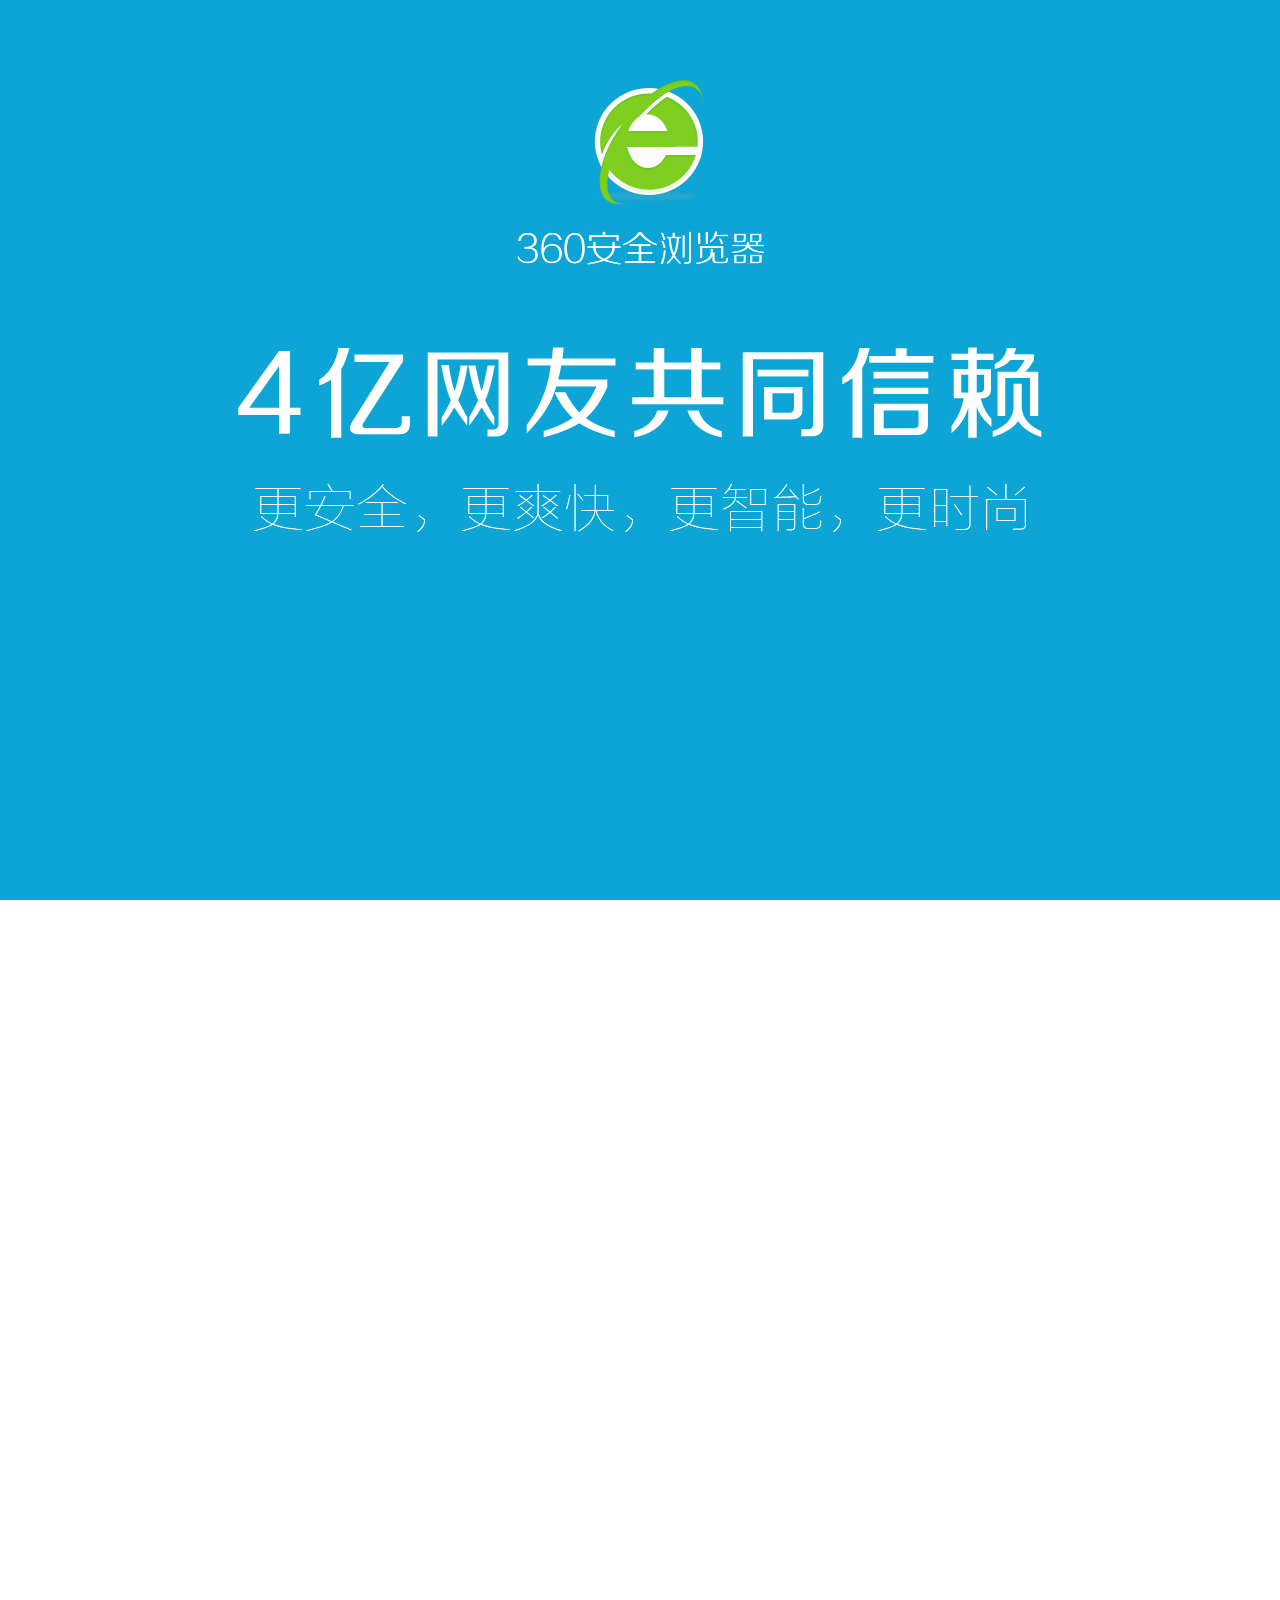
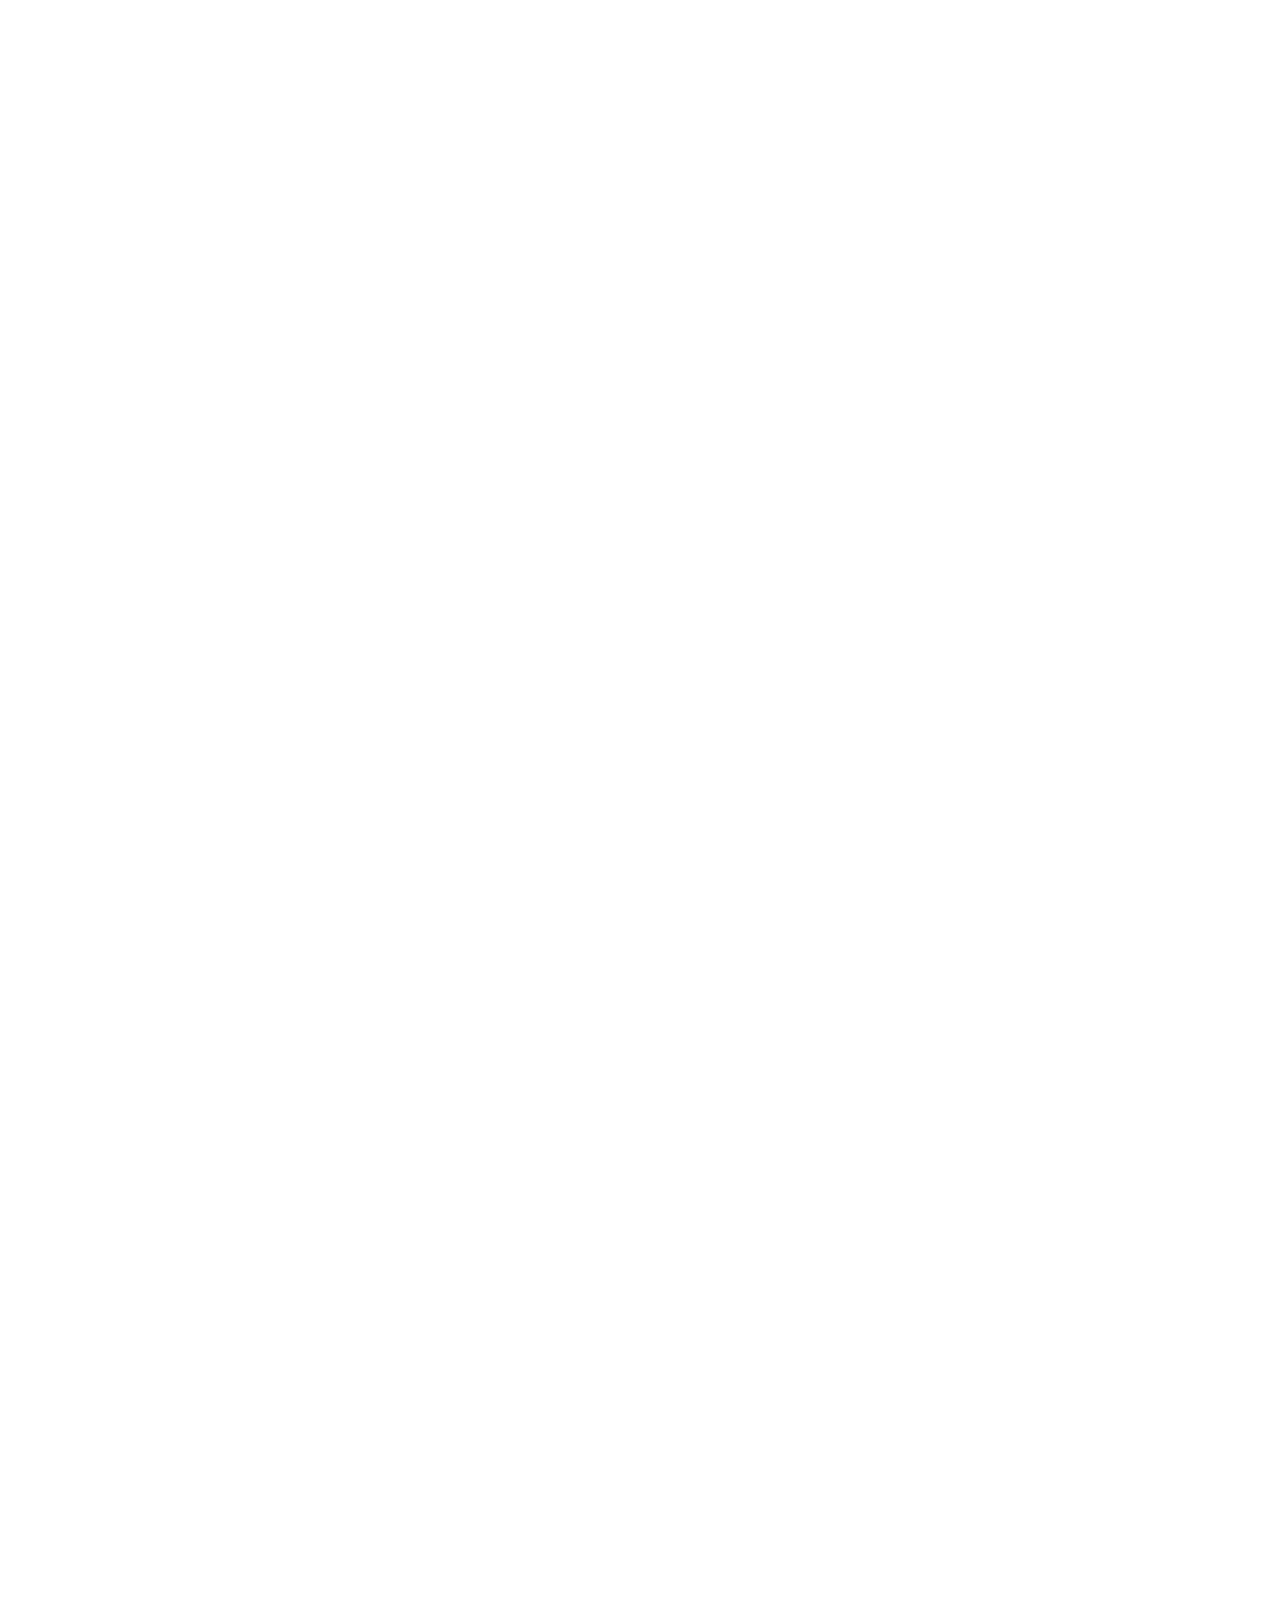
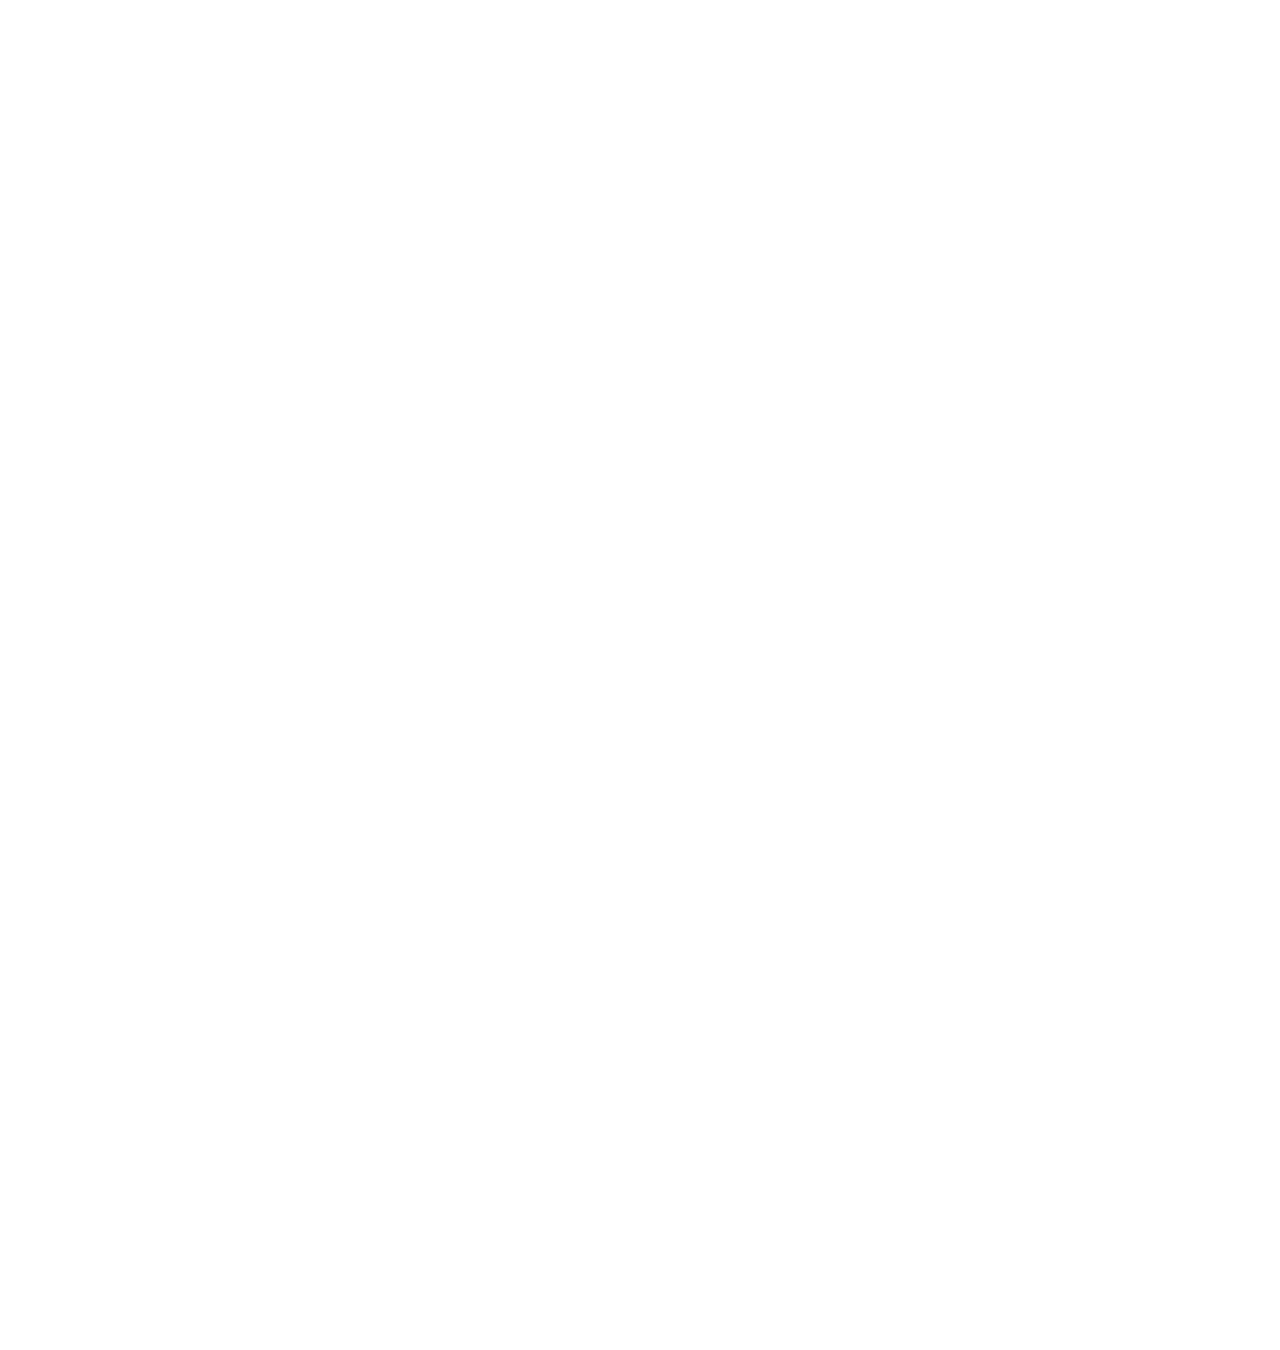
<file: index.html>
<!DOCTYPE html>
<html>
<head lang="en">
    <meta charset="UTF-8">
    <title></title>
    <script src="js/jquery.min.js"></script>
    <script src="js/jquery.fullPage.min.js"></script>
    <link rel="stylesheet" href="css/index.css"/>

</head>
<body>
<div id="360page">
    <div class="section first">
        <div class="logo"></div>
        <div class="text">
            <img src="../images/text_1.png" alt=""/>
            <img src="../images/text_2.png" alt=""/>
            <img src="../images/text_3.png" alt=""/>
            <img src="../images/text_4.png" alt=""/>
            <img src="../images/text_5.png" alt=""/>
            <img src="../images/text_6.png" alt=""/>
            <img src="../images/text_7.png" alt=""/>
            <img src="../images/text_8.png" alt=""/>
        </div>
        <div class="info"></div>
    </div>
    <div class="section second">
        <div class="fields">
            <img src="../images/shield_1.png" alt=""/>
            <img src="../images/shield_2.png" alt=""/>
            <img src="../images/shield_3.png" alt=""/>
            <img src="../images/shield_4.png" alt=""/>
            <img src="../images/shield_5.png" alt=""/>
            <img src="../images/shield_6.png" alt=""/>
            <img src="../images/shield_7.png" alt=""/>
            <img src="../images/shield_8.png" alt=""/>
            <img src="../images/shield_9.png" alt=""/>
        </div>
        <div class="info"></div>
    </div>
    <div class="section third">
        <div class="info"></div>
        <div class="circle">
            <div class="rocket"></div>
        </div>
    </div>
    <div class="section fourth">
        <div class="search">
            <div class="box"></div>
            <div class="text"></div>
            <div class="result"></div>
        </div>
        <div class="info"></div>
    </div>
    <div class="section fifth">
        <div class="info"></div>
        <div class="brower">
            <div class="toolBar"></div>
            <div class="toolBarBox"></div>
            <!-- 四根线-->
            <div class="lines lineTop"></div>
            <div class="lines lineBottom"></div>
            <div class="lines lineLeft"></div>
            <div class="lines lineRight"></div>
        </div>
    </div>
</div>
<script>
    $(function(){
        $('#360page').fullpage({
                sectionsColor:['#0da5d6', '#2AB561', '#DE8910', '#16BA9D', '#fda401'],
            afterLoad:function(anchorLink,index){
                console.log(index);
                $(".section").removeClass("current");


                setInterval(function () {
                    $(".section").eq(index-1).addClass("current");
                },200)

            }
        });



    });
</script>
</body>
</html>
</file>
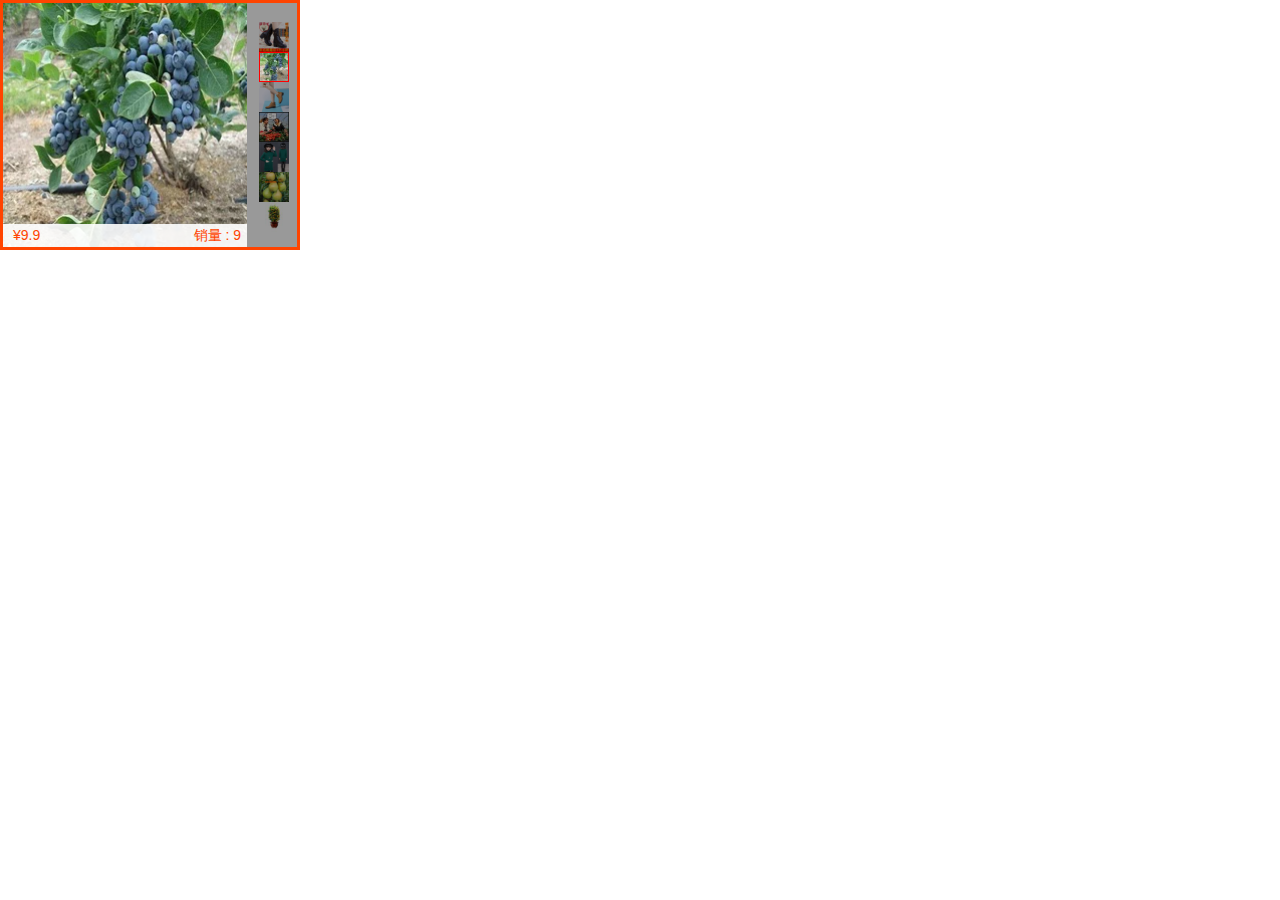
<file: js/jQuery全屏滚动插件fullPage.js_dowebok_files/creation-245057E3sJ6U0UZ8D-2830683.html>
<!DOCTYPE html>
<!-- saved from url=(0392)https://a1.alicdn.com/creation/html/2016/06/20/creation-245057E3sJ6U0UZ8D-2830683.html?tanxdspv=http%3a%2f%2frdstat.tanx.com%2ftrd%3ff%3d%26k%3da09e279ad7f7a12a%26p%3dmm_11497649_9662174_32200973%26pvid%3d0bb490560000586a5cd6267b008ed00f%26s%3d300x250%26d%3d59420271%26t%3d1483365590&pid=mm_11497649_9662174_32200973&tp=6&tsid=0bb490560000586a5cd6267b008ed00f&pid=mm_11497649_9662174_32200973 -->
<html><head><meta http-equiv="Content-Type" content="text/html; charset=UTF-8">
    <meta charset="utf-8">
    <meta content="yes" name="apple-mobile-web-app-capable">
    <meta content="yes" name="apple-touch-fullscreen">
    <meta content="telephone=no" name="format-detection">
    <meta content="black" name="apple-mobile-web-app-status-bar-style">
    <meta content="width=device-width, initial-scale=1.0, maximum-scale=1.0, user-scalable=0" name="viewport">
    <meta name="renderer" content="webkit">
    <meta name="data-spm" content="a2e01"><!--[if lte IE 9]>
    <script src="//amo.alicdn.com/L1/377/101010/assets/es5-7dfe7fb63d161c704e2f35874957b921.js"></script>
    <![endif]-->
    <style>
      html {
        -webkit-text-size-adjust: 100%;
            -ms-text-size-adjust: 100%;
      }
      html, body, #creation { height: 100%; }
      body { margin: 0 }
    </style>
  </head>
  <body marginwidth="0" marginheight="0">
    <div id="creation"><!--[if lte IE 6]><div class="ie6"><![endif]--><!--[if IE 7]><div class="ie7"><![endif]--><!--[if IE 8]><div class="ie8"><![endif]--><!--[if (gte IE 9) | !IE]><!--><div class="templet" data-width="300" data-height="250" data-id="2830683"><div class="inner"><a class="logo" href="https://redirect.simba.taobao.com/rd?c=un&w=unionpost&f=http%3A%2F%2Fmosaic.re.taobao.com%2Fsquare%3Fpid%3Dmm_0_0_0%26unid%3D&k=3592fed8ccae0d3f&p=mm_0_0_0" target="_blank"></a><div bx-name="pebble/carousel.group" class="carousel" data-interval="1600" data-opacity="0.5" data-direction="vertical" id="j-carousel-group0"><div class="items" data-swing="0" style="opacity: 1;">
        
          <div class="item item0"><a class="pic" bx-name="pebble/image" target="_blank" href="https://srd.simba.taobao.com/rd?w=mmp4ptest&f=https%3A%2F%2Fre.taobao.com%2Fauction%3Fkeyword%3D%25C3%25AB%25D2%25C2%252F%25D5%25EB%25D6%25AF%25C9%25C0%26catid%3D50010539%26refpid%3Dmm_11497649_9662174_32200973%26crtid%3D817874030%26itemid%3D536956494369%26adgrid%3D713421312%26elemtid%3D1%26clk1info%3D567614687%2C56%2CmM%252BhroUkfsKFgaLw8bInx0uNhs2TS60UamSvh6obVXIoHOFUlhoULQ%253D%253D%26sbid%3D1064%2C0%2C4%3B%3B%2C%3B8768%26nick%3Dwuhu3691%26qtype%3D1%26tagvalue%3D50010539_0_100%26isf%3D0%26spm%3Da2e01.7920152.0.0.cnNa7l&k=eb305a7ca09eeebf&pvid=7109affc4af9b8aab679ed33d4e21b2f&p=mm_11497649_9662174_32200973" data-fit="true" data-src="https://asearch.alicdn.com/bao/uploaded/i1/162840349080715476/TB2pVkAcbJmpuFjSZFBXXXaZXXa_!!0-saturn_solar.jpg_sum.jpg" data-instant="" data-size="248x248" id="j-image0"><img data-src="https://asearch.alicdn.com/bao/uploaded/i1/162840349080715476/TB2pVkAcbJmpuFjSZFBXXXaZXXa_!!0-saturn_solar.jpg_250x250.jpg_.webp" src="TB2pVkAcbJmpuFjSZFBXXXaZXXa_!!0-saturn_solar.jpg_250x250.jpg_.webp" style="width: 248px; height: 248px; left: 0px; top: 0px;"></a><a class="info" href="https://srd.simba.taobao.com/rd?w=mmp4ptest&f=https%3A%2F%2Fre.taobao.com%2Fauction%3Fkeyword%3D%25C3%25AB%25D2%25C2%252F%25D5%25EB%25D6%25AF%25C9%25C0%26catid%3D50010539%26refpid%3Dmm_11497649_9662174_32200973%26crtid%3D817874030%26itemid%3D536956494369%26adgrid%3D713421312%26elemtid%3D1%26clk1info%3D567614687%2C56%2CmM%252BhroUkfsKFgaLw8bInx0uNhs2TS60UamSvh6obVXIoHOFUlhoULQ%253D%253D%26sbid%3D1064%2C0%2C4%3B%3B%2C%3B8768%26nick%3Dwuhu3691%26qtype%3D1%26tagvalue%3D50010539_0_100%26isf%3D0%26spm%3Da2e01.7920152.0.0.cnNa7l&k=eb305a7ca09eeebf&pvid=7109affc4af9b8aab679ed33d4e21b2f&p=mm_11497649_9662174_32200973" target="_blank"><span class="price-box">
      <span class="price-promo" data-itemid="536956494369">
        <span class="yen">¥</span><span class="price">64.40</span>
      </span>
      <span class="price-original price-original-obsolete">
        <span class="yen">¥</span><span class="price">85</span>
      </span>
    </span><span class="sales">销量 : 226</span></a></div>
          <div class="item item1"><a class="pic" bx-name="pebble/image" target="_blank" href="https://srd.simba.taobao.com/rd?w=mmp4ptest&f=https%3A%2F%2Fre.taobao.com%2Fauction%3Fkeyword%3D%25B9%25C5%25B6%25AD%25C4%25BE%25D2%25D5%26catid%3D2304%26refpid%3Dmm_11497649_9662174_32200973%26crtid%3D827749459%26itemid%3D521636464042%26adgrid%3D716654958%26elemtid%3D1%26clk1info%3D567614687%2C44%2CzMa0qb2jmqU3aiOe4DXS5ZqupZos05gDnHUFso%252FdNro%253D%26sbid%3D1064%2C0%2C4%3B%3B%2C%3B8768%26nick%3Dwuhu3691%26qtype%3D1%26tagvalue%3D2304_0_100%26isf%3D0%26spm%3Da2e01.7920152.0.0.cnNa7l&k=eb305a7ca09eeebf&pvid=7109affc4af9b8aab679ed33d4e21b2f&p=mm_11497649_9662174_32200973" data-fit="true" data-src="https://asearch.alicdn.com/bao/uploaded/i1/131510297342755935/TB2L2XTagQc61BjSZFGXXa1DFXa_!!0-saturn_solar.jpg_sum.jpg" data-instant="" data-size="248x248" id="j-image1"><img data-src="https://asearch.alicdn.com/bao/uploaded/i1/131510297342755935/TB2L2XTagQc61BjSZFGXXa1DFXa_!!0-saturn_solar.jpg_250x250.jpg_.webp" src="TB2L2XTagQc61BjSZFGXXa1DFXa_!!0-saturn_solar.jpg_250x250.jpg_.webp" style="width: 248px; height: 248px; left: 0px; top: 0px;"></a><a class="info" href="https://srd.simba.taobao.com/rd?w=mmp4ptest&f=https%3A%2F%2Fre.taobao.com%2Fauction%3Fkeyword%3D%25B9%25C5%25B6%25AD%25C4%25BE%25D2%25D5%26catid%3D2304%26refpid%3Dmm_11497649_9662174_32200973%26crtid%3D827749459%26itemid%3D521636464042%26adgrid%3D716654958%26elemtid%3D1%26clk1info%3D567614687%2C44%2CzMa0qb2jmqU3aiOe4DXS5ZqupZos05gDnHUFso%252FdNro%253D%26sbid%3D1064%2C0%2C4%3B%3B%2C%3B8768%26nick%3Dwuhu3691%26qtype%3D1%26tagvalue%3D2304_0_100%26isf%3D0%26spm%3Da2e01.7920152.0.0.cnNa7l&k=eb305a7ca09eeebf&pvid=7109affc4af9b8aab679ed33d4e21b2f&p=mm_11497649_9662174_32200973" target="_blank"><span class="price-box">
      <span class="price-promo" data-itemid="521636464042">
        <span class="yen">¥</span><span class="price">227.80</span>
      </span>
      <span class="price-original price-original-obsolete">
        <span class="yen">¥</span><span class="price">268</span>
      </span>
    </span><span class="sales">销量 : 0</span></a></div>
          <div class="item item2"><a class="pic" bx-name="pebble/image" target="_blank" href="https://srd.simba.taobao.com/rd?w=mmp4ptest&f=https%3A%2F%2Fre.taobao.com%2Fauction%3Fkeyword%3D%25CD%25A5%25D4%25BA%25D6%25B2%25CE%25EF%252F%25D0%25D0%25B5%25C0%25CA%25F7%25C4%25BE%252F%25B9%25FB%25CA%25F7%26catid%3D50024880%26refpid%3Dmm_11497649_9662174_32200973%26crtid%3D819182825%26itemid%3D538710837556%26adgrid%3D712355911%26elemtid%3D1%26clk1info%3D567614687%2C56%2Cjtc6YC3414NCnzxxY94Bp0uNhs2TS60UK65ltIRp7s0oHOFUlhoULQ%253D%253D%26sbid%3D1064%2C0%2C4%3B%3B%2C%3B8768%26nick%3Dwuhu3691%26qtype%3D1%26tagvalue%3D50024880_0_100%26isf%3D0%26spm%3Da2e01.7920152.0.0.cnNa7l&k=eb305a7ca09eeebf&pvid=7109affc4af9b8aab679ed33d4e21b2f&p=mm_11497649_9662174_32200973" data-fit="true" data-src="https://asearch.alicdn.com/bao/uploaded/i3/150610284354389693/TB2tCQyXdYA11Bjy0FhXXbIwVXa_!!0-saturn_solar.jpg_sum.jpg" data-instant="" data-size="248x248" id="j-image2"><img data-src="https://asearch.alicdn.com/bao/uploaded/i3/150610284354389693/TB2tCQyXdYA11Bjy0FhXXbIwVXa_!!0-saturn_solar.jpg_250x250.jpg_.webp" src="TB2tCQyXdYA11Bjy0FhXXbIwVXa_!!0-saturn_solar.jpg_250x250.jpg_.webp" style="width: 350px; height: 248px; left: -51px; top: 0px;"></a><a class="info" href="https://srd.simba.taobao.com/rd?w=mmp4ptest&f=https%3A%2F%2Fre.taobao.com%2Fauction%3Fkeyword%3D%25CD%25A5%25D4%25BA%25D6%25B2%25CE%25EF%252F%25D0%25D0%25B5%25C0%25CA%25F7%25C4%25BE%252F%25B9%25FB%25CA%25F7%26catid%3D50024880%26refpid%3Dmm_11497649_9662174_32200973%26crtid%3D819182825%26itemid%3D538710837556%26adgrid%3D712355911%26elemtid%3D1%26clk1info%3D567614687%2C56%2Cjtc6YC3414NCnzxxY94Bp0uNhs2TS60UK65ltIRp7s0oHOFUlhoULQ%253D%253D%26sbid%3D1064%2C0%2C4%3B%3B%2C%3B8768%26nick%3Dwuhu3691%26qtype%3D1%26tagvalue%3D50024880_0_100%26isf%3D0%26spm%3Da2e01.7920152.0.0.cnNa7l&k=eb305a7ca09eeebf&pvid=7109affc4af9b8aab679ed33d4e21b2f&p=mm_11497649_9662174_32200973" target="_blank"><span class="price-box">
      <span class="price-promo price-promo-obsolete" data-itemid="538710837556">
        <span class="yen">¥</span><span class="price">3.5</span>
      </span>
      
    </span><span class="sales">销量 : 14</span></a></div>
          <div class="item item3"><a class="pic" bx-name="pebble/image" target="_blank" href="https://srd.simba.taobao.com/rd?w=mmp4ptest&f=https%3A%2F%2Fre.taobao.com%2Fauction%3Fkeyword%3D%25D1%25A5%25D7%25D3%26catid%3D50012028%26refpid%3Dmm_11497649_9662174_32200973%26crtid%3D844043258%26itemid%3D41058390357%26adgrid%3D442570768%26elemtid%3D1%26clk1info%3D567614687%2C56%2CX6uv5U5HM00GO4LHzYTZekuNhs2TS60UewWgCqWJqIcoHOFUlhoULQ%253D%253D%26sbid%3D1064%2C0%2C4%3B%3B%2C%3B8768%26nick%3Dwuhu3691%26qtype%3D1%26tagvalue%3D50012028_0_100%26isf%3D0%26spm%3Da2e01.7920152.0.0.cnNa7l&k=eb305a7ca09eeebf&pvid=7109affc4af9b8aab679ed33d4e21b2f&p=mm_11497649_9662174_32200973" data-fit="true" data-src="https://asearch.alicdn.com/bao/uploaded/i2/162840322955512466/TB2JIIkc9GI.eBjSspcXXcVjFXa_!!0-saturn_solar.jpg_sum.jpg" data-instant="" data-size="248x248" id="j-image3"><img data-src="https://asearch.alicdn.com/bao/uploaded/i2/162840322955512466/TB2JIIkc9GI.eBjSspcXXcVjFXa_!!0-saturn_solar.jpg_250x250.jpg_.webp" src="TB2JIIkc9GI.eBjSspcXXcVjFXa_!!0-saturn_solar.jpg_250x250.jpg_.webp" style="width: 248px; height: 248px; left: 0px; top: 0px;"></a><a class="info" href="https://srd.simba.taobao.com/rd?w=mmp4ptest&f=https%3A%2F%2Fre.taobao.com%2Fauction%3Fkeyword%3D%25D1%25A5%25D7%25D3%26catid%3D50012028%26refpid%3Dmm_11497649_9662174_32200973%26crtid%3D844043258%26itemid%3D41058390357%26adgrid%3D442570768%26elemtid%3D1%26clk1info%3D567614687%2C56%2CX6uv5U5HM00GO4LHzYTZekuNhs2TS60UewWgCqWJqIcoHOFUlhoULQ%253D%253D%26sbid%3D1064%2C0%2C4%3B%3B%2C%3B8768%26nick%3Dwuhu3691%26qtype%3D1%26tagvalue%3D50012028_0_100%26isf%3D0%26spm%3Da2e01.7920152.0.0.cnNa7l&k=eb305a7ca09eeebf&pvid=7109affc4af9b8aab679ed33d4e21b2f&p=mm_11497649_9662174_32200973" target="_blank"><span class="price-box">
      <span class="price-promo" data-itemid="41058390357">
        <span class="yen">¥</span><span class="price">278.00</span>
      </span>
      <span class="price-original price-original-obsolete">
        <span class="yen">¥</span><span class="price">299</span>
      </span>
    </span><span class="sales">销量 : 162</span></a></div>
          <div class="item item4"><a class="pic" bx-name="pebble/image" target="_blank" href="https://srd.simba.taobao.com/rd?w=mmp4ptest&f=https%3A%2F%2Fre.taobao.com%2Fauction%3Fkeyword%3D%25C3%25AB%25D2%25C2%252F%25D5%25EB%25D6%25AF%25C9%25C0%26catid%3D50010539%26refpid%3Dmm_11497649_9662174_32200973%26crtid%3D798272366%26itemid%3D535852696289%26adgrid%3D700708861%26elemtid%3D1%26clk1info%3D567614687%2C56%2CGd3pPbG3bIGFgaLw8bInx0uNhs2TS60U7Z47A5sWcSEoHOFUlhoULQ%253D%253D%26sbid%3D1064%2C0%2C4%3B%3B%2C%3B8768%26nick%3Dwuhu3691%26qtype%3D1%26tagvalue%3D50010539_0_100%26isf%3D0%26spm%3Da2e01.7920152.0.0.cnNa7l&k=eb305a7ca09eeebf&pvid=7109affc4af9b8aab679ed33d4e21b2f&p=mm_11497649_9662174_32200973" data-fit="true" data-src="https://asearch.alicdn.com/bao/uploaded/i2/141060271994633808/TB2az4kaB6xQeBjSszgXXXGPFXa_!!0-saturn_solar.jpg_sum.jpg" data-instant="" data-size="248x248" id="j-image4"><img data-src="https://asearch.alicdn.com/bao/uploaded/i2/141060271994633808/TB2az4kaB6xQeBjSszgXXXGPFXa_!!0-saturn_solar.jpg_250x250.jpg_.webp" src="TB2az4kaB6xQeBjSszgXXXGPFXa_!!0-saturn_solar.jpg_250x250.jpg_.webp" style="width: 248px; height: 248px; left: 0px; top: 0px;"></a><a class="info" href="https://srd.simba.taobao.com/rd?w=mmp4ptest&f=https%3A%2F%2Fre.taobao.com%2Fauction%3Fkeyword%3D%25C3%25AB%25D2%25C2%252F%25D5%25EB%25D6%25AF%25C9%25C0%26catid%3D50010539%26refpid%3Dmm_11497649_9662174_32200973%26crtid%3D798272366%26itemid%3D535852696289%26adgrid%3D700708861%26elemtid%3D1%26clk1info%3D567614687%2C56%2CGd3pPbG3bIGFgaLw8bInx0uNhs2TS60U7Z47A5sWcSEoHOFUlhoULQ%253D%253D%26sbid%3D1064%2C0%2C4%3B%3B%2C%3B8768%26nick%3Dwuhu3691%26qtype%3D1%26tagvalue%3D50010539_0_100%26isf%3D0%26spm%3Da2e01.7920152.0.0.cnNa7l&k=eb305a7ca09eeebf&pvid=7109affc4af9b8aab679ed33d4e21b2f&p=mm_11497649_9662174_32200973" target="_blank"><span class="price-box">
      <span class="price-promo price-promo-obsolete" data-itemid="535852696289">
        <span class="yen">¥</span><span class="price">98</span>
      </span>
      
    </span><span class="sales">销量 : 15</span></a></div>
          <div class="item item5"><a class="pic" bx-name="pebble/image" target="_blank" href="https://srd.simba.taobao.com/rd?w=mmp4ptest&f=https%3A%2F%2Fre.taobao.com%2Fauction%3Fkeyword%3D%25C3%25AB%25D2%25C2%252F%25D5%25EB%25D6%25AF%25C9%25C0%26catid%3D50010539%26refpid%3Dmm_11497649_9662174_32200973%26crtid%3D823057018%26itemid%3D538082895667%26adgrid%3D714819911%26elemtid%3D1%26clk1info%3D567614687%2C56%2Cs9rW%252FuUBch6FgaLw8bInx0uNhs2TS60UBeigwClxi%252FUoHOFUlhoULQ%253D%253D%26sbid%3D1064%2C0%2C4%3B%3B%2C%3B8768%26nick%3Dwuhu3691%26qtype%3D1%26tagvalue%3D50010539_0_100%26isf%3D0%26spm%3Da2e01.7920152.0.0.cnNa7l&k=eb305a7ca09eeebf&pvid=7109affc4af9b8aab679ed33d4e21b2f&p=mm_11497649_9662174_32200973" data-fit="true" data-src="https://asearch.alicdn.com/bao/uploaded/i1/148730291408016953/TB2Yd27b4vzQeBjSZFEXXbYEpXa_!!0-saturn_solar.jpg_sum.jpg" data-instant="" data-size="248x248" id="j-image5"><img data-src="https://asearch.alicdn.com/bao/uploaded/i1/148730291408016953/TB2Yd27b4vzQeBjSZFEXXbYEpXa_!!0-saturn_solar.jpg_250x250.jpg_.webp" src="TB2Yd27b4vzQeBjSZFEXXbYEpXa_!!0-saturn_solar.jpg_250x250.jpg_.webp" style="width: 248px; height: 248px; left: 0px; top: 0px;"></a><a class="info" href="https://srd.simba.taobao.com/rd?w=mmp4ptest&f=https%3A%2F%2Fre.taobao.com%2Fauction%3Fkeyword%3D%25C3%25AB%25D2%25C2%252F%25D5%25EB%25D6%25AF%25C9%25C0%26catid%3D50010539%26refpid%3Dmm_11497649_9662174_32200973%26crtid%3D823057018%26itemid%3D538082895667%26adgrid%3D714819911%26elemtid%3D1%26clk1info%3D567614687%2C56%2Cs9rW%252FuUBch6FgaLw8bInx0uNhs2TS60UBeigwClxi%252FUoHOFUlhoULQ%253D%253D%26sbid%3D1064%2C0%2C4%3B%3B%2C%3B8768%26nick%3Dwuhu3691%26qtype%3D1%26tagvalue%3D50010539_0_100%26isf%3D0%26spm%3Da2e01.7920152.0.0.cnNa7l&k=eb305a7ca09eeebf&pvid=7109affc4af9b8aab679ed33d4e21b2f&p=mm_11497649_9662174_32200973" target="_blank"><span class="price-box">
      <span class="price-promo" data-itemid="538082895667">
        <span class="yen">¥</span><span class="price">129.00</span>
      </span>
      <span class="price-original price-original-obsolete">
        <span class="yen">¥</span><span class="price">379</span>
      </span>
    </span><span class="sales">销量 : 1630</span></a></div>
          <div class="item item6"><a class="pic" bx-name="pebble/image" target="_blank" href="https://srd.simba.taobao.com/rd?w=mmp4ptest&f=https%3A%2F%2Fre.taobao.com%2Fauction%3Fkeyword%3D%25D1%25A5%25D7%25D3%26catid%3D50012028%26refpid%3Dmm_11497649_9662174_32200973%26crtid%3D849691051%26itemid%3D542665293828%26adgrid%3D729423561%26elemtid%3D1%26clk1info%3D567614687%2C56%2Cq%252FlwltqWLoEGO4LHzYTZekuNhs2TS60UdwvUNvwIurcoHOFUlhoULQ%253D%253D%26sbid%3D1064%2C0%2C4%3B%3B%2C%3B8768%26nick%3Dwuhu3691%26qtype%3D1%26tagvalue%3D50012028_0_100%26isf%3D0%26spm%3Da2e01.7920152.0.0.cnNa7l&k=eb305a7ca09eeebf&pvid=7109affc4af9b8aab679ed33d4e21b2f&p=mm_11497649_9662174_32200973" data-fit="true" data-src="https://asearch.alicdn.com/bao/uploaded/i2/181390332586469339/TB2VVmAXlNkpuFjy0FaXXbRCVXa_!!0-saturn_solar.jpg_sum.jpg" data-instant="" data-size="248x248" id="j-image6"><img data-src="https://asearch.alicdn.com/bao/uploaded/i2/181390332586469339/TB2VVmAXlNkpuFjy0FaXXbRCVXa_!!0-saturn_solar.jpg_250x250.jpg_.webp" src="TB2VVmAXlNkpuFjy0FaXXbRCVXa_!!0-saturn_solar.jpg_250x250.jpg_.webp" style="width: 248px; height: 248px; left: 0px; top: 0px;"></a><a class="info" href="https://srd.simba.taobao.com/rd?w=mmp4ptest&f=https%3A%2F%2Fre.taobao.com%2Fauction%3Fkeyword%3D%25D1%25A5%25D7%25D3%26catid%3D50012028%26refpid%3Dmm_11497649_9662174_32200973%26crtid%3D849691051%26itemid%3D542665293828%26adgrid%3D729423561%26elemtid%3D1%26clk1info%3D567614687%2C56%2Cq%252FlwltqWLoEGO4LHzYTZekuNhs2TS60UdwvUNvwIurcoHOFUlhoULQ%253D%253D%26sbid%3D1064%2C0%2C4%3B%3B%2C%3B8768%26nick%3Dwuhu3691%26qtype%3D1%26tagvalue%3D50012028_0_100%26isf%3D0%26spm%3Da2e01.7920152.0.0.cnNa7l&k=eb305a7ca09eeebf&pvid=7109affc4af9b8aab679ed33d4e21b2f&p=mm_11497649_9662174_32200973" target="_blank"><span class="price-box">
      <span class="price-promo" data-itemid="542665293828">
        <span class="yen">¥</span><span class="price">288.00</span>
      </span>
      <span class="price-original price-original-obsolete">
        <span class="yen">¥</span><span class="price">658</span>
      </span>
    </span><span class="sales">销量 : 183</span></a></div>
          
        
          <div class="item item7"><a class="pic" bx-name="pebble/image" target="_blank" href="https://srd.simba.taobao.com/rd?w=mmp4ptest&f=https%3A%2F%2Fre.taobao.com%2Fauction%3Fkeyword%3D%25D1%25A5%25D7%25D3%26catid%3D50012028%26refpid%3Dmm_11497649_9662174_32200973%26crtid%3D850144747%26itemid%3D540811213595%26adgrid%3D724265198%26elemtid%3D1%26clk1info%3D567614687%2C56%2Cl108elT4y1gGO4LHzYTZekuNhs2TS60UMzASnKO6fPsvOXjYp07vxg%253D%253D%26sbid%3D1064%2C0%2C4%3B%3B%2C%3B8768%26nick%3Dwuhu3691%26qtype%3D1%26tagvalue%3D50012028_0_100%26isf%3D0%26spm%3Da2e01.7920152.0.0.cnNa7l&k=eb305a7ca09eeebf&pvid=7109affc4af9b8aab679ed33d4e21b2f&p=mm_11497649_9662174_32200973" data-fit="true" data-src="https://asearch.alicdn.com/bao/uploaded/i4/181110338729877701/TB2FvJ7amtkpuFjy0FhXXXQzFXa_!!0-saturn_solar.jpg_sum.jpg" data-instant="" data-size="248x248" id="j-image7"><img data-src="https://asearch.alicdn.com/bao/uploaded/i4/181110338729877701/TB2FvJ7amtkpuFjy0FhXXXQzFXa_!!0-saturn_solar.jpg_250x250.jpg_.webp" src="TB2FvJ7amtkpuFjy0FhXXXQzFXa_!!0-saturn_solar.jpg_250x250.jpg_.webp" style="width: 248px; height: 248px; left: 0px; top: 0px;"></a><a class="info" href="https://srd.simba.taobao.com/rd?w=mmp4ptest&f=https%3A%2F%2Fre.taobao.com%2Fauction%3Fkeyword%3D%25D1%25A5%25D7%25D3%26catid%3D50012028%26refpid%3Dmm_11497649_9662174_32200973%26crtid%3D850144747%26itemid%3D540811213595%26adgrid%3D724265198%26elemtid%3D1%26clk1info%3D567614687%2C56%2Cl108elT4y1gGO4LHzYTZekuNhs2TS60UMzASnKO6fPsvOXjYp07vxg%253D%253D%26sbid%3D1064%2C0%2C4%3B%3B%2C%3B8768%26nick%3Dwuhu3691%26qtype%3D1%26tagvalue%3D50012028_0_100%26isf%3D0%26spm%3Da2e01.7920152.0.0.cnNa7l&k=eb305a7ca09eeebf&pvid=7109affc4af9b8aab679ed33d4e21b2f&p=mm_11497649_9662174_32200973" target="_blank"><span class="price-box">
      <span class="price-promo" data-itemid="540811213595">
        <span class="yen">¥</span><span class="price">168.00</span>
      </span>
      <span class="price-original price-original-obsolete">
        <span class="yen">¥</span><span class="price">488</span>
      </span>
    </span><span class="sales">销量 : 224</span></a></div>
          <div class="item item8 current"><a class="pic" bx-name="pebble/image" target="_blank" href="https://srd.simba.taobao.com/rd?w=mmp4ptest&f=https%3A%2F%2Fre.taobao.com%2Fauction%3Fkeyword%3D%25CD%25A5%25D4%25BA%25D6%25B2%25CE%25EF%252F%25D0%25D0%25B5%25C0%25CA%25F7%25C4%25BE%252F%25B9%25FB%25CA%25F7%26catid%3D50024880%26refpid%3Dmm_11497649_9662174_32200973%26crtid%3D838493519%26itemid%3D537424812697%26adgrid%3D722736558%26elemtid%3D1%26clk1info%3D567614687%2C56%2CRFY1CV%252BkNzJCnzxxY94Bp0uNhs2TS60U5zu%252FmoYMRwsoHOFUlhoULQ%253D%253D%26sbid%3D1064%2C0%2C4%3B%3B%2C%3B8768%26nick%3Dwuhu3691%26qtype%3D1%26tagvalue%3D50024880_0_100%26isf%3D0%26spm%3Da2e01.7920152.0.0.cnNa7l&k=eb305a7ca09eeebf&pvid=7109affc4af9b8aab679ed33d4e21b2f&p=mm_11497649_9662174_32200973" data-fit="true" data-src="https://asearch.alicdn.com/bao/uploaded/i1/145340344645358168/TB21hG3btRopuFjSZFtXXcanpXa_!!0-saturn_solar.jpg_sum.jpg" data-instant="" data-size="248x248" id="j-image8"><img data-src="https://asearch.alicdn.com/bao/uploaded/i1/145340344645358168/TB21hG3btRopuFjSZFtXXcanpXa_!!0-saturn_solar.jpg_250x250.jpg_.webp" src="TB21hG3btRopuFjSZFtXXcanpXa_!!0-saturn_solar.jpg_250x250.jpg_.webp" style="width: 251px; height: 248px; left: -1.5px; top: 0px;"></a><a class="info" href="https://srd.simba.taobao.com/rd?w=mmp4ptest&f=https%3A%2F%2Fre.taobao.com%2Fauction%3Fkeyword%3D%25CD%25A5%25D4%25BA%25D6%25B2%25CE%25EF%252F%25D0%25D0%25B5%25C0%25CA%25F7%25C4%25BE%252F%25B9%25FB%25CA%25F7%26catid%3D50024880%26refpid%3Dmm_11497649_9662174_32200973%26crtid%3D838493519%26itemid%3D537424812697%26adgrid%3D722736558%26elemtid%3D1%26clk1info%3D567614687%2C56%2CRFY1CV%252BkNzJCnzxxY94Bp0uNhs2TS60U5zu%252FmoYMRwsoHOFUlhoULQ%253D%253D%26sbid%3D1064%2C0%2C4%3B%3B%2C%3B8768%26nick%3Dwuhu3691%26qtype%3D1%26tagvalue%3D50024880_0_100%26isf%3D0%26spm%3Da2e01.7920152.0.0.cnNa7l&k=eb305a7ca09eeebf&pvid=7109affc4af9b8aab679ed33d4e21b2f&p=mm_11497649_9662174_32200973" target="_blank"><span class="price-box">
      <span class="price-promo price-promo-obsolete" data-itemid="537424812697">
        <span class="yen">¥</span><span class="price">9.9</span>
      </span>
      
    </span><span class="sales">销量 : 9</span></a></div>
          <div class="item item9"><a class="pic" bx-name="pebble/image" target="_blank" href="https://srd.simba.taobao.com/rd?w=mmp4ptest&f=https%3A%2F%2Fre.taobao.com%2Fauction%3Fkeyword%3D%25D1%25A5%25D7%25D3%26catid%3D50012028%26refpid%3Dmm_11497649_9662174_32200973%26crtid%3D818686148%26itemid%3D538111842020%26adgrid%3D712678896%26elemtid%3D1%26clk1info%3D567614687%2C56%2CLIw0B9MZCk4GO4LHzYTZekuNhs2TS60UiP4vYFRjyyQvOXjYp07vxg%253D%253D%26sbid%3D1064%2C0%2C4%3B%3B%2C%3B8768%26nick%3Dwuhu3691%26qtype%3D1%26tagvalue%3D50012028_0_100%26isf%3D0%26spm%3Da2e01.7920152.0.0.cnNa7l&k=eb305a7ca09eeebf&pvid=7109affc4af9b8aab679ed33d4e21b2f&p=mm_11497649_9662174_32200973" data-fit="true" data-src="https://asearch.alicdn.com/bao/uploaded/i1/199210299763112450/TB23rFnXxaK.eBjSZFwXXXjsFXa_!!0-saturn_solar.jpg_sum.jpg" data-instant="" data-size="248x248" id="j-image9"><img data-src="https://asearch.alicdn.com/bao/uploaded/i1/199210299763112450/TB23rFnXxaK.eBjSZFwXXXjsFXa_!!0-saturn_solar.jpg_250x250.jpg_.webp" src="TB23rFnXxaK.eBjSZFwXXXjsFXa_!!0-saturn_solar.jpg_250x250.jpg_.webp" style="width: 248px; height: 248px; left: 0px; top: 0px;"></a><a class="info" href="https://srd.simba.taobao.com/rd?w=mmp4ptest&f=https%3A%2F%2Fre.taobao.com%2Fauction%3Fkeyword%3D%25D1%25A5%25D7%25D3%26catid%3D50012028%26refpid%3Dmm_11497649_9662174_32200973%26crtid%3D818686148%26itemid%3D538111842020%26adgrid%3D712678896%26elemtid%3D1%26clk1info%3D567614687%2C56%2CLIw0B9MZCk4GO4LHzYTZekuNhs2TS60UiP4vYFRjyyQvOXjYp07vxg%253D%253D%26sbid%3D1064%2C0%2C4%3B%3B%2C%3B8768%26nick%3Dwuhu3691%26qtype%3D1%26tagvalue%3D50012028_0_100%26isf%3D0%26spm%3Da2e01.7920152.0.0.cnNa7l&k=eb305a7ca09eeebf&pvid=7109affc4af9b8aab679ed33d4e21b2f&p=mm_11497649_9662174_32200973" target="_blank"><span class="price-box">
      <span class="price-promo" data-itemid="538111842020">
        <span class="yen">¥</span><span class="price">299.00</span>
      </span>
      <span class="price-original price-original-obsolete">
        <span class="yen">¥</span><span class="price">589</span>
      </span>
    </span><span class="sales">销量 : 441</span></a></div>
          <div class="item item10"><a class="pic" bx-name="pebble/image" target="_blank" href="https://srd.simba.taobao.com/rd?w=mmp4ptest&f=https%3A%2F%2Fre.taobao.com%2Fauction%3Fkeyword%3D%25CD%25A5%25D4%25BA%25D6%25B2%25CE%25EF%252F%25D0%25D0%25B5%25C0%25CA%25F7%25C4%25BE%252F%25B9%25FB%25CA%25F7%26catid%3D50024880%26refpid%3Dmm_11497649_9662174_32200973%26crtid%3D833055807%26itemid%3D540071438333%26adgrid%3D717656349%26elemtid%3D1%26clk1info%3D567614687%2C56%2Cmk8IV0njztRCnzxxY94Bp0uNhs2TS60URhGJLZAiF8UoHOFUlhoULQ%253D%253D%26sbid%3D1064%2C0%2C4%3B%3B%2C%3B8768%26nick%3Dwuhu3691%26qtype%3D1%26tagvalue%3D50024880_0_100%26isf%3D0%26spm%3Da2e01.7920152.0.0.cnNa7l&k=eb305a7ca09eeebf&pvid=7109affc4af9b8aab679ed33d4e21b2f&p=mm_11497649_9662174_32200973" data-fit="true" data-src="https://asearch.alicdn.com/bao/uploaded/i3/100290304869274495/TB2XUuXacaK.eBjSspjXXXL.XXa_!!0-saturn_solar.jpg_sum.jpg" data-instant="" data-size="248x248" id="j-image10"><img data-src="https://asearch.alicdn.com/bao/uploaded/i3/100290304869274495/TB2XUuXacaK.eBjSspjXXXL.XXa_!!0-saturn_solar.jpg_250x250.jpg_.webp" src="TB2XUuXacaK.eBjSspjXXXL.XXa_!!0-saturn_solar.jpg_250x250.jpg_.webp" style="width: 248px; height: 250px; left: 0px; top: -1px;"></a><a class="info" href="https://srd.simba.taobao.com/rd?w=mmp4ptest&f=https%3A%2F%2Fre.taobao.com%2Fauction%3Fkeyword%3D%25CD%25A5%25D4%25BA%25D6%25B2%25CE%25EF%252F%25D0%25D0%25B5%25C0%25CA%25F7%25C4%25BE%252F%25B9%25FB%25CA%25F7%26catid%3D50024880%26refpid%3Dmm_11497649_9662174_32200973%26crtid%3D833055807%26itemid%3D540071438333%26adgrid%3D717656349%26elemtid%3D1%26clk1info%3D567614687%2C56%2Cmk8IV0njztRCnzxxY94Bp0uNhs2TS60URhGJLZAiF8UoHOFUlhoULQ%253D%253D%26sbid%3D1064%2C0%2C4%3B%3B%2C%3B8768%26nick%3Dwuhu3691%26qtype%3D1%26tagvalue%3D50024880_0_100%26isf%3D0%26spm%3Da2e01.7920152.0.0.cnNa7l&k=eb305a7ca09eeebf&pvid=7109affc4af9b8aab679ed33d4e21b2f&p=mm_11497649_9662174_32200973" target="_blank"><span class="price-box">
      <span class="price-promo" data-itemid="540071438333">
        <span class="yen">¥</span><span class="price">0.36</span>
      </span>
      <span class="price-original price-original-obsolete">
        <span class="yen">¥</span><span class="price">0.6</span>
      </span>
    </span><span class="sales">销量 : 851</span></a></div>
          <div class="item item11"><a class="pic" bx-name="pebble/image" target="_blank" href="https://srd.simba.taobao.com/rd?w=mmp4ptest&f=https%3A%2F%2Fre.taobao.com%2Fauction%3Fkeyword%3D%25C3%25AB%25D2%25C2%252F%25D5%25EB%25D6%25AF%25C9%25C0%26catid%3D50010539%26refpid%3Dmm_11497649_9662174_32200973%26crtid%3D845764437%26itemid%3D542314614393%26adgrid%3D726884175%26elemtid%3D1%26clk1info%3D567614687%2C56%2CGd3pPbG3bIGFgaLw8bInx0uNhs2TS60U7Z47A5sWcSEoHOFUlhoULQ%253D%253D%26sbid%3D1064%2C0%2C4%3B%3B%2C%3B8768%26nick%3Dwuhu3691%26qtype%3D1%26tagvalue%3D50010539_0_100%26isf%3D0%26spm%3Da2e01.7920152.0.0.cnNa7l&k=eb305a7ca09eeebf&pvid=7109affc4af9b8aab679ed33d4e21b2f&p=mm_11497649_9662174_32200973" data-fit="true" data-src="https://asearch.alicdn.com/bao/uploaded/i2/101460327931557437/TB2kLkTdNmI.eBjy0FlXXbgkVXa_!!0-saturn_solar.jpg_sum.jpg" data-instant="" data-size="248x248" id="j-image11"><img data-src="https://asearch.alicdn.com/bao/uploaded/i2/101460327931557437/TB2kLkTdNmI.eBjy0FlXXbgkVXa_!!0-saturn_solar.jpg_250x250.jpg_.webp" src="TB2kLkTdNmI.eBjy0FlXXbgkVXa_!!0-saturn_solar.jpg_250x250.jpg_.webp" style="width: 248px; height: 248px; left: 0px; top: 0px;"></a><a class="info" href="https://srd.simba.taobao.com/rd?w=mmp4ptest&f=https%3A%2F%2Fre.taobao.com%2Fauction%3Fkeyword%3D%25C3%25AB%25D2%25C2%252F%25D5%25EB%25D6%25AF%25C9%25C0%26catid%3D50010539%26refpid%3Dmm_11497649_9662174_32200973%26crtid%3D845764437%26itemid%3D542314614393%26adgrid%3D726884175%26elemtid%3D1%26clk1info%3D567614687%2C56%2CGd3pPbG3bIGFgaLw8bInx0uNhs2TS60U7Z47A5sWcSEoHOFUlhoULQ%253D%253D%26sbid%3D1064%2C0%2C4%3B%3B%2C%3B8768%26nick%3Dwuhu3691%26qtype%3D1%26tagvalue%3D50010539_0_100%26isf%3D0%26spm%3Da2e01.7920152.0.0.cnNa7l&k=eb305a7ca09eeebf&pvid=7109affc4af9b8aab679ed33d4e21b2f&p=mm_11497649_9662174_32200973" target="_blank"><span class="price-box">
      <span class="price-promo" data-itemid="542314614393">
        <span class="yen">¥</span><span class="price">89.00</span>
      </span>
      <span class="price-original price-original-obsolete">
        <span class="yen">¥</span><span class="price">168</span>
      </span>
    </span><span class="sales">销量 : 3597</span></a></div>
          <div class="item item12"><a class="pic" bx-name="pebble/image" target="_blank" href="https://srd.simba.taobao.com/rd?w=mmp4ptest&f=https%3A%2F%2Fre.taobao.com%2Fauction%3Fkeyword%3D%25CD%25A5%25D4%25BA%25D6%25B2%25CE%25EF%252F%25D0%25D0%25B5%25C0%25CA%25F7%25C4%25BE%252F%25B9%25FB%25CA%25F7%26catid%3D50024880%26refpid%3Dmm_11497649_9662174_32200973%26crtid%3D848637608%26itemid%3D538241446767%26adgrid%3D728458961%26elemtid%3D1%26clk1info%3D567614687%2C56%2CXPIVJEeBn0BCnzxxY94Bp0uNhs2TS60UKZMu8YCBKVsoHOFUlhoULQ%253D%253D%26sbid%3D1064%2C0%2C4%3B%3B%2C%3B8768%26nick%3Dwuhu3691%26qtype%3D1%26tagvalue%3D50024880_0_100%26isf%3D0%26spm%3Da2e01.7920152.0.0.cnNa7l&k=eb305a7ca09eeebf&pvid=7109affc4af9b8aab679ed33d4e21b2f&p=mm_11497649_9662174_32200973" data-fit="true" data-src="https://asearch.alicdn.com/bao/uploaded/i4/145340344645345323/TB2qzxebgNlpuFjy0FfXXX3CpXa_!!0-saturn_solar.jpg_sum.jpg" data-instant="" data-size="248x248" id="j-image12"><img data-src="https://asearch.alicdn.com/bao/uploaded/i4/145340344645345323/TB2qzxebgNlpuFjy0FfXXX3CpXa_!!0-saturn_solar.jpg_250x250.jpg_.webp" src="TB2qzxebgNlpuFjy0FfXXX3CpXa_!!0-saturn_solar.jpg_250x250.jpg_.webp" style="width: 248px; height: 248px; left: 0px; top: 0px;"></a><a class="info" href="https://srd.simba.taobao.com/rd?w=mmp4ptest&f=https%3A%2F%2Fre.taobao.com%2Fauction%3Fkeyword%3D%25CD%25A5%25D4%25BA%25D6%25B2%25CE%25EF%252F%25D0%25D0%25B5%25C0%25CA%25F7%25C4%25BE%252F%25B9%25FB%25CA%25F7%26catid%3D50024880%26refpid%3Dmm_11497649_9662174_32200973%26crtid%3D848637608%26itemid%3D538241446767%26adgrid%3D728458961%26elemtid%3D1%26clk1info%3D567614687%2C56%2CXPIVJEeBn0BCnzxxY94Bp0uNhs2TS60UKZMu8YCBKVsoHOFUlhoULQ%253D%253D%26sbid%3D1064%2C0%2C4%3B%3B%2C%3B8768%26nick%3Dwuhu3691%26qtype%3D1%26tagvalue%3D50024880_0_100%26isf%3D0%26spm%3Da2e01.7920152.0.0.cnNa7l&k=eb305a7ca09eeebf&pvid=7109affc4af9b8aab679ed33d4e21b2f&p=mm_11497649_9662174_32200973" target="_blank"><span class="price-box">
      <span class="price-promo price-promo-obsolete" data-itemid="538241446767">
        <span class="yen">¥</span><span class="price">2.8</span>
      </span>
      
    </span><span class="sales">销量 : 34</span></a></div>
          <div class="item item13"><a class="pic" bx-name="pebble/image" target="_blank" href="https://srd.simba.taobao.com/rd?w=mmp4ptest&f=https%3A%2F%2Fre.taobao.com%2Fauction%3Fkeyword%3D%25CD%25A5%25D4%25BA%25D6%25B2%25CE%25EF%252F%25D0%25D0%25B5%25C0%25CA%25F7%25C4%25BE%252F%25B9%25FB%25CA%25F7%26catid%3D50024880%26refpid%3Dmm_11497649_9662174_32200973%26crtid%3D857201298%26itemid%3D543587678103%26adgrid%3D733298945%26elemtid%3D1%26clk1info%3D567614687%2C56%2CoqRYdaYjNDpCnzxxY94Bp0uNhs2TS60UewWgCqWJqIcoHOFUlhoULQ%253D%253D%26sbid%3D1064%2C0%2C4%3B%3B%2C%3B8768%26nick%3Dwuhu3691%26qtype%3D1%26tagvalue%3D50024880_0_100%26isf%3D0%26spm%3Da2e01.7920152.0.0.cnNa7l&k=eb305a7ca09eeebf&pvid=7109affc4af9b8aab679ed33d4e21b2f&p=mm_11497649_9662174_32200973" data-fit="true" data-src="https://asearch.alicdn.com/bao/uploaded/i2/433626061/TB2.evFa3NlpuFjy0FfXXX3CpXa_!!433626061.jpg_sum.jpg" data-instant="" data-size="248x248" id="j-image13"><img data-src="https://asearch.alicdn.com/bao/uploaded/i2/433626061/TB2.evFa3NlpuFjy0FfXXX3CpXa_!!433626061.jpg_250x250.jpg_.webp" src="TB2.evFa3NlpuFjy0FfXXX3CpXa_!!433626061.jpg_250x250.jpg_.webp" style="width: 248px; height: 248px; left: 0px; top: 0px;"></a><a class="info" href="https://srd.simba.taobao.com/rd?w=mmp4ptest&f=https%3A%2F%2Fre.taobao.com%2Fauction%3Fkeyword%3D%25CD%25A5%25D4%25BA%25D6%25B2%25CE%25EF%252F%25D0%25D0%25B5%25C0%25CA%25F7%25C4%25BE%252F%25B9%25FB%25CA%25F7%26catid%3D50024880%26refpid%3Dmm_11497649_9662174_32200973%26crtid%3D857201298%26itemid%3D543587678103%26adgrid%3D733298945%26elemtid%3D1%26clk1info%3D567614687%2C56%2CoqRYdaYjNDpCnzxxY94Bp0uNhs2TS60UewWgCqWJqIcoHOFUlhoULQ%253D%253D%26sbid%3D1064%2C0%2C4%3B%3B%2C%3B8768%26nick%3Dwuhu3691%26qtype%3D1%26tagvalue%3D50024880_0_100%26isf%3D0%26spm%3Da2e01.7920152.0.0.cnNa7l&k=eb305a7ca09eeebf&pvid=7109affc4af9b8aab679ed33d4e21b2f&p=mm_11497649_9662174_32200973" target="_blank"><span class="price-box">
      <span class="price-promo price-promo-obsolete" data-itemid="543587678103">
        <span class="yen">¥</span><span class="price">49.8</span>
      </span>
      
    </span><span class="sales">销量 : 6</span></a></div>
          
        
          <div class="item item14"><a class="pic" bx-name="pebble/image" target="_blank" href="https://srd.simba.taobao.com/rd?w=mmp4ptest&f=https%3A%2F%2Fre.taobao.com%2Fauction%3Fkeyword%3D%25C3%25AB%25D2%25C2%252F%25D5%25EB%25D6%25AF%25C9%25C0%26catid%3D50010539%26refpid%3Dmm_11497649_9662174_32200973%26crtid%3D857387238%26itemid%3D542283366440%26adgrid%3D732614222%26elemtid%3D1%26clk1info%3D567614687%2C56%2CIPMYqpdn1x6FgaLw8bInx0uNhs2TS60UKbslz43DIv4oHOFUlhoULQ%253D%253D%26sbid%3D1064%2C0%2C4%3B%3B%2C%3B8768%26nick%3Dwuhu3691%26qtype%3D1%26tagvalue%3D50010539_0_100%26isf%3D0%26spm%3Da2e01.7920152.0.0.cnNa7l&k=eb305a7ca09eeebf&pvid=7109affc4af9b8aab679ed33d4e21b2f&p=mm_11497649_9662174_32200973" data-fit="true" data-src="https://asearch.alicdn.com/bao/uploaded/i3/680450714/TB2wndke4qK.eBjSZJiXXaOSFXa_!!680450714.jpg_sum.jpg" data-instant="" data-size="248x248" id="j-image14"><img data-src="https://asearch.alicdn.com/bao/uploaded/i3/680450714/TB2wndke4qK.eBjSZJiXXaOSFXa_!!680450714.jpg_250x250.jpg_.webp" src="TB2wndke4qK.eBjSZJiXXaOSFXa_!!680450714.jpg_250x250.jpg_.webp" style="width: 249px; height: 248px; left: -0.5px; top: 0px;"></a><a class="info" href="https://srd.simba.taobao.com/rd?w=mmp4ptest&f=https%3A%2F%2Fre.taobao.com%2Fauction%3Fkeyword%3D%25C3%25AB%25D2%25C2%252F%25D5%25EB%25D6%25AF%25C9%25C0%26catid%3D50010539%26refpid%3Dmm_11497649_9662174_32200973%26crtid%3D857387238%26itemid%3D542283366440%26adgrid%3D732614222%26elemtid%3D1%26clk1info%3D567614687%2C56%2CIPMYqpdn1x6FgaLw8bInx0uNhs2TS60UKbslz43DIv4oHOFUlhoULQ%253D%253D%26sbid%3D1064%2C0%2C4%3B%3B%2C%3B8768%26nick%3Dwuhu3691%26qtype%3D1%26tagvalue%3D50010539_0_100%26isf%3D0%26spm%3Da2e01.7920152.0.0.cnNa7l&k=eb305a7ca09eeebf&pvid=7109affc4af9b8aab679ed33d4e21b2f&p=mm_11497649_9662174_32200973" target="_blank"><span class="price-box">
      <span class="price-promo price-promo-obsolete" data-itemid="542283366440">
        <span class="yen">¥</span><span class="price">88</span>
      </span>
      
    </span><span class="sales">销量 : 132</span></a></div>
          <div class="item item15"><a class="pic" bx-name="pebble/image" target="_blank" href="https://srd.simba.taobao.com/rd?w=mmp4ptest&f=https%3A%2F%2Fre.taobao.com%2Fauction%3Fkeyword%3D%25D1%25A5%25D7%25D3%26catid%3D50012028%26refpid%3Dmm_11497649_9662174_32200973%26crtid%3D842277475%26itemid%3D538706889491%26adgrid%3D720902205%26elemtid%3D1%26clk1info%3D567614687%2C56%2CFACdlW5cYGcGO4LHzYTZekuNhs2TS60UnLzA4LYbSIUbub0TJaEeOQ%253D%253D%26sbid%3D1064%2C0%2C4%3B%3B%2C%3B8768%26nick%3Dwuhu3691%26qtype%3D1%26tagvalue%3D50012028_0_100%26isf%3D0%26spm%3Da2e01.7920152.0.0.cnNa7l&k=eb305a7ca09eeebf&pvid=7109affc4af9b8aab679ed33d4e21b2f&p=mm_11497649_9662174_32200973" data-fit="true" data-src="https://asearch.alicdn.com/bao/uploaded/i1/142900320340476015/TB23lnidgCN.eBjSZFoXXXj0FXa_!!0-saturn_solar.jpg_sum.jpg" data-instant="" data-size="248x248" id="j-image15"><img data-src="https://asearch.alicdn.com/bao/uploaded/i1/142900320340476015/TB23lnidgCN.eBjSZFoXXXj0FXa_!!0-saturn_solar.jpg_250x250.jpg_.webp" src="TB23lnidgCN.eBjSZFoXXXj0FXa_!!0-saturn_solar.jpg_250x250.jpg_.webp" style="width: 248px; height: 248px; left: 0px; top: 0px;"></a><a class="info" href="https://srd.simba.taobao.com/rd?w=mmp4ptest&f=https%3A%2F%2Fre.taobao.com%2Fauction%3Fkeyword%3D%25D1%25A5%25D7%25D3%26catid%3D50012028%26refpid%3Dmm_11497649_9662174_32200973%26crtid%3D842277475%26itemid%3D538706889491%26adgrid%3D720902205%26elemtid%3D1%26clk1info%3D567614687%2C56%2CFACdlW5cYGcGO4LHzYTZekuNhs2TS60UnLzA4LYbSIUbub0TJaEeOQ%253D%253D%26sbid%3D1064%2C0%2C4%3B%3B%2C%3B8768%26nick%3Dwuhu3691%26qtype%3D1%26tagvalue%3D50012028_0_100%26isf%3D0%26spm%3Da2e01.7920152.0.0.cnNa7l&k=eb305a7ca09eeebf&pvid=7109affc4af9b8aab679ed33d4e21b2f&p=mm_11497649_9662174_32200973" target="_blank"><span class="price-box">
      <span class="price-promo" data-itemid="538706889491">
        <span class="yen">¥</span><span class="price">208.00</span>
      </span>
      <span class="price-original price-original-obsolete">
        <span class="yen">¥</span><span class="price">589</span>
      </span>
    </span><span class="sales">销量 : 21</span></a></div>
          <div class="item item16"><a class="pic" bx-name="pebble/image" target="_blank" href="https://srd.simba.taobao.com/rd?w=mmp4ptest&f=https%3A%2F%2Fre.taobao.com%2Fauction%3Fkeyword%3D%25CD%25A5%25D4%25BA%25D6%25B2%25CE%25EF%252F%25D0%25D0%25B5%25C0%25CA%25F7%25C4%25BE%252F%25B9%25FB%25CA%25F7%26catid%3D50024880%26refpid%3Dmm_11497649_9662174_32200973%26crtid%3D817191803%26itemid%3D522152520308%26adgrid%3D712463147%26elemtid%3D1%26clk1info%3D567614687%2C56%2C6Esd3KrGnsVCnzxxY94Bp0uNhs2TS60UKbslz43DIv4oHOFUlhoULQ%253D%253D%26sbid%3D1064%2C0%2C4%3B%3B%2C%3B8768%26nick%3Dwuhu3691%26qtype%3D1%26tagvalue%3D50024880_0_100%26isf%3D0%26spm%3Da2e01.7920152.0.0.cnNa7l&k=eb305a7ca09eeebf&pvid=7109affc4af9b8aab679ed33d4e21b2f&p=mm_11497649_9662174_32200973" data-fit="true" data-src="https://asearch.alicdn.com/bao/uploaded/i1/100060340788940000/TB2k.LlaChlpuFjSspkXXa1ApXa_!!0-saturn_solar.jpg_sum.jpg" data-instant="" data-size="248x248" id="j-image16"><img data-src="https://asearch.alicdn.com/bao/uploaded/i1/100060340788940000/TB2k.LlaChlpuFjSspkXXa1ApXa_!!0-saturn_solar.jpg_250x250.jpg_.webp" src="TB2k.LlaChlpuFjSspkXXa1ApXa_!!0-saturn_solar.jpg_250x250.jpg_.webp" style="width: 248px; height: 248px; left: 0px; top: 0px;"></a><a class="info" href="https://srd.simba.taobao.com/rd?w=mmp4ptest&f=https%3A%2F%2Fre.taobao.com%2Fauction%3Fkeyword%3D%25CD%25A5%25D4%25BA%25D6%25B2%25CE%25EF%252F%25D0%25D0%25B5%25C0%25CA%25F7%25C4%25BE%252F%25B9%25FB%25CA%25F7%26catid%3D50024880%26refpid%3Dmm_11497649_9662174_32200973%26crtid%3D817191803%26itemid%3D522152520308%26adgrid%3D712463147%26elemtid%3D1%26clk1info%3D567614687%2C56%2C6Esd3KrGnsVCnzxxY94Bp0uNhs2TS60UKbslz43DIv4oHOFUlhoULQ%253D%253D%26sbid%3D1064%2C0%2C4%3B%3B%2C%3B8768%26nick%3Dwuhu3691%26qtype%3D1%26tagvalue%3D50024880_0_100%26isf%3D0%26spm%3Da2e01.7920152.0.0.cnNa7l&k=eb305a7ca09eeebf&pvid=7109affc4af9b8aab679ed33d4e21b2f&p=mm_11497649_9662174_32200973" target="_blank"><span class="price-box">
      <span class="price-promo" data-itemid="522152520308">
        <span class="yen">¥</span><span class="price">1.17</span>
      </span>
      <span class="price-original price-original-obsolete">
        <span class="yen">¥</span><span class="price">2.85</span>
      </span>
    </span><span class="sales">销量 : 694</span></a></div>
          <div class="item item17"><a class="pic" bx-name="pebble/image" target="_blank" href="https://srd.simba.taobao.com/rd?w=mmp4ptest&f=https%3A%2F%2Fre.taobao.com%2Fauction%3Fkeyword%3D%25B9%25C5%25B6%25AD%25C4%25BE%25D2%25D5%26catid%3D2304%26refpid%3Dmm_11497649_9662174_32200973%26crtid%3D731663645%26itemid%3D526424855900%26adgrid%3D658252580%26elemtid%3D1%26clk1info%3D567614687%2C44%2CS9pFC%252FLHKpY3aiOe4DXS5fBMrRQErJWZl3JnFNYAB6E%253D%26sbid%3D1064%2C0%2C4%3B%3B%2C%3B8768%26nick%3Dwuhu3691%26qtype%3D1%26tagvalue%3D2304_0_100%26isf%3D0%26spm%3Da2e01.7920152.0.0.cnNa7l&k=eb305a7ca09eeebf&pvid=7109affc4af9b8aab679ed33d4e21b2f&p=mm_11497649_9662174_32200973" data-fit="true" data-src="https://asearch.alicdn.com/bao/uploaded/i4/128600136000781103/TB2knp3gVXXXXXzXXXXXXXXXXXX_!!43632860-0-saturn_solar.jpg_sum.jpg" data-instant="" data-size="248x248" id="j-image17"><img data-src="https://asearch.alicdn.com/bao/uploaded/i4/128600136000781103/TB2knp3gVXXXXXzXXXXXXXXXXXX_!!43632860-0-saturn_solar.jpg_250x250.jpg_.webp" src="TB2knp3gVXXXXXzXXXXXXXXXXXX_!!43632860-0-saturn_solar.jpg_250x250.jpg_.webp" style="width: 248px; height: 248px; left: 0px; top: 0px;"></a><a class="info" href="https://srd.simba.taobao.com/rd?w=mmp4ptest&f=https%3A%2F%2Fre.taobao.com%2Fauction%3Fkeyword%3D%25B9%25C5%25B6%25AD%25C4%25BE%25D2%25D5%26catid%3D2304%26refpid%3Dmm_11497649_9662174_32200973%26crtid%3D731663645%26itemid%3D526424855900%26adgrid%3D658252580%26elemtid%3D1%26clk1info%3D567614687%2C44%2CS9pFC%252FLHKpY3aiOe4DXS5fBMrRQErJWZl3JnFNYAB6E%253D%26sbid%3D1064%2C0%2C4%3B%3B%2C%3B8768%26nick%3Dwuhu3691%26qtype%3D1%26tagvalue%3D2304_0_100%26isf%3D0%26spm%3Da2e01.7920152.0.0.cnNa7l&k=eb305a7ca09eeebf&pvid=7109affc4af9b8aab679ed33d4e21b2f&p=mm_11497649_9662174_32200973" target="_blank"><span class="price-box">
      <span class="price-promo price-promo-obsolete" data-itemid="526424855900">
        <span class="yen">¥</span><span class="price">1</span>
      </span>
      
    </span><span class="sales">销量 : 0</span></a></div>
          <div class="item item18"><a class="pic" bx-name="pebble/image" target="_blank" href="https://srd.simba.taobao.com/rd?w=mmp4ptest&f=https%3A%2F%2Fre.taobao.com%2Fauction%3Fkeyword%3D%25D1%25A5%25D7%25D3%26catid%3D50012028%26refpid%3Dmm_11497649_9662174_32200973%26crtid%3D857443084%26itemid%3D541916729279%26adgrid%3D733412520%26elemtid%3D1%26clk1info%3D567614687%2C56%2CD9yhNQ%252B3esEGO4LHzYTZekuNhs2TS60UPzuKpkJmsF0oHOFUlhoULQ%253D%253D%26sbid%3D1064%2C0%2C4%3B%3B%2C%3B8768%26nick%3Dwuhu3691%26qtype%3D1%26tagvalue%3D50012028_0_100%26isf%3D0%26spm%3Da2e01.7920152.0.0.cnNa7l&k=eb305a7ca09eeebf&pvid=7109affc4af9b8aab679ed33d4e21b2f&p=mm_11497649_9662174_32200973" data-fit="true" data-src="https://asearch.alicdn.com/bao/uploaded/i4/1689954831/TB28pz7c4mJ.eBjy0FhXXbBdFXa_!!1689954831.jpg_sum.jpg" data-instant="" data-size="248x248" id="j-image18"><img data-src="https://asearch.alicdn.com/bao/uploaded/i4/1689954831/TB28pz7c4mJ.eBjy0FhXXbBdFXa_!!1689954831.jpg_250x250.jpg_.webp" src="TB28pz7c4mJ.eBjy0FhXXbBdFXa_!!1689954831.jpg_250x250.jpg_.webp" style="width: 248px; height: 248px; left: 0px; top: 0px;"></a><a class="info" href="https://srd.simba.taobao.com/rd?w=mmp4ptest&f=https%3A%2F%2Fre.taobao.com%2Fauction%3Fkeyword%3D%25D1%25A5%25D7%25D3%26catid%3D50012028%26refpid%3Dmm_11497649_9662174_32200973%26crtid%3D857443084%26itemid%3D541916729279%26adgrid%3D733412520%26elemtid%3D1%26clk1info%3D567614687%2C56%2CD9yhNQ%252B3esEGO4LHzYTZekuNhs2TS60UPzuKpkJmsF0oHOFUlhoULQ%253D%253D%26sbid%3D1064%2C0%2C4%3B%3B%2C%3B8768%26nick%3Dwuhu3691%26qtype%3D1%26tagvalue%3D50012028_0_100%26isf%3D0%26spm%3Da2e01.7920152.0.0.cnNa7l&k=eb305a7ca09eeebf&pvid=7109affc4af9b8aab679ed33d4e21b2f&p=mm_11497649_9662174_32200973" target="_blank"><span class="price-box">
      <span class="price-promo" data-itemid="541916729279">
        <span class="yen">¥</span><span class="price">358.00</span>
      </span>
      <span class="price-original price-original-obsolete">
        <span class="yen">¥</span><span class="price">698</span>
      </span>
    </span><span class="sales">销量 : 27</span></a></div>
          <div class="item item19"><a class="pic" bx-name="pebble/image" target="_blank" href="https://srd.simba.taobao.com/rd?w=mmp4ptest&f=https%3A%2F%2Fre.taobao.com%2Fauction%3Fkeyword%3D%25CD%25A5%25D4%25BA%25D6%25B2%25CE%25EF%252F%25D0%25D0%25B5%25C0%25CA%25F7%25C4%25BE%252F%25B9%25FB%25CA%25F7%26catid%3D50024880%26refpid%3Dmm_11497649_9662174_32200973%26crtid%3D832941086%26itemid%3D22860540788%26adgrid%3D720877480%26elemtid%3D1%26clk1info%3D567614687%2C56%2Cpr5bkuaObURCnzxxY94Bp0uNhs2TS60UjpXfSk8owvsoHOFUlhoULQ%253D%253D%26sbid%3D1064%2C0%2C4%3B%3B%2C%3B8768%26nick%3Dwuhu3691%26qtype%3D1%26tagvalue%3D50024880_0_100%26isf%3D0%26spm%3Da2e01.7920152.0.0.cnNa7l&k=eb305a7ca09eeebf&pvid=7109affc4af9b8aab679ed33d4e21b2f&p=mm_11497649_9662174_32200973" data-fit="true" data-src="https://asearch.alicdn.com/bao/uploaded/i3/129210306746384673/TB2wR03aQ1M.eBjSZFFXXc3vVXa_!!0-saturn_solar.jpg_sum.jpg" data-instant="" data-size="248x248" id="j-image19"><img data-src="https://asearch.alicdn.com/bao/uploaded/i3/129210306746384673/TB2wR03aQ1M.eBjSZFFXXc3vVXa_!!0-saturn_solar.jpg_250x250.jpg_.webp" src="TB2wR03aQ1M.eBjSZFFXXc3vVXa_!!0-saturn_solar.jpg_250x250.jpg_.webp" style="width: 248px; height: 248px; left: 0px; top: 0px;"></a><a class="info" href="https://srd.simba.taobao.com/rd?w=mmp4ptest&f=https%3A%2F%2Fre.taobao.com%2Fauction%3Fkeyword%3D%25CD%25A5%25D4%25BA%25D6%25B2%25CE%25EF%252F%25D0%25D0%25B5%25C0%25CA%25F7%25C4%25BE%252F%25B9%25FB%25CA%25F7%26catid%3D50024880%26refpid%3Dmm_11497649_9662174_32200973%26crtid%3D832941086%26itemid%3D22860540788%26adgrid%3D720877480%26elemtid%3D1%26clk1info%3D567614687%2C56%2Cpr5bkuaObURCnzxxY94Bp0uNhs2TS60UjpXfSk8owvsoHOFUlhoULQ%253D%253D%26sbid%3D1064%2C0%2C4%3B%3B%2C%3B8768%26nick%3Dwuhu3691%26qtype%3D1%26tagvalue%3D50024880_0_100%26isf%3D0%26spm%3Da2e01.7920152.0.0.cnNa7l&k=eb305a7ca09eeebf&pvid=7109affc4af9b8aab679ed33d4e21b2f&p=mm_11497649_9662174_32200973" target="_blank"><span class="price-box">
      <span class="price-promo" data-itemid="22860540788">
        <span class="yen">¥</span><span class="price">1.09</span>
      </span>
      <span class="price-original price-original-obsolete">
        <span class="yen">¥</span><span class="price">9.8</span>
      </span>
    </span><span class="sales">销量 : 191</span></a></div>
          <div class="item item20"><a class="pic" bx-name="pebble/image" target="_blank" href="https://srd.simba.taobao.com/rd?w=mmp4ptest&f=https%3A%2F%2Fre.taobao.com%2Fauction%3Fkeyword%3D%25B9%25C5%25B6%25AD%25C4%25BE%25D2%25D5%26catid%3D2304%26refpid%3Dmm_11497649_9662174_32200973%26crtid%3D847952489%26itemid%3D542578894508%26adgrid%3D730297118%26elemtid%3D1%26clk1info%3D567614687%2C44%2CzMa0qb2jmqU3aiOe4DXS5ZqupZos05gDnHUFso%252FdNro%253D%26sbid%3D1064%2C0%2C4%3B%3B%2C%3B8768%26nick%3Dwuhu3691%26qtype%3D1%26tagvalue%3D2304_0_100%26isf%3D0%26spm%3Da2e01.7920152.0.0.cnNa7l&k=eb305a7ca09eeebf&pvid=7109affc4af9b8aab679ed33d4e21b2f&p=mm_11497649_9662174_32200973" data-fit="true" data-src="https://asearch.alicdn.com/bao/uploaded/i4/161280331766441526/TB2cCeeeraI.eBjy1XdXXcoqXXa_!!0-saturn_solar.jpg_sum.jpg" data-instant="" data-size="248x248" id="j-image20"><img data-src="https://asearch.alicdn.com/bao/uploaded/i4/161280331766441526/TB2cCeeeraI.eBjy1XdXXcoqXXa_!!0-saturn_solar.jpg_250x250.jpg_.webp" src="TB2cCeeeraI.eBjy1XdXXcoqXXa_!!0-saturn_solar.jpg_250x250.jpg_.webp" style="width: 248px; height: 248px; left: 0px; top: 0px;"></a><a class="info" href="https://srd.simba.taobao.com/rd?w=mmp4ptest&f=https%3A%2F%2Fre.taobao.com%2Fauction%3Fkeyword%3D%25B9%25C5%25B6%25AD%25C4%25BE%25D2%25D5%26catid%3D2304%26refpid%3Dmm_11497649_9662174_32200973%26crtid%3D847952489%26itemid%3D542578894508%26adgrid%3D730297118%26elemtid%3D1%26clk1info%3D567614687%2C44%2CzMa0qb2jmqU3aiOe4DXS5ZqupZos05gDnHUFso%252FdNro%253D%26sbid%3D1064%2C0%2C4%3B%3B%2C%3B8768%26nick%3Dwuhu3691%26qtype%3D1%26tagvalue%3D2304_0_100%26isf%3D0%26spm%3Da2e01.7920152.0.0.cnNa7l&k=eb305a7ca09eeebf&pvid=7109affc4af9b8aab679ed33d4e21b2f&p=mm_11497649_9662174_32200973" target="_blank"><span class="price-box">
      <span class="price-promo price-promo-obsolete" data-itemid="542578894508">
        <span class="yen">¥</span><span class="price">1</span>
      </span>
      
    </span><span class="sales">销量 : 0</span></a></div>
          
        
          <div class="item item21"><a class="pic" bx-name="pebble/image" target="_blank" href="https://srd.simba.taobao.com/rd?w=mmp4ptest&f=https%3A%2F%2Fre.taobao.com%2Fauction%3Fkeyword%3D%25D1%25A5%25D7%25D3%26catid%3D50012028%26refpid%3Dmm_11497649_9662174_32200973%26crtid%3D841724653%26itemid%3D541414775902%26adgrid%3D723652106%26elemtid%3D1%26clk1info%3D567614687%2C56%2Czt1LDjgX4UgGO4LHzYTZekuNhs2TS60UrsYYBt0oNqQoHOFUlhoULQ%253D%253D%26sbid%3D1064%2C0%2C4%3B%3B%2C%3B8768%26nick%3Dwuhu3691%26qtype%3D1%26tagvalue%3D50012028_0_100%26isf%3D0%26spm%3Da2e01.7920152.0.0.cnNa7l&k=eb305a7ca09eeebf&pvid=7109affc4af9b8aab679ed33d4e21b2f&p=mm_11497649_9662174_32200973" data-fit="true" data-src="https://asearch.alicdn.com/bao/uploaded/i4/184770303512004482/TB2x4wQXygSXeFjy0FcXXahAXXa_!!0-saturn_solar.jpg_sum.jpg" data-instant="" data-size="248x248" id="j-image21"><img data-src="https://asearch.alicdn.com/bao/uploaded/i4/184770303512004482/TB2x4wQXygSXeFjy0FcXXahAXXa_!!0-saturn_solar.jpg_250x250.jpg_.webp" src="TB2x4wQXygSXeFjy0FcXXahAXXa_!!0-saturn_solar.jpg_250x250.jpg_.webp" style="width: 248px; height: 248px; left: 0px; top: 0px;"></a><a class="info" href="https://srd.simba.taobao.com/rd?w=mmp4ptest&f=https%3A%2F%2Fre.taobao.com%2Fauction%3Fkeyword%3D%25D1%25A5%25D7%25D3%26catid%3D50012028%26refpid%3Dmm_11497649_9662174_32200973%26crtid%3D841724653%26itemid%3D541414775902%26adgrid%3D723652106%26elemtid%3D1%26clk1info%3D567614687%2C56%2Czt1LDjgX4UgGO4LHzYTZekuNhs2TS60UrsYYBt0oNqQoHOFUlhoULQ%253D%253D%26sbid%3D1064%2C0%2C4%3B%3B%2C%3B8768%26nick%3Dwuhu3691%26qtype%3D1%26tagvalue%3D50012028_0_100%26isf%3D0%26spm%3Da2e01.7920152.0.0.cnNa7l&k=eb305a7ca09eeebf&pvid=7109affc4af9b8aab679ed33d4e21b2f&p=mm_11497649_9662174_32200973" target="_blank"><span class="price-box">
      <span class="price-promo" data-itemid="541414775902">
        <span class="yen">¥</span><span class="price">258.00</span>
      </span>
      <span class="price-original price-original-obsolete">
        <span class="yen">¥</span><span class="price">430</span>
      </span>
    </span><span class="sales">销量 : 515</span></a></div>
          <div class="item item22"><a class="pic" bx-name="pebble/image" target="_blank" href="https://srd.simba.taobao.com/rd?w=mmp4ptest&f=https%3A%2F%2Fre.taobao.com%2Fauction%3Fkeyword%3D%25B9%25C5%25B6%25AD%25C4%25BE%25D2%25D5%26catid%3D2304%26refpid%3Dmm_11497649_9662174_32200973%26crtid%3D732712916%26itemid%3D526429551512%26adgrid%3D658236037%26elemtid%3D1%26clk1info%3D567614687%2C44%2CS9pFC%252FLHKpY3aiOe4DXS5fBMrRQErJWZl3JnFNYAB6E%253D%26sbid%3D1064%2C0%2C4%3B%3B%2C%3B8768%26nick%3Dwuhu3691%26qtype%3D1%26tagvalue%3D2304_0_100%26isf%3D0%26spm%3Da2e01.7920152.0.0.cnNa7l&k=eb305a7ca09eeebf&pvid=7109affc4af9b8aab679ed33d4e21b2f&p=mm_11497649_9662174_32200973" data-fit="true" data-src="https://asearch.alicdn.com/bao/uploaded/i2/128600126990541166/TB2sZScfVXXXXXWXXXXXXXXXXXX_!!43632860-0-saturn_solar.jpg_sum.jpg" data-instant="" data-size="248x248" id="j-image22"><img data-src="https://asearch.alicdn.com/bao/uploaded/i2/128600126990541166/TB2sZScfVXXXXXWXXXXXXXXXXXX_!!43632860-0-saturn_solar.jpg_250x250.jpg_.webp" src="TB2sZScfVXXXXXWXXXXXXXXXXXX_!!43632860-0-saturn_solar.jpg_250x250.jpg_.webp" style="width: 248px; height: 248px; left: 0px; top: 0px;"></a><a class="info" href="https://srd.simba.taobao.com/rd?w=mmp4ptest&f=https%3A%2F%2Fre.taobao.com%2Fauction%3Fkeyword%3D%25B9%25C5%25B6%25AD%25C4%25BE%25D2%25D5%26catid%3D2304%26refpid%3Dmm_11497649_9662174_32200973%26crtid%3D732712916%26itemid%3D526429551512%26adgrid%3D658236037%26elemtid%3D1%26clk1info%3D567614687%2C44%2CS9pFC%252FLHKpY3aiOe4DXS5fBMrRQErJWZl3JnFNYAB6E%253D%26sbid%3D1064%2C0%2C4%3B%3B%2C%3B8768%26nick%3Dwuhu3691%26qtype%3D1%26tagvalue%3D2304_0_100%26isf%3D0%26spm%3Da2e01.7920152.0.0.cnNa7l&k=eb305a7ca09eeebf&pvid=7109affc4af9b8aab679ed33d4e21b2f&p=mm_11497649_9662174_32200973" target="_blank"><span class="price-box">
      <span class="price-promo price-promo-obsolete" data-itemid="526429551512">
        <span class="yen">¥</span><span class="price">1</span>
      </span>
      
    </span><span class="sales">销量 : 0</span></a></div>
          <div class="item item23"><a class="pic" bx-name="pebble/image" target="_blank" href="https://srd.simba.taobao.com/rd?w=mmp4ptest&f=https%3A%2F%2Fre.taobao.com%2Fauction%3Fkeyword%3D%25CD%25A5%25D4%25BA%25D6%25B2%25CE%25EF%252F%25D0%25D0%25B5%25C0%25CA%25F7%25C4%25BE%252F%25B9%25FB%25CA%25F7%26catid%3D50024880%26refpid%3Dmm_11497649_9662174_32200973%26crtid%3D826072166%26itemid%3D539524267850%26adgrid%3D716456904%26elemtid%3D1%26clk1info%3D567614687%2C56%2CoLgXql16JS1CnzxxY94Bp0uNhs2TS60Ubicq%252B63iwsYoHOFUlhoULQ%253D%253D%26sbid%3D1064%2C0%2C4%3B%3B%2C%3B8768%26nick%3Dwuhu3691%26qtype%3D1%26tagvalue%3D50024880_0_100%26isf%3D0%26spm%3Da2e01.7920152.0.0.cnNa7l&k=eb305a7ca09eeebf&pvid=7109affc4af9b8aab679ed33d4e21b2f&p=mm_11497649_9662174_32200973" data-fit="true" data-src="https://asearch.alicdn.com/bao/uploaded/i3/149840296835319193/TB2aUsrX5wd61BjSZFtXXai7XXa_!!0-saturn_solar.jpg_sum.jpg" data-instant="" data-size="248x248" id="j-image23"><img data-src="https://asearch.alicdn.com/bao/uploaded/i3/149840296835319193/TB2aUsrX5wd61BjSZFtXXai7XXa_!!0-saturn_solar.jpg_250x250.jpg_.webp" src="TB2aUsrX5wd61BjSZFtXXai7XXa_!!0-saturn_solar.jpg_250x250.jpg_.webp" style="width: 248px; height: 248px; left: 0px; top: 0px;"></a><a class="info" href="https://srd.simba.taobao.com/rd?w=mmp4ptest&f=https%3A%2F%2Fre.taobao.com%2Fauction%3Fkeyword%3D%25CD%25A5%25D4%25BA%25D6%25B2%25CE%25EF%252F%25D0%25D0%25B5%25C0%25CA%25F7%25C4%25BE%252F%25B9%25FB%25CA%25F7%26catid%3D50024880%26refpid%3Dmm_11497649_9662174_32200973%26crtid%3D826072166%26itemid%3D539524267850%26adgrid%3D716456904%26elemtid%3D1%26clk1info%3D567614687%2C56%2CoLgXql16JS1CnzxxY94Bp0uNhs2TS60Ubicq%252B63iwsYoHOFUlhoULQ%253D%253D%26sbid%3D1064%2C0%2C4%3B%3B%2C%3B8768%26nick%3Dwuhu3691%26qtype%3D1%26tagvalue%3D50024880_0_100%26isf%3D0%26spm%3Da2e01.7920152.0.0.cnNa7l&k=eb305a7ca09eeebf&pvid=7109affc4af9b8aab679ed33d4e21b2f&p=mm_11497649_9662174_32200973" target="_blank"><span class="price-box">
      <span class="price-promo price-promo-obsolete" data-itemid="539524267850">
        <span class="yen">¥</span><span class="price">1</span>
      </span>
      
    </span><span class="sales">销量 : 146</span></a></div>
          <div class="item item24"><a class="pic" bx-name="pebble/image" target="_blank" href="https://srd.simba.taobao.com/rd?w=mmp4ptest&f=https%3A%2F%2Fre.taobao.com%2Fauction%3Fkeyword%3D%25D1%25A5%25D7%25D3%26catid%3D50012028%26refpid%3Dmm_11497649_9662174_32200973%26crtid%3D857371896%26itemid%3D539796661015%26adgrid%3D733394757%26elemtid%3D1%26clk1info%3D567614687%2C56%2Cq16O07%252FCGnkGO4LHzYTZekuNhs2TS60U%252BQWImb%252Fn34Abub0TJaEeOQ%253D%253D%26sbid%3D1064%2C0%2C4%3B%3B%2C%3B8768%26nick%3Dwuhu3691%26qtype%3D1%26tagvalue%3D50012028_0_100%26isf%3D0%26spm%3Da2e01.7920152.0.0.cnNa7l&k=eb305a7ca09eeebf&pvid=7109affc4af9b8aab679ed33d4e21b2f&p=mm_11497649_9662174_32200973" data-fit="true" data-src="https://asearch.alicdn.com/bao/uploaded/i2/124400348073936315/TB2R00jcbBnpuFjSZFGXXX51pXa_!!0-saturn_solar.jpg_sum.jpg" data-instant="" data-size="248x248" id="j-image24"><img data-src="https://asearch.alicdn.com/bao/uploaded/i2/124400348073936315/TB2R00jcbBnpuFjSZFGXXX51pXa_!!0-saturn_solar.jpg_250x250.jpg_.webp" src="TB2R00jcbBnpuFjSZFGXXX51pXa_!!0-saturn_solar.jpg_250x250.jpg_.webp" style="width: 248px; height: 248px; left: 0px; top: 0px;"></a><a class="info" href="https://srd.simba.taobao.com/rd?w=mmp4ptest&f=https%3A%2F%2Fre.taobao.com%2Fauction%3Fkeyword%3D%25D1%25A5%25D7%25D3%26catid%3D50012028%26refpid%3Dmm_11497649_9662174_32200973%26crtid%3D857371896%26itemid%3D539796661015%26adgrid%3D733394757%26elemtid%3D1%26clk1info%3D567614687%2C56%2Cq16O07%252FCGnkGO4LHzYTZekuNhs2TS60U%252BQWImb%252Fn34Abub0TJaEeOQ%253D%253D%26sbid%3D1064%2C0%2C4%3B%3B%2C%3B8768%26nick%3Dwuhu3691%26qtype%3D1%26tagvalue%3D50012028_0_100%26isf%3D0%26spm%3Da2e01.7920152.0.0.cnNa7l&k=eb305a7ca09eeebf&pvid=7109affc4af9b8aab679ed33d4e21b2f&p=mm_11497649_9662174_32200973" target="_blank"><span class="price-box">
      <span class="price-promo" data-itemid="539796661015">
        <span class="yen">¥</span><span class="price">528.00</span>
      </span>
      <span class="price-original price-original-obsolete">
        <span class="yen">¥</span><span class="price">1799</span>
      </span>
    </span><span class="sales">销量 : 6</span></a></div>
          <div class="item item25"><a class="pic" bx-name="pebble/image" target="_blank" href="https://srd.simba.taobao.com/rd?w=mmp4ptest&f=https%3A%2F%2Fre.taobao.com%2Fauction%3Fkeyword%3D%25C3%25AB%25D2%25C2%252F%25D5%25EB%25D6%25AF%25C9%25C0%26catid%3D50010539%26refpid%3Dmm_11497649_9662174_32200973%26crtid%3D821962840%26itemid%3D535455899550%26adgrid%3D713096384%26elemtid%3D1%26clk1info%3D567614687%2C56%2Cp9qlzZFuAvSFgaLw8bInx0uNhs2TS60UB03m1O8%252FdC0oHOFUlhoULQ%253D%253D%26sbid%3D1064%2C0%2C4%3B%3B%2C%3B8768%26nick%3Dwuhu3691%26qtype%3D1%26tagvalue%3D50010539_0_100%26isf%3D0%26spm%3Da2e01.7920152.0.0.cnNa7l&k=eb305a7ca09eeebf&pvid=7109affc4af9b8aab679ed33d4e21b2f&p=mm_11497649_9662174_32200973" data-fit="true" data-src="https://asearch.alicdn.com/bao/uploaded/i2/110420286332043186/TB2arLyblPzQeBjSZFhXXbRpFXa_!!0-saturn_solar.jpg_sum.jpg" data-instant="" data-size="248x248" id="j-image25"><img data-src="https://asearch.alicdn.com/bao/uploaded/i2/110420286332043186/TB2arLyblPzQeBjSZFhXXbRpFXa_!!0-saturn_solar.jpg_250x250.jpg_.webp" src="TB2arLyblPzQeBjSZFhXXbRpFXa_!!0-saturn_solar.jpg_250x250.jpg_.webp" style="width: 248px; height: 248px; left: 0px; top: 0px;"></a><a class="info" href="https://srd.simba.taobao.com/rd?w=mmp4ptest&f=https%3A%2F%2Fre.taobao.com%2Fauction%3Fkeyword%3D%25C3%25AB%25D2%25C2%252F%25D5%25EB%25D6%25AF%25C9%25C0%26catid%3D50010539%26refpid%3Dmm_11497649_9662174_32200973%26crtid%3D821962840%26itemid%3D535455899550%26adgrid%3D713096384%26elemtid%3D1%26clk1info%3D567614687%2C56%2Cp9qlzZFuAvSFgaLw8bInx0uNhs2TS60UB03m1O8%252FdC0oHOFUlhoULQ%253D%253D%26sbid%3D1064%2C0%2C4%3B%3B%2C%3B8768%26nick%3Dwuhu3691%26qtype%3D1%26tagvalue%3D50010539_0_100%26isf%3D0%26spm%3Da2e01.7920152.0.0.cnNa7l&k=eb305a7ca09eeebf&pvid=7109affc4af9b8aab679ed33d4e21b2f&p=mm_11497649_9662174_32200973" target="_blank"><span class="price-box">
      <span class="price-promo" data-itemid="535455899550">
        <span class="yen">¥</span><span class="price">79.00</span>
      </span>
      <span class="price-original price-original-obsolete">
        <span class="yen">¥</span><span class="price">269</span>
      </span>
    </span><span class="sales">销量 : 54</span></a></div>
          <div class="item item26"><a class="pic" bx-name="pebble/image" target="_blank" href="https://srd.simba.taobao.com/rd?w=mmp4ptest&f=https%3A%2F%2Fre.taobao.com%2Fauction%3Fkeyword%3D%25B9%25C5%25B6%25AD%25C4%25BE%25D2%25D5%26catid%3D2304%26refpid%3Dmm_11497649_9662174_32200973%26crtid%3D847655010%26itemid%3D542147815171%26adgrid%3D727020812%26elemtid%3D1%26clk1info%3D567614687%2C44%2CMDZ2w5me%252BE03aiOe4DXS5QIkcB3%252FfNBPch%252FBgyvpJZE%253D%26sbid%3D1064%2C0%2C4%3B%3B%2C%3B8768%26nick%3Dwuhu3691%26qtype%3D1%26tagvalue%3D2304_0_100%26isf%3D0%26spm%3Da2e01.7920152.0.0.cnNa7l&k=eb305a7ca09eeebf&pvid=7109affc4af9b8aab679ed33d4e21b2f&p=mm_11497649_9662174_32200973" data-fit="true" data-src="https://asearch.alicdn.com/bao/uploaded/i4/101410326134612897/TB2EK8ceCmK.eBjSZPfXXce2pXa_!!0-saturn_solar.jpg_sum.jpg" data-instant="" data-size="248x248" id="j-image26"><img data-src="https://asearch.alicdn.com/bao/uploaded/i4/101410326134612897/TB2EK8ceCmK.eBjSZPfXXce2pXa_!!0-saturn_solar.jpg_250x250.jpg_.webp" src="TB2EK8ceCmK.eBjSZPfXXce2pXa_!!0-saturn_solar.jpg_250x250.jpg_.webp" style="width: 251px; height: 248px; left: -1.5px; top: 0px;"></a><a class="info" href="https://srd.simba.taobao.com/rd?w=mmp4ptest&f=https%3A%2F%2Fre.taobao.com%2Fauction%3Fkeyword%3D%25B9%25C5%25B6%25AD%25C4%25BE%25D2%25D5%26catid%3D2304%26refpid%3Dmm_11497649_9662174_32200973%26crtid%3D847655010%26itemid%3D542147815171%26adgrid%3D727020812%26elemtid%3D1%26clk1info%3D567614687%2C44%2CMDZ2w5me%252BE03aiOe4DXS5QIkcB3%252FfNBPch%252FBgyvpJZE%253D%26sbid%3D1064%2C0%2C4%3B%3B%2C%3B8768%26nick%3Dwuhu3691%26qtype%3D1%26tagvalue%3D2304_0_100%26isf%3D0%26spm%3Da2e01.7920152.0.0.cnNa7l&k=eb305a7ca09eeebf&pvid=7109affc4af9b8aab679ed33d4e21b2f&p=mm_11497649_9662174_32200973" target="_blank"><span class="price-box">
      <span class="price-promo price-promo-obsolete" data-itemid="542147815171">
        <span class="yen">¥</span><span class="price">1</span>
      </span>
      
    </span><span class="sales">销量 : 0</span></a></div>
          <div class="item item27"><a class="pic" bx-name="pebble/image" target="_blank" href="https://srd.simba.taobao.com/rd?w=mmp4ptest&f=https%3A%2F%2Fre.taobao.com%2Fauction%3Fkeyword%3D%25D1%25A5%25D7%25D3%26catid%3D50012028%26refpid%3Dmm_11497649_9662174_32200973%26crtid%3D711815588%26itemid%3D521223110868%26adgrid%3D625466274%26elemtid%3D1%26clk1info%3D567614687%2C56%2CBVT06XZY4VMGO4LHzYTZekuNhs2TS60UtB9OkGg4V0wvOXjYp07vxg%253D%253D%26sbid%3D1064%2C0%2C4%3B%3B%2C%3B8768%26nick%3Dwuhu3691%26qtype%3D1%26tagvalue%3D50012028_0_100%26isf%3D0%26spm%3Da2e01.7920152.0.0.cnNa7l&k=eb305a7ca09eeebf&pvid=7109affc4af9b8aab679ed33d4e21b2f&p=mm_11497649_9662174_32200973" data-fit="true" data-src="https://asearch.alicdn.com/bao/uploaded/i1/155650140423756938/TB28zpNhpXXXXXrXXXXXXXXXXXX_!!28055565-0-saturn_solar.jpg_sum.jpg" data-instant="" data-size="248x248" id="j-image27"><img data-src="https://asearch.alicdn.com/bao/uploaded/i1/155650140423756938/TB28zpNhpXXXXXrXXXXXXXXXXXX_!!28055565-0-saturn_solar.jpg_250x250.jpg_.webp" src="TB28zpNhpXXXXXrXXXXXXXXXXXX_!!28055565-0-saturn_solar.jpg_250x250.jpg_.webp" style="width: 248px; height: 248px; left: 0px; top: 0px;"></a><a class="info" href="https://srd.simba.taobao.com/rd?w=mmp4ptest&f=https%3A%2F%2Fre.taobao.com%2Fauction%3Fkeyword%3D%25D1%25A5%25D7%25D3%26catid%3D50012028%26refpid%3Dmm_11497649_9662174_32200973%26crtid%3D711815588%26itemid%3D521223110868%26adgrid%3D625466274%26elemtid%3D1%26clk1info%3D567614687%2C56%2CBVT06XZY4VMGO4LHzYTZekuNhs2TS60UtB9OkGg4V0wvOXjYp07vxg%253D%253D%26sbid%3D1064%2C0%2C4%3B%3B%2C%3B8768%26nick%3Dwuhu3691%26qtype%3D1%26tagvalue%3D50012028_0_100%26isf%3D0%26spm%3Da2e01.7920152.0.0.cnNa7l&k=eb305a7ca09eeebf&pvid=7109affc4af9b8aab679ed33d4e21b2f&p=mm_11497649_9662174_32200973" target="_blank"><span class="price-box">
      <span class="price-promo" data-itemid="521223110868">
        <span class="yen">¥</span><span class="price">339.00</span>
      </span>
      <span class="price-original price-original-obsolete">
        <span class="yen">¥</span><span class="price">708</span>
      </span>
    </span><span class="sales">销量 : 271</span></a></div>
          
        </div><div class="cover"><div class="triggers" style="height: 1260px; margin-left: 0px; margin-top: -210px;"><div class="frame" data-index="0"><a class="trigger j-trigger" href="https://srd.simba.taobao.com/rd?w=mmp4ptest&f=https%3A%2F%2Fre.taobao.com%2Fauction%3Fkeyword%3D%25C3%25AB%25D2%25C2%252F%25D5%25EB%25D6%25AF%25C9%25C0%26catid%3D50010539%26refpid%3Dmm_11497649_9662174_32200973%26crtid%3D817874030%26itemid%3D536956494369%26adgrid%3D713421312%26elemtid%3D1%26clk1info%3D567614687%2C56%2CmM%252BhroUkfsKFgaLw8bInx0uNhs2TS60UamSvh6obVXIoHOFUlhoULQ%253D%253D%26sbid%3D1064%2C0%2C4%3B%3B%2C%3B8768%26nick%3Dwuhu3691%26qtype%3D1%26tagvalue%3D50010539_0_100%26isf%3D0%26spm%3Da2e01.7920152.0.0.cnNa7l&k=eb305a7ca09eeebf&pvid=7109affc4af9b8aab679ed33d4e21b2f&p=mm_11497649_9662174_32200973" target="_blank" data-index="0"><div class="templet-cover"></div><div class="templet-border"></div><img src="TB2pVkAcbJmpuFjSZFBXXXaZXXa_!!0-saturn_solar.jpg_sum.jpg"></a><a class="trigger j-trigger" href="https://srd.simba.taobao.com/rd?w=mmp4ptest&f=https%3A%2F%2Fre.taobao.com%2Fauction%3Fkeyword%3D%25B9%25C5%25B6%25AD%25C4%25BE%25D2%25D5%26catid%3D2304%26refpid%3Dmm_11497649_9662174_32200973%26crtid%3D827749459%26itemid%3D521636464042%26adgrid%3D716654958%26elemtid%3D1%26clk1info%3D567614687%2C44%2CzMa0qb2jmqU3aiOe4DXS5ZqupZos05gDnHUFso%252FdNro%253D%26sbid%3D1064%2C0%2C4%3B%3B%2C%3B8768%26nick%3Dwuhu3691%26qtype%3D1%26tagvalue%3D2304_0_100%26isf%3D0%26spm%3Da2e01.7920152.0.0.cnNa7l&k=eb305a7ca09eeebf&pvid=7109affc4af9b8aab679ed33d4e21b2f&p=mm_11497649_9662174_32200973" target="_blank" data-index="1"><div class="templet-cover"></div><div class="templet-border"></div><img src="TB2L2XTagQc61BjSZFGXXa1DFXa_!!0-saturn_solar.jpg_sum.jpg"></a><a class="trigger j-trigger" href="https://srd.simba.taobao.com/rd?w=mmp4ptest&f=https%3A%2F%2Fre.taobao.com%2Fauction%3Fkeyword%3D%25CD%25A5%25D4%25BA%25D6%25B2%25CE%25EF%252F%25D0%25D0%25B5%25C0%25CA%25F7%25C4%25BE%252F%25B9%25FB%25CA%25F7%26catid%3D50024880%26refpid%3Dmm_11497649_9662174_32200973%26crtid%3D819182825%26itemid%3D538710837556%26adgrid%3D712355911%26elemtid%3D1%26clk1info%3D567614687%2C56%2Cjtc6YC3414NCnzxxY94Bp0uNhs2TS60UK65ltIRp7s0oHOFUlhoULQ%253D%253D%26sbid%3D1064%2C0%2C4%3B%3B%2C%3B8768%26nick%3Dwuhu3691%26qtype%3D1%26tagvalue%3D50024880_0_100%26isf%3D0%26spm%3Da2e01.7920152.0.0.cnNa7l&k=eb305a7ca09eeebf&pvid=7109affc4af9b8aab679ed33d4e21b2f&p=mm_11497649_9662174_32200973" target="_blank" data-index="2"><div class="templet-cover"></div><div class="templet-border"></div><img src="TB2tCQyXdYA11Bjy0FhXXbIwVXa_!!0-saturn_solar.jpg_sum.jpg"></a><a class="trigger j-trigger" href="https://srd.simba.taobao.com/rd?w=mmp4ptest&f=https%3A%2F%2Fre.taobao.com%2Fauction%3Fkeyword%3D%25D1%25A5%25D7%25D3%26catid%3D50012028%26refpid%3Dmm_11497649_9662174_32200973%26crtid%3D844043258%26itemid%3D41058390357%26adgrid%3D442570768%26elemtid%3D1%26clk1info%3D567614687%2C56%2CX6uv5U5HM00GO4LHzYTZekuNhs2TS60UewWgCqWJqIcoHOFUlhoULQ%253D%253D%26sbid%3D1064%2C0%2C4%3B%3B%2C%3B8768%26nick%3Dwuhu3691%26qtype%3D1%26tagvalue%3D50012028_0_100%26isf%3D0%26spm%3Da2e01.7920152.0.0.cnNa7l&k=eb305a7ca09eeebf&pvid=7109affc4af9b8aab679ed33d4e21b2f&p=mm_11497649_9662174_32200973" target="_blank" data-index="3"><div class="templet-cover"></div><div class="templet-border"></div><img src="TB2JIIkc9GI.eBjSspcXXcVjFXa_!!0-saturn_solar.jpg_sum.jpg"></a><a class="trigger j-trigger" href="https://srd.simba.taobao.com/rd?w=mmp4ptest&f=https%3A%2F%2Fre.taobao.com%2Fauction%3Fkeyword%3D%25C3%25AB%25D2%25C2%252F%25D5%25EB%25D6%25AF%25C9%25C0%26catid%3D50010539%26refpid%3Dmm_11497649_9662174_32200973%26crtid%3D798272366%26itemid%3D535852696289%26adgrid%3D700708861%26elemtid%3D1%26clk1info%3D567614687%2C56%2CGd3pPbG3bIGFgaLw8bInx0uNhs2TS60U7Z47A5sWcSEoHOFUlhoULQ%253D%253D%26sbid%3D1064%2C0%2C4%3B%3B%2C%3B8768%26nick%3Dwuhu3691%26qtype%3D1%26tagvalue%3D50010539_0_100%26isf%3D0%26spm%3Da2e01.7920152.0.0.cnNa7l&k=eb305a7ca09eeebf&pvid=7109affc4af9b8aab679ed33d4e21b2f&p=mm_11497649_9662174_32200973" target="_blank" data-index="4"><div class="templet-cover"></div><div class="templet-border"></div><img src="TB2az4kaB6xQeBjSszgXXXGPFXa_!!0-saturn_solar.jpg_sum.jpg"></a><a class="trigger j-trigger" href="https://srd.simba.taobao.com/rd?w=mmp4ptest&f=https%3A%2F%2Fre.taobao.com%2Fauction%3Fkeyword%3D%25C3%25AB%25D2%25C2%252F%25D5%25EB%25D6%25AF%25C9%25C0%26catid%3D50010539%26refpid%3Dmm_11497649_9662174_32200973%26crtid%3D823057018%26itemid%3D538082895667%26adgrid%3D714819911%26elemtid%3D1%26clk1info%3D567614687%2C56%2Cs9rW%252FuUBch6FgaLw8bInx0uNhs2TS60UBeigwClxi%252FUoHOFUlhoULQ%253D%253D%26sbid%3D1064%2C0%2C4%3B%3B%2C%3B8768%26nick%3Dwuhu3691%26qtype%3D1%26tagvalue%3D50010539_0_100%26isf%3D0%26spm%3Da2e01.7920152.0.0.cnNa7l&k=eb305a7ca09eeebf&pvid=7109affc4af9b8aab679ed33d4e21b2f&p=mm_11497649_9662174_32200973" target="_blank" data-index="5"><div class="templet-cover"></div><div class="templet-border"></div><img src="TB2Yd27b4vzQeBjSZFEXXbYEpXa_!!0-saturn_solar.jpg_sum.jpg"></a><a class="trigger j-trigger" href="https://srd.simba.taobao.com/rd?w=mmp4ptest&f=https%3A%2F%2Fre.taobao.com%2Fauction%3Fkeyword%3D%25D1%25A5%25D7%25D3%26catid%3D50012028%26refpid%3Dmm_11497649_9662174_32200973%26crtid%3D849691051%26itemid%3D542665293828%26adgrid%3D729423561%26elemtid%3D1%26clk1info%3D567614687%2C56%2Cq%252FlwltqWLoEGO4LHzYTZekuNhs2TS60UdwvUNvwIurcoHOFUlhoULQ%253D%253D%26sbid%3D1064%2C0%2C4%3B%3B%2C%3B8768%26nick%3Dwuhu3691%26qtype%3D1%26tagvalue%3D50012028_0_100%26isf%3D0%26spm%3Da2e01.7920152.0.0.cnNa7l&k=eb305a7ca09eeebf&pvid=7109affc4af9b8aab679ed33d4e21b2f&p=mm_11497649_9662174_32200973" target="_blank" data-index="6"><div class="templet-cover"></div><div class="templet-border"></div><img src="TB2VVmAXlNkpuFjy0FaXXbRCVXa_!!0-saturn_solar.jpg_sum.jpg"></a></div><div class="frame current" data-index="1"><a class="trigger j-trigger" href="https://srd.simba.taobao.com/rd?w=mmp4ptest&f=https%3A%2F%2Fre.taobao.com%2Fauction%3Fkeyword%3D%25D1%25A5%25D7%25D3%26catid%3D50012028%26refpid%3Dmm_11497649_9662174_32200973%26crtid%3D850144747%26itemid%3D540811213595%26adgrid%3D724265198%26elemtid%3D1%26clk1info%3D567614687%2C56%2Cl108elT4y1gGO4LHzYTZekuNhs2TS60UMzASnKO6fPsvOXjYp07vxg%253D%253D%26sbid%3D1064%2C0%2C4%3B%3B%2C%3B8768%26nick%3Dwuhu3691%26qtype%3D1%26tagvalue%3D50012028_0_100%26isf%3D0%26spm%3Da2e01.7920152.0.0.cnNa7l&k=eb305a7ca09eeebf&pvid=7109affc4af9b8aab679ed33d4e21b2f&p=mm_11497649_9662174_32200973" target="_blank" data-index="0"><div class="templet-cover"></div><div class="templet-border"></div><img src="TB2FvJ7amtkpuFjy0FhXXXQzFXa_!!0-saturn_solar.jpg_sum.jpg"></a><a class="trigger j-trigger current" href="https://srd.simba.taobao.com/rd?w=mmp4ptest&f=https%3A%2F%2Fre.taobao.com%2Fauction%3Fkeyword%3D%25CD%25A5%25D4%25BA%25D6%25B2%25CE%25EF%252F%25D0%25D0%25B5%25C0%25CA%25F7%25C4%25BE%252F%25B9%25FB%25CA%25F7%26catid%3D50024880%26refpid%3Dmm_11497649_9662174_32200973%26crtid%3D838493519%26itemid%3D537424812697%26adgrid%3D722736558%26elemtid%3D1%26clk1info%3D567614687%2C56%2CRFY1CV%252BkNzJCnzxxY94Bp0uNhs2TS60U5zu%252FmoYMRwsoHOFUlhoULQ%253D%253D%26sbid%3D1064%2C0%2C4%3B%3B%2C%3B8768%26nick%3Dwuhu3691%26qtype%3D1%26tagvalue%3D50024880_0_100%26isf%3D0%26spm%3Da2e01.7920152.0.0.cnNa7l&k=eb305a7ca09eeebf&pvid=7109affc4af9b8aab679ed33d4e21b2f&p=mm_11497649_9662174_32200973" target="_blank" data-index="1"><div class="templet-cover"></div><div class="templet-border"></div><img src="TB21hG3btRopuFjSZFtXXcanpXa_!!0-saturn_solar.jpg_sum.jpg"></a><a class="trigger j-trigger" href="https://srd.simba.taobao.com/rd?w=mmp4ptest&f=https%3A%2F%2Fre.taobao.com%2Fauction%3Fkeyword%3D%25D1%25A5%25D7%25D3%26catid%3D50012028%26refpid%3Dmm_11497649_9662174_32200973%26crtid%3D818686148%26itemid%3D538111842020%26adgrid%3D712678896%26elemtid%3D1%26clk1info%3D567614687%2C56%2CLIw0B9MZCk4GO4LHzYTZekuNhs2TS60UiP4vYFRjyyQvOXjYp07vxg%253D%253D%26sbid%3D1064%2C0%2C4%3B%3B%2C%3B8768%26nick%3Dwuhu3691%26qtype%3D1%26tagvalue%3D50012028_0_100%26isf%3D0%26spm%3Da2e01.7920152.0.0.cnNa7l&k=eb305a7ca09eeebf&pvid=7109affc4af9b8aab679ed33d4e21b2f&p=mm_11497649_9662174_32200973" target="_blank" data-index="2"><div class="templet-cover"></div><div class="templet-border"></div><img src="TB23rFnXxaK.eBjSZFwXXXjsFXa_!!0-saturn_solar.jpg_sum.jpg"></a><a class="trigger j-trigger" href="https://srd.simba.taobao.com/rd?w=mmp4ptest&f=https%3A%2F%2Fre.taobao.com%2Fauction%3Fkeyword%3D%25CD%25A5%25D4%25BA%25D6%25B2%25CE%25EF%252F%25D0%25D0%25B5%25C0%25CA%25F7%25C4%25BE%252F%25B9%25FB%25CA%25F7%26catid%3D50024880%26refpid%3Dmm_11497649_9662174_32200973%26crtid%3D833055807%26itemid%3D540071438333%26adgrid%3D717656349%26elemtid%3D1%26clk1info%3D567614687%2C56%2Cmk8IV0njztRCnzxxY94Bp0uNhs2TS60URhGJLZAiF8UoHOFUlhoULQ%253D%253D%26sbid%3D1064%2C0%2C4%3B%3B%2C%3B8768%26nick%3Dwuhu3691%26qtype%3D1%26tagvalue%3D50024880_0_100%26isf%3D0%26spm%3Da2e01.7920152.0.0.cnNa7l&k=eb305a7ca09eeebf&pvid=7109affc4af9b8aab679ed33d4e21b2f&p=mm_11497649_9662174_32200973" target="_blank" data-index="3"><div class="templet-cover"></div><div class="templet-border"></div><img src="TB2XUuXacaK.eBjSspjXXXL.XXa_!!0-saturn_solar.jpg_sum.jpg"></a><a class="trigger j-trigger" href="https://srd.simba.taobao.com/rd?w=mmp4ptest&f=https%3A%2F%2Fre.taobao.com%2Fauction%3Fkeyword%3D%25C3%25AB%25D2%25C2%252F%25D5%25EB%25D6%25AF%25C9%25C0%26catid%3D50010539%26refpid%3Dmm_11497649_9662174_32200973%26crtid%3D845764437%26itemid%3D542314614393%26adgrid%3D726884175%26elemtid%3D1%26clk1info%3D567614687%2C56%2CGd3pPbG3bIGFgaLw8bInx0uNhs2TS60U7Z47A5sWcSEoHOFUlhoULQ%253D%253D%26sbid%3D1064%2C0%2C4%3B%3B%2C%3B8768%26nick%3Dwuhu3691%26qtype%3D1%26tagvalue%3D50010539_0_100%26isf%3D0%26spm%3Da2e01.7920152.0.0.cnNa7l&k=eb305a7ca09eeebf&pvid=7109affc4af9b8aab679ed33d4e21b2f&p=mm_11497649_9662174_32200973" target="_blank" data-index="4"><div class="templet-cover"></div><div class="templet-border"></div><img src="TB2kLkTdNmI.eBjy0FlXXbgkVXa_!!0-saturn_solar.jpg_sum.jpg"></a><a class="trigger j-trigger" href="https://srd.simba.taobao.com/rd?w=mmp4ptest&f=https%3A%2F%2Fre.taobao.com%2Fauction%3Fkeyword%3D%25CD%25A5%25D4%25BA%25D6%25B2%25CE%25EF%252F%25D0%25D0%25B5%25C0%25CA%25F7%25C4%25BE%252F%25B9%25FB%25CA%25F7%26catid%3D50024880%26refpid%3Dmm_11497649_9662174_32200973%26crtid%3D848637608%26itemid%3D538241446767%26adgrid%3D728458961%26elemtid%3D1%26clk1info%3D567614687%2C56%2CXPIVJEeBn0BCnzxxY94Bp0uNhs2TS60UKZMu8YCBKVsoHOFUlhoULQ%253D%253D%26sbid%3D1064%2C0%2C4%3B%3B%2C%3B8768%26nick%3Dwuhu3691%26qtype%3D1%26tagvalue%3D50024880_0_100%26isf%3D0%26spm%3Da2e01.7920152.0.0.cnNa7l&k=eb305a7ca09eeebf&pvid=7109affc4af9b8aab679ed33d4e21b2f&p=mm_11497649_9662174_32200973" target="_blank" data-index="5"><div class="templet-cover"></div><div class="templet-border"></div><img src="TB2qzxebgNlpuFjy0FfXXX3CpXa_!!0-saturn_solar.jpg_sum.jpg"></a><a class="trigger j-trigger" href="https://srd.simba.taobao.com/rd?w=mmp4ptest&f=https%3A%2F%2Fre.taobao.com%2Fauction%3Fkeyword%3D%25CD%25A5%25D4%25BA%25D6%25B2%25CE%25EF%252F%25D0%25D0%25B5%25C0%25CA%25F7%25C4%25BE%252F%25B9%25FB%25CA%25F7%26catid%3D50024880%26refpid%3Dmm_11497649_9662174_32200973%26crtid%3D857201298%26itemid%3D543587678103%26adgrid%3D733298945%26elemtid%3D1%26clk1info%3D567614687%2C56%2CoqRYdaYjNDpCnzxxY94Bp0uNhs2TS60UewWgCqWJqIcoHOFUlhoULQ%253D%253D%26sbid%3D1064%2C0%2C4%3B%3B%2C%3B8768%26nick%3Dwuhu3691%26qtype%3D1%26tagvalue%3D50024880_0_100%26isf%3D0%26spm%3Da2e01.7920152.0.0.cnNa7l&k=eb305a7ca09eeebf&pvid=7109affc4af9b8aab679ed33d4e21b2f&p=mm_11497649_9662174_32200973" target="_blank" data-index="6"><div class="templet-cover"></div><div class="templet-border"></div><img src="TB2.evFa3NlpuFjy0FfXXX3CpXa_!!433626061.jpg_sum.jpg"></a></div><div class="frame" data-index="2"><a class="trigger j-trigger" href="https://srd.simba.taobao.com/rd?w=mmp4ptest&f=https%3A%2F%2Fre.taobao.com%2Fauction%3Fkeyword%3D%25C3%25AB%25D2%25C2%252F%25D5%25EB%25D6%25AF%25C9%25C0%26catid%3D50010539%26refpid%3Dmm_11497649_9662174_32200973%26crtid%3D857387238%26itemid%3D542283366440%26adgrid%3D732614222%26elemtid%3D1%26clk1info%3D567614687%2C56%2CIPMYqpdn1x6FgaLw8bInx0uNhs2TS60UKbslz43DIv4oHOFUlhoULQ%253D%253D%26sbid%3D1064%2C0%2C4%3B%3B%2C%3B8768%26nick%3Dwuhu3691%26qtype%3D1%26tagvalue%3D50010539_0_100%26isf%3D0%26spm%3Da2e01.7920152.0.0.cnNa7l&k=eb305a7ca09eeebf&pvid=7109affc4af9b8aab679ed33d4e21b2f&p=mm_11497649_9662174_32200973" target="_blank" data-index="0"><div class="templet-cover"></div><div class="templet-border"></div><img src="TB2wndke4qK.eBjSZJiXXaOSFXa_!!680450714.jpg_sum.jpg"></a><a class="trigger j-trigger" href="https://srd.simba.taobao.com/rd?w=mmp4ptest&f=https%3A%2F%2Fre.taobao.com%2Fauction%3Fkeyword%3D%25D1%25A5%25D7%25D3%26catid%3D50012028%26refpid%3Dmm_11497649_9662174_32200973%26crtid%3D842277475%26itemid%3D538706889491%26adgrid%3D720902205%26elemtid%3D1%26clk1info%3D567614687%2C56%2CFACdlW5cYGcGO4LHzYTZekuNhs2TS60UnLzA4LYbSIUbub0TJaEeOQ%253D%253D%26sbid%3D1064%2C0%2C4%3B%3B%2C%3B8768%26nick%3Dwuhu3691%26qtype%3D1%26tagvalue%3D50012028_0_100%26isf%3D0%26spm%3Da2e01.7920152.0.0.cnNa7l&k=eb305a7ca09eeebf&pvid=7109affc4af9b8aab679ed33d4e21b2f&p=mm_11497649_9662174_32200973" target="_blank" data-index="1"><div class="templet-cover"></div><div class="templet-border"></div><img src="TB23lnidgCN.eBjSZFoXXXj0FXa_!!0-saturn_solar.jpg_sum.jpg"></a><a class="trigger j-trigger" href="https://srd.simba.taobao.com/rd?w=mmp4ptest&f=https%3A%2F%2Fre.taobao.com%2Fauction%3Fkeyword%3D%25CD%25A5%25D4%25BA%25D6%25B2%25CE%25EF%252F%25D0%25D0%25B5%25C0%25CA%25F7%25C4%25BE%252F%25B9%25FB%25CA%25F7%26catid%3D50024880%26refpid%3Dmm_11497649_9662174_32200973%26crtid%3D817191803%26itemid%3D522152520308%26adgrid%3D712463147%26elemtid%3D1%26clk1info%3D567614687%2C56%2C6Esd3KrGnsVCnzxxY94Bp0uNhs2TS60UKbslz43DIv4oHOFUlhoULQ%253D%253D%26sbid%3D1064%2C0%2C4%3B%3B%2C%3B8768%26nick%3Dwuhu3691%26qtype%3D1%26tagvalue%3D50024880_0_100%26isf%3D0%26spm%3Da2e01.7920152.0.0.cnNa7l&k=eb305a7ca09eeebf&pvid=7109affc4af9b8aab679ed33d4e21b2f&p=mm_11497649_9662174_32200973" target="_blank" data-index="2"><div class="templet-cover"></div><div class="templet-border"></div><img src="TB2k.LlaChlpuFjSspkXXa1ApXa_!!0-saturn_solar.jpg_sum.jpg"></a><a class="trigger j-trigger" href="https://srd.simba.taobao.com/rd?w=mmp4ptest&f=https%3A%2F%2Fre.taobao.com%2Fauction%3Fkeyword%3D%25B9%25C5%25B6%25AD%25C4%25BE%25D2%25D5%26catid%3D2304%26refpid%3Dmm_11497649_9662174_32200973%26crtid%3D731663645%26itemid%3D526424855900%26adgrid%3D658252580%26elemtid%3D1%26clk1info%3D567614687%2C44%2CS9pFC%252FLHKpY3aiOe4DXS5fBMrRQErJWZl3JnFNYAB6E%253D%26sbid%3D1064%2C0%2C4%3B%3B%2C%3B8768%26nick%3Dwuhu3691%26qtype%3D1%26tagvalue%3D2304_0_100%26isf%3D0%26spm%3Da2e01.7920152.0.0.cnNa7l&k=eb305a7ca09eeebf&pvid=7109affc4af9b8aab679ed33d4e21b2f&p=mm_11497649_9662174_32200973" target="_blank" data-index="3"><div class="templet-cover"></div><div class="templet-border"></div><img src="TB2knp3gVXXXXXzXXXXXXXXXXXX_!!43632860-0-saturn_solar.jpg_sum.jpg"></a><a class="trigger j-trigger" href="https://srd.simba.taobao.com/rd?w=mmp4ptest&f=https%3A%2F%2Fre.taobao.com%2Fauction%3Fkeyword%3D%25D1%25A5%25D7%25D3%26catid%3D50012028%26refpid%3Dmm_11497649_9662174_32200973%26crtid%3D857443084%26itemid%3D541916729279%26adgrid%3D733412520%26elemtid%3D1%26clk1info%3D567614687%2C56%2CD9yhNQ%252B3esEGO4LHzYTZekuNhs2TS60UPzuKpkJmsF0oHOFUlhoULQ%253D%253D%26sbid%3D1064%2C0%2C4%3B%3B%2C%3B8768%26nick%3Dwuhu3691%26qtype%3D1%26tagvalue%3D50012028_0_100%26isf%3D0%26spm%3Da2e01.7920152.0.0.cnNa7l&k=eb305a7ca09eeebf&pvid=7109affc4af9b8aab679ed33d4e21b2f&p=mm_11497649_9662174_32200973" target="_blank" data-index="4"><div class="templet-cover"></div><div class="templet-border"></div><img src="TB28pz7c4mJ.eBjy0FhXXbBdFXa_!!1689954831.jpg_sum.jpg"></a><a class="trigger j-trigger" href="https://srd.simba.taobao.com/rd?w=mmp4ptest&f=https%3A%2F%2Fre.taobao.com%2Fauction%3Fkeyword%3D%25CD%25A5%25D4%25BA%25D6%25B2%25CE%25EF%252F%25D0%25D0%25B5%25C0%25CA%25F7%25C4%25BE%252F%25B9%25FB%25CA%25F7%26catid%3D50024880%26refpid%3Dmm_11497649_9662174_32200973%26crtid%3D832941086%26itemid%3D22860540788%26adgrid%3D720877480%26elemtid%3D1%26clk1info%3D567614687%2C56%2Cpr5bkuaObURCnzxxY94Bp0uNhs2TS60UjpXfSk8owvsoHOFUlhoULQ%253D%253D%26sbid%3D1064%2C0%2C4%3B%3B%2C%3B8768%26nick%3Dwuhu3691%26qtype%3D1%26tagvalue%3D50024880_0_100%26isf%3D0%26spm%3Da2e01.7920152.0.0.cnNa7l&k=eb305a7ca09eeebf&pvid=7109affc4af9b8aab679ed33d4e21b2f&p=mm_11497649_9662174_32200973" target="_blank" data-index="5"><div class="templet-cover"></div><div class="templet-border"></div><img src="TB2wR03aQ1M.eBjSZFFXXc3vVXa_!!0-saturn_solar.jpg_sum.jpg"></a><a class="trigger j-trigger" href="https://srd.simba.taobao.com/rd?w=mmp4ptest&f=https%3A%2F%2Fre.taobao.com%2Fauction%3Fkeyword%3D%25B9%25C5%25B6%25AD%25C4%25BE%25D2%25D5%26catid%3D2304%26refpid%3Dmm_11497649_9662174_32200973%26crtid%3D847952489%26itemid%3D542578894508%26adgrid%3D730297118%26elemtid%3D1%26clk1info%3D567614687%2C44%2CzMa0qb2jmqU3aiOe4DXS5ZqupZos05gDnHUFso%252FdNro%253D%26sbid%3D1064%2C0%2C4%3B%3B%2C%3B8768%26nick%3Dwuhu3691%26qtype%3D1%26tagvalue%3D2304_0_100%26isf%3D0%26spm%3Da2e01.7920152.0.0.cnNa7l&k=eb305a7ca09eeebf&pvid=7109affc4af9b8aab679ed33d4e21b2f&p=mm_11497649_9662174_32200973" target="_blank" data-index="6"><div class="templet-cover"></div><div class="templet-border"></div><img src="TB2cCeeeraI.eBjy1XdXXcoqXXa_!!0-saturn_solar.jpg_sum.jpg"></a></div><div class="frame" data-index="3"><a class="trigger j-trigger" href="https://srd.simba.taobao.com/rd?w=mmp4ptest&f=https%3A%2F%2Fre.taobao.com%2Fauction%3Fkeyword%3D%25D1%25A5%25D7%25D3%26catid%3D50012028%26refpid%3Dmm_11497649_9662174_32200973%26crtid%3D841724653%26itemid%3D541414775902%26adgrid%3D723652106%26elemtid%3D1%26clk1info%3D567614687%2C56%2Czt1LDjgX4UgGO4LHzYTZekuNhs2TS60UrsYYBt0oNqQoHOFUlhoULQ%253D%253D%26sbid%3D1064%2C0%2C4%3B%3B%2C%3B8768%26nick%3Dwuhu3691%26qtype%3D1%26tagvalue%3D50012028_0_100%26isf%3D0%26spm%3Da2e01.7920152.0.0.cnNa7l&k=eb305a7ca09eeebf&pvid=7109affc4af9b8aab679ed33d4e21b2f&p=mm_11497649_9662174_32200973" target="_blank" data-index="0"><div class="templet-cover"></div><div class="templet-border"></div><img src="TB2x4wQXygSXeFjy0FcXXahAXXa_!!0-saturn_solar.jpg_sum.jpg"></a><a class="trigger j-trigger" href="https://srd.simba.taobao.com/rd?w=mmp4ptest&f=https%3A%2F%2Fre.taobao.com%2Fauction%3Fkeyword%3D%25B9%25C5%25B6%25AD%25C4%25BE%25D2%25D5%26catid%3D2304%26refpid%3Dmm_11497649_9662174_32200973%26crtid%3D732712916%26itemid%3D526429551512%26adgrid%3D658236037%26elemtid%3D1%26clk1info%3D567614687%2C44%2CS9pFC%252FLHKpY3aiOe4DXS5fBMrRQErJWZl3JnFNYAB6E%253D%26sbid%3D1064%2C0%2C4%3B%3B%2C%3B8768%26nick%3Dwuhu3691%26qtype%3D1%26tagvalue%3D2304_0_100%26isf%3D0%26spm%3Da2e01.7920152.0.0.cnNa7l&k=eb305a7ca09eeebf&pvid=7109affc4af9b8aab679ed33d4e21b2f&p=mm_11497649_9662174_32200973" target="_blank" data-index="1"><div class="templet-cover"></div><div class="templet-border"></div><img src="TB2sZScfVXXXXXWXXXXXXXXXXXX_!!43632860-0-saturn_solar.jpg_sum.jpg"></a><a class="trigger j-trigger" href="https://srd.simba.taobao.com/rd?w=mmp4ptest&f=https%3A%2F%2Fre.taobao.com%2Fauction%3Fkeyword%3D%25CD%25A5%25D4%25BA%25D6%25B2%25CE%25EF%252F%25D0%25D0%25B5%25C0%25CA%25F7%25C4%25BE%252F%25B9%25FB%25CA%25F7%26catid%3D50024880%26refpid%3Dmm_11497649_9662174_32200973%26crtid%3D826072166%26itemid%3D539524267850%26adgrid%3D716456904%26elemtid%3D1%26clk1info%3D567614687%2C56%2CoLgXql16JS1CnzxxY94Bp0uNhs2TS60Ubicq%252B63iwsYoHOFUlhoULQ%253D%253D%26sbid%3D1064%2C0%2C4%3B%3B%2C%3B8768%26nick%3Dwuhu3691%26qtype%3D1%26tagvalue%3D50024880_0_100%26isf%3D0%26spm%3Da2e01.7920152.0.0.cnNa7l&k=eb305a7ca09eeebf&pvid=7109affc4af9b8aab679ed33d4e21b2f&p=mm_11497649_9662174_32200973" target="_blank" data-index="2"><div class="templet-cover"></div><div class="templet-border"></div><img src="TB2aUsrX5wd61BjSZFtXXai7XXa_!!0-saturn_solar.jpg_sum.jpg"></a><a class="trigger j-trigger" href="https://srd.simba.taobao.com/rd?w=mmp4ptest&f=https%3A%2F%2Fre.taobao.com%2Fauction%3Fkeyword%3D%25D1%25A5%25D7%25D3%26catid%3D50012028%26refpid%3Dmm_11497649_9662174_32200973%26crtid%3D857371896%26itemid%3D539796661015%26adgrid%3D733394757%26elemtid%3D1%26clk1info%3D567614687%2C56%2Cq16O07%252FCGnkGO4LHzYTZekuNhs2TS60U%252BQWImb%252Fn34Abub0TJaEeOQ%253D%253D%26sbid%3D1064%2C0%2C4%3B%3B%2C%3B8768%26nick%3Dwuhu3691%26qtype%3D1%26tagvalue%3D50012028_0_100%26isf%3D0%26spm%3Da2e01.7920152.0.0.cnNa7l&k=eb305a7ca09eeebf&pvid=7109affc4af9b8aab679ed33d4e21b2f&p=mm_11497649_9662174_32200973" target="_blank" data-index="3"><div class="templet-cover"></div><div class="templet-border"></div><img src="TB2R00jcbBnpuFjSZFGXXX51pXa_!!0-saturn_solar.jpg_sum.jpg"></a><a class="trigger j-trigger" href="https://srd.simba.taobao.com/rd?w=mmp4ptest&f=https%3A%2F%2Fre.taobao.com%2Fauction%3Fkeyword%3D%25C3%25AB%25D2%25C2%252F%25D5%25EB%25D6%25AF%25C9%25C0%26catid%3D50010539%26refpid%3Dmm_11497649_9662174_32200973%26crtid%3D821962840%26itemid%3D535455899550%26adgrid%3D713096384%26elemtid%3D1%26clk1info%3D567614687%2C56%2Cp9qlzZFuAvSFgaLw8bInx0uNhs2TS60UB03m1O8%252FdC0oHOFUlhoULQ%253D%253D%26sbid%3D1064%2C0%2C4%3B%3B%2C%3B8768%26nick%3Dwuhu3691%26qtype%3D1%26tagvalue%3D50010539_0_100%26isf%3D0%26spm%3Da2e01.7920152.0.0.cnNa7l&k=eb305a7ca09eeebf&pvid=7109affc4af9b8aab679ed33d4e21b2f&p=mm_11497649_9662174_32200973" target="_blank" data-index="4"><div class="templet-cover"></div><div class="templet-border"></div><img src="TB2arLyblPzQeBjSZFhXXbRpFXa_!!0-saturn_solar.jpg_sum.jpg"></a><a class="trigger j-trigger" href="https://srd.simba.taobao.com/rd?w=mmp4ptest&f=https%3A%2F%2Fre.taobao.com%2Fauction%3Fkeyword%3D%25B9%25C5%25B6%25AD%25C4%25BE%25D2%25D5%26catid%3D2304%26refpid%3Dmm_11497649_9662174_32200973%26crtid%3D847655010%26itemid%3D542147815171%26adgrid%3D727020812%26elemtid%3D1%26clk1info%3D567614687%2C44%2CMDZ2w5me%252BE03aiOe4DXS5QIkcB3%252FfNBPch%252FBgyvpJZE%253D%26sbid%3D1064%2C0%2C4%3B%3B%2C%3B8768%26nick%3Dwuhu3691%26qtype%3D1%26tagvalue%3D2304_0_100%26isf%3D0%26spm%3Da2e01.7920152.0.0.cnNa7l&k=eb305a7ca09eeebf&pvid=7109affc4af9b8aab679ed33d4e21b2f&p=mm_11497649_9662174_32200973" target="_blank" data-index="5"><div class="templet-cover"></div><div class="templet-border"></div><img src="TB2EK8ceCmK.eBjSZPfXXce2pXa_!!0-saturn_solar.jpg_sum.jpg"></a><a class="trigger j-trigger" href="https://srd.simba.taobao.com/rd?w=mmp4ptest&f=https%3A%2F%2Fre.taobao.com%2Fauction%3Fkeyword%3D%25D1%25A5%25D7%25D3%26catid%3D50012028%26refpid%3Dmm_11497649_9662174_32200973%26crtid%3D711815588%26itemid%3D521223110868%26adgrid%3D625466274%26elemtid%3D1%26clk1info%3D567614687%2C56%2CBVT06XZY4VMGO4LHzYTZekuNhs2TS60UtB9OkGg4V0wvOXjYp07vxg%253D%253D%26sbid%3D1064%2C0%2C4%3B%3B%2C%3B8768%26nick%3Dwuhu3691%26qtype%3D1%26tagvalue%3D50012028_0_100%26isf%3D0%26spm%3Da2e01.7920152.0.0.cnNa7l&k=eb305a7ca09eeebf&pvid=7109affc4af9b8aab679ed33d4e21b2f&p=mm_11497649_9662174_32200973" target="_blank" data-index="6"><div class="templet-cover"></div><div class="templet-border"></div><img src="TB28zpNhpXXXXXrXXXXXXXXXXXX_!!28055565-0-saturn_solar.jpg_sum.jpg"></a></div><div class="frame" data-index="4"><a class="trigger j-trigger" href="https://srd.simba.taobao.com/rd?w=mmp4ptest&f=https%3A%2F%2Fre.taobao.com%2Fauction%3Fkeyword%3D%25C3%25AB%25D2%25C2%252F%25D5%25EB%25D6%25AF%25C9%25C0%26catid%3D50010539%26refpid%3Dmm_11497649_9662174_32200973%26crtid%3D817874030%26itemid%3D536956494369%26adgrid%3D713421312%26elemtid%3D1%26clk1info%3D567614687%2C56%2CmM%252BhroUkfsKFgaLw8bInx0uNhs2TS60UamSvh6obVXIoHOFUlhoULQ%253D%253D%26sbid%3D1064%2C0%2C4%3B%3B%2C%3B8768%26nick%3Dwuhu3691%26qtype%3D1%26tagvalue%3D50010539_0_100%26isf%3D0%26spm%3Da2e01.7920152.0.0.cnNa7l&k=eb305a7ca09eeebf&pvid=7109affc4af9b8aab679ed33d4e21b2f&p=mm_11497649_9662174_32200973" target="_blank" data-index="0"><div class="templet-cover"></div><div class="templet-border"></div><img src="TB2pVkAcbJmpuFjSZFBXXXaZXXa_!!0-saturn_solar.jpg_sum.jpg"></a><a class="trigger j-trigger" href="https://srd.simba.taobao.com/rd?w=mmp4ptest&f=https%3A%2F%2Fre.taobao.com%2Fauction%3Fkeyword%3D%25B9%25C5%25B6%25AD%25C4%25BE%25D2%25D5%26catid%3D2304%26refpid%3Dmm_11497649_9662174_32200973%26crtid%3D827749459%26itemid%3D521636464042%26adgrid%3D716654958%26elemtid%3D1%26clk1info%3D567614687%2C44%2CzMa0qb2jmqU3aiOe4DXS5ZqupZos05gDnHUFso%252FdNro%253D%26sbid%3D1064%2C0%2C4%3B%3B%2C%3B8768%26nick%3Dwuhu3691%26qtype%3D1%26tagvalue%3D2304_0_100%26isf%3D0%26spm%3Da2e01.7920152.0.0.cnNa7l&k=eb305a7ca09eeebf&pvid=7109affc4af9b8aab679ed33d4e21b2f&p=mm_11497649_9662174_32200973" target="_blank" data-index="1"><div class="templet-cover"></div><div class="templet-border"></div><img src="TB2L2XTagQc61BjSZFGXXa1DFXa_!!0-saturn_solar.jpg_sum.jpg"></a><a class="trigger j-trigger" href="https://srd.simba.taobao.com/rd?w=mmp4ptest&f=https%3A%2F%2Fre.taobao.com%2Fauction%3Fkeyword%3D%25CD%25A5%25D4%25BA%25D6%25B2%25CE%25EF%252F%25D0%25D0%25B5%25C0%25CA%25F7%25C4%25BE%252F%25B9%25FB%25CA%25F7%26catid%3D50024880%26refpid%3Dmm_11497649_9662174_32200973%26crtid%3D819182825%26itemid%3D538710837556%26adgrid%3D712355911%26elemtid%3D1%26clk1info%3D567614687%2C56%2Cjtc6YC3414NCnzxxY94Bp0uNhs2TS60UK65ltIRp7s0oHOFUlhoULQ%253D%253D%26sbid%3D1064%2C0%2C4%3B%3B%2C%3B8768%26nick%3Dwuhu3691%26qtype%3D1%26tagvalue%3D50024880_0_100%26isf%3D0%26spm%3Da2e01.7920152.0.0.cnNa7l&k=eb305a7ca09eeebf&pvid=7109affc4af9b8aab679ed33d4e21b2f&p=mm_11497649_9662174_32200973" target="_blank" data-index="2"><div class="templet-cover"></div><div class="templet-border"></div><img src="TB2tCQyXdYA11Bjy0FhXXbIwVXa_!!0-saturn_solar.jpg_sum.jpg"></a><a class="trigger j-trigger" href="https://srd.simba.taobao.com/rd?w=mmp4ptest&f=https%3A%2F%2Fre.taobao.com%2Fauction%3Fkeyword%3D%25D1%25A5%25D7%25D3%26catid%3D50012028%26refpid%3Dmm_11497649_9662174_32200973%26crtid%3D844043258%26itemid%3D41058390357%26adgrid%3D442570768%26elemtid%3D1%26clk1info%3D567614687%2C56%2CX6uv5U5HM00GO4LHzYTZekuNhs2TS60UewWgCqWJqIcoHOFUlhoULQ%253D%253D%26sbid%3D1064%2C0%2C4%3B%3B%2C%3B8768%26nick%3Dwuhu3691%26qtype%3D1%26tagvalue%3D50012028_0_100%26isf%3D0%26spm%3Da2e01.7920152.0.0.cnNa7l&k=eb305a7ca09eeebf&pvid=7109affc4af9b8aab679ed33d4e21b2f&p=mm_11497649_9662174_32200973" target="_blank" data-index="3"><div class="templet-cover"></div><div class="templet-border"></div><img src="TB2JIIkc9GI.eBjSspcXXcVjFXa_!!0-saturn_solar.jpg_sum.jpg"></a><a class="trigger j-trigger" href="https://srd.simba.taobao.com/rd?w=mmp4ptest&f=https%3A%2F%2Fre.taobao.com%2Fauction%3Fkeyword%3D%25C3%25AB%25D2%25C2%252F%25D5%25EB%25D6%25AF%25C9%25C0%26catid%3D50010539%26refpid%3Dmm_11497649_9662174_32200973%26crtid%3D798272366%26itemid%3D535852696289%26adgrid%3D700708861%26elemtid%3D1%26clk1info%3D567614687%2C56%2CGd3pPbG3bIGFgaLw8bInx0uNhs2TS60U7Z47A5sWcSEoHOFUlhoULQ%253D%253D%26sbid%3D1064%2C0%2C4%3B%3B%2C%3B8768%26nick%3Dwuhu3691%26qtype%3D1%26tagvalue%3D50010539_0_100%26isf%3D0%26spm%3Da2e01.7920152.0.0.cnNa7l&k=eb305a7ca09eeebf&pvid=7109affc4af9b8aab679ed33d4e21b2f&p=mm_11497649_9662174_32200973" target="_blank" data-index="4"><div class="templet-cover"></div><div class="templet-border"></div><img src="TB2az4kaB6xQeBjSszgXXXGPFXa_!!0-saturn_solar.jpg_sum.jpg"></a><a class="trigger j-trigger" href="https://srd.simba.taobao.com/rd?w=mmp4ptest&f=https%3A%2F%2Fre.taobao.com%2Fauction%3Fkeyword%3D%25C3%25AB%25D2%25C2%252F%25D5%25EB%25D6%25AF%25C9%25C0%26catid%3D50010539%26refpid%3Dmm_11497649_9662174_32200973%26crtid%3D823057018%26itemid%3D538082895667%26adgrid%3D714819911%26elemtid%3D1%26clk1info%3D567614687%2C56%2Cs9rW%252FuUBch6FgaLw8bInx0uNhs2TS60UBeigwClxi%252FUoHOFUlhoULQ%253D%253D%26sbid%3D1064%2C0%2C4%3B%3B%2C%3B8768%26nick%3Dwuhu3691%26qtype%3D1%26tagvalue%3D50010539_0_100%26isf%3D0%26spm%3Da2e01.7920152.0.0.cnNa7l&k=eb305a7ca09eeebf&pvid=7109affc4af9b8aab679ed33d4e21b2f&p=mm_11497649_9662174_32200973" target="_blank" data-index="5"><div class="templet-cover"></div><div class="templet-border"></div><img src="TB2Yd27b4vzQeBjSZFEXXbYEpXa_!!0-saturn_solar.jpg_sum.jpg"></a><a class="trigger j-trigger" href="https://srd.simba.taobao.com/rd?w=mmp4ptest&f=https%3A%2F%2Fre.taobao.com%2Fauction%3Fkeyword%3D%25D1%25A5%25D7%25D3%26catid%3D50012028%26refpid%3Dmm_11497649_9662174_32200973%26crtid%3D849691051%26itemid%3D542665293828%26adgrid%3D729423561%26elemtid%3D1%26clk1info%3D567614687%2C56%2Cq%252FlwltqWLoEGO4LHzYTZekuNhs2TS60UdwvUNvwIurcoHOFUlhoULQ%253D%253D%26sbid%3D1064%2C0%2C4%3B%3B%2C%3B8768%26nick%3Dwuhu3691%26qtype%3D1%26tagvalue%3D50012028_0_100%26isf%3D0%26spm%3Da2e01.7920152.0.0.cnNa7l&k=eb305a7ca09eeebf&pvid=7109affc4af9b8aab679ed33d4e21b2f&p=mm_11497649_9662174_32200973" target="_blank" data-index="6"><div class="templet-cover"></div><div class="templet-border"></div><img src="TB2VVmAXlNkpuFjy0FaXXbRCVXa_!!0-saturn_solar.jpg_sum.jpg"></a></div><div class="frame" data-index="5" style="position: relative; top: -1260px;"><a class="trigger j-trigger" href="https://srd.simba.taobao.com/rd?w=mmp4ptest&f=https%3A%2F%2Fre.taobao.com%2Fauction%3Fkeyword%3D%25D1%25A5%25D7%25D3%26catid%3D50012028%26refpid%3Dmm_11497649_9662174_32200973%26crtid%3D841724653%26itemid%3D541414775902%26adgrid%3D723652106%26elemtid%3D1%26clk1info%3D567614687%2C56%2Czt1LDjgX4UgGO4LHzYTZekuNhs2TS60UrsYYBt0oNqQoHOFUlhoULQ%253D%253D%26sbid%3D1064%2C0%2C4%3B%3B%2C%3B8768%26nick%3Dwuhu3691%26qtype%3D1%26tagvalue%3D50012028_0_100%26isf%3D0%26spm%3Da2e01.7920152.0.0.cnNa7l&k=eb305a7ca09eeebf&pvid=7109affc4af9b8aab679ed33d4e21b2f&p=mm_11497649_9662174_32200973" target="_blank" data-index="0"><div class="templet-cover"></div><div class="templet-border"></div><img src="TB2x4wQXygSXeFjy0FcXXahAXXa_!!0-saturn_solar.jpg_sum.jpg"></a><a class="trigger j-trigger" href="https://srd.simba.taobao.com/rd?w=mmp4ptest&f=https%3A%2F%2Fre.taobao.com%2Fauction%3Fkeyword%3D%25B9%25C5%25B6%25AD%25C4%25BE%25D2%25D5%26catid%3D2304%26refpid%3Dmm_11497649_9662174_32200973%26crtid%3D732712916%26itemid%3D526429551512%26adgrid%3D658236037%26elemtid%3D1%26clk1info%3D567614687%2C44%2CS9pFC%252FLHKpY3aiOe4DXS5fBMrRQErJWZl3JnFNYAB6E%253D%26sbid%3D1064%2C0%2C4%3B%3B%2C%3B8768%26nick%3Dwuhu3691%26qtype%3D1%26tagvalue%3D2304_0_100%26isf%3D0%26spm%3Da2e01.7920152.0.0.cnNa7l&k=eb305a7ca09eeebf&pvid=7109affc4af9b8aab679ed33d4e21b2f&p=mm_11497649_9662174_32200973" target="_blank" data-index="1"><div class="templet-cover"></div><div class="templet-border"></div><img src="TB2sZScfVXXXXXWXXXXXXXXXXXX_!!43632860-0-saturn_solar.jpg_sum.jpg"></a><a class="trigger j-trigger" href="https://srd.simba.taobao.com/rd?w=mmp4ptest&f=https%3A%2F%2Fre.taobao.com%2Fauction%3Fkeyword%3D%25CD%25A5%25D4%25BA%25D6%25B2%25CE%25EF%252F%25D0%25D0%25B5%25C0%25CA%25F7%25C4%25BE%252F%25B9%25FB%25CA%25F7%26catid%3D50024880%26refpid%3Dmm_11497649_9662174_32200973%26crtid%3D826072166%26itemid%3D539524267850%26adgrid%3D716456904%26elemtid%3D1%26clk1info%3D567614687%2C56%2CoLgXql16JS1CnzxxY94Bp0uNhs2TS60Ubicq%252B63iwsYoHOFUlhoULQ%253D%253D%26sbid%3D1064%2C0%2C4%3B%3B%2C%3B8768%26nick%3Dwuhu3691%26qtype%3D1%26tagvalue%3D50024880_0_100%26isf%3D0%26spm%3Da2e01.7920152.0.0.cnNa7l&k=eb305a7ca09eeebf&pvid=7109affc4af9b8aab679ed33d4e21b2f&p=mm_11497649_9662174_32200973" target="_blank" data-index="2"><div class="templet-cover"></div><div class="templet-border"></div><img src="TB2aUsrX5wd61BjSZFtXXai7XXa_!!0-saturn_solar.jpg_sum.jpg"></a><a class="trigger j-trigger" href="https://srd.simba.taobao.com/rd?w=mmp4ptest&f=https%3A%2F%2Fre.taobao.com%2Fauction%3Fkeyword%3D%25D1%25A5%25D7%25D3%26catid%3D50012028%26refpid%3Dmm_11497649_9662174_32200973%26crtid%3D857371896%26itemid%3D539796661015%26adgrid%3D733394757%26elemtid%3D1%26clk1info%3D567614687%2C56%2Cq16O07%252FCGnkGO4LHzYTZekuNhs2TS60U%252BQWImb%252Fn34Abub0TJaEeOQ%253D%253D%26sbid%3D1064%2C0%2C4%3B%3B%2C%3B8768%26nick%3Dwuhu3691%26qtype%3D1%26tagvalue%3D50012028_0_100%26isf%3D0%26spm%3Da2e01.7920152.0.0.cnNa7l&k=eb305a7ca09eeebf&pvid=7109affc4af9b8aab679ed33d4e21b2f&p=mm_11497649_9662174_32200973" target="_blank" data-index="3"><div class="templet-cover"></div><div class="templet-border"></div><img src="TB2R00jcbBnpuFjSZFGXXX51pXa_!!0-saturn_solar.jpg_sum.jpg"></a><a class="trigger j-trigger" href="https://srd.simba.taobao.com/rd?w=mmp4ptest&f=https%3A%2F%2Fre.taobao.com%2Fauction%3Fkeyword%3D%25C3%25AB%25D2%25C2%252F%25D5%25EB%25D6%25AF%25C9%25C0%26catid%3D50010539%26refpid%3Dmm_11497649_9662174_32200973%26crtid%3D821962840%26itemid%3D535455899550%26adgrid%3D713096384%26elemtid%3D1%26clk1info%3D567614687%2C56%2Cp9qlzZFuAvSFgaLw8bInx0uNhs2TS60UB03m1O8%252FdC0oHOFUlhoULQ%253D%253D%26sbid%3D1064%2C0%2C4%3B%3B%2C%3B8768%26nick%3Dwuhu3691%26qtype%3D1%26tagvalue%3D50010539_0_100%26isf%3D0%26spm%3Da2e01.7920152.0.0.cnNa7l&k=eb305a7ca09eeebf&pvid=7109affc4af9b8aab679ed33d4e21b2f&p=mm_11497649_9662174_32200973" target="_blank" data-index="4"><div class="templet-cover"></div><div class="templet-border"></div><img src="TB2arLyblPzQeBjSZFhXXbRpFXa_!!0-saturn_solar.jpg_sum.jpg"></a><a class="trigger j-trigger" href="https://srd.simba.taobao.com/rd?w=mmp4ptest&f=https%3A%2F%2Fre.taobao.com%2Fauction%3Fkeyword%3D%25B9%25C5%25B6%25AD%25C4%25BE%25D2%25D5%26catid%3D2304%26refpid%3Dmm_11497649_9662174_32200973%26crtid%3D847655010%26itemid%3D542147815171%26adgrid%3D727020812%26elemtid%3D1%26clk1info%3D567614687%2C44%2CMDZ2w5me%252BE03aiOe4DXS5QIkcB3%252FfNBPch%252FBgyvpJZE%253D%26sbid%3D1064%2C0%2C4%3B%3B%2C%3B8768%26nick%3Dwuhu3691%26qtype%3D1%26tagvalue%3D2304_0_100%26isf%3D0%26spm%3Da2e01.7920152.0.0.cnNa7l&k=eb305a7ca09eeebf&pvid=7109affc4af9b8aab679ed33d4e21b2f&p=mm_11497649_9662174_32200973" target="_blank" data-index="5"><div class="templet-cover"></div><div class="templet-border"></div><img src="TB2EK8ceCmK.eBjSZPfXXce2pXa_!!0-saturn_solar.jpg_sum.jpg"></a><a class="trigger j-trigger" href="https://srd.simba.taobao.com/rd?w=mmp4ptest&f=https%3A%2F%2Fre.taobao.com%2Fauction%3Fkeyword%3D%25D1%25A5%25D7%25D3%26catid%3D50012028%26refpid%3Dmm_11497649_9662174_32200973%26crtid%3D711815588%26itemid%3D521223110868%26adgrid%3D625466274%26elemtid%3D1%26clk1info%3D567614687%2C56%2CBVT06XZY4VMGO4LHzYTZekuNhs2TS60UtB9OkGg4V0wvOXjYp07vxg%253D%253D%26sbid%3D1064%2C0%2C4%3B%3B%2C%3B8768%26nick%3Dwuhu3691%26qtype%3D1%26tagvalue%3D50012028_0_100%26isf%3D0%26spm%3Da2e01.7920152.0.0.cnNa7l&k=eb305a7ca09eeebf&pvid=7109affc4af9b8aab679ed33d4e21b2f&p=mm_11497649_9662174_32200973" target="_blank" data-index="6"><div class="templet-cover"></div><div class="templet-border"></div><img src="TB28zpNhpXXXXXrXXXXXXXXXXXX_!!28055565-0-saturn_solar.jpg_sum.jpg"></a></div></div></div><a href="javascript:void(0)" class="previous"></a><a href="javascript:void(0)" class="next"></a></div></div></div><style type="text/css">.templet{font-size:14px;line-height:1.5;font-family:'helvetica neue',tahoma,'hiragino sans gb',stheiti,'wenquanyi micro hei',\5FAE\8F6F\96C5\9ED1,\5B8B\4F53,sans-serif;display:block;overflow:hidden;position:relative;background:#fff;text-align:left;width:300px;height:250px;}.templet a{text-decoration:none;}.templet img{border:none;}.pic{display:block;position:relative;}.pic img{position:absolute;left:0;top:0;max-width:none;}.yen{font-family:arial;}.templet{background:#fff;}.logo{position:absolute;display:block;width:78px;height:31px;background:url(//strip.alicdn.com/tfscom/T17hJxFCxXXXb1upjX.jpg) 0 0 no-repeat;z-index:9999;}.inner{width:294px;height:244px;border:3px solid #f40;}.carousel{background:rgba(0, 0, 0, 0.4);filter:progid:DXImageTransform.Microsoft.gradient(startColorstr=#66000000, endColorstr=#66000000);width:294px;height:244px;position:relative;}.items{width:244px;height:244px;}.items .item{display:none;position:relative;width:100%;height:100%;overflow:hidden;}.items .current{display:inline-block;}.item .info{position:absolute;right:0;bottom:0;width:100%;height:23px;line-height:23px;text-align:left;background:rgba(255, 255, 255, 0.9);filter:progid:DXImageTransform.Microsoft.gradient(startColorstr=#e6ffffff, endColorstr=#e6ffffff);*zoom:1;}.price-box{float:left;margin-left:10px;}.price-promo{color:#f40;}.price-original .yen,.price-original .price{color:#666;text-decoration:line-through;}.sales{float:right;display:inline;color:#f40;height:23px;line-height:23px;margin-right:6px;}.cover{position:absolute;right:8px;width:30px;height:210px;overflow:hidden;top:0px;margin:19px 0 19px 10px;}.triggers{position:relative;width:30px;height:56px;}.triggers .frame{position:relative;float:left;width:30px;height:210px;}.triggers .frame .trigger{display:block;float:left;width:30px;height:30px;margin-right:5px;position:relative;overflow:hidden;}.triggers .frame .trigger .templet-cover{background:rgba(0, 0, 0, 0.4);filter:progid:DXImageTransform.Microsoft.gradient(startColorstr=#66000000, endColorstr=#66000000);zoom:1;width:30px;height:30px;position:absolute;top:0px;left:0px;}.triggers .frame .trigger .templet-border{border:none;width:30px;height:30px;position:absolute;top:0px;left:0px;}.trigger img{width:30px;height:30px;}.triggers .frame .current{opacity:1;filter:alpha(opacity=100);}.triggers .frame .current .templet-cover{display:none;}.triggers .frame .current .templet-border{border:1px solid red;width:28px;height:28px;}.controller{position:relative;top:10px;z-index:999;width:244px;height:0;}.next{position:absolute;left:263px;bottom:6px;background:url(//strip.alicdn.com/tfscom/T1AvVHFuNXXXb1upjX.jpg) 0 -7px no-repeat;display:block;width:14px;height:7px;z-index:999999;overflow:hidden;}.previous{position:absolute;left:263px;top:6px;background:url(//strip.alicdn.com/tfscom/T1AvVHFuNXXXb1upjX.jpg) 0 0 no-repeat;display:block;width:14px;height:7px;z-index:99999991;overflow:hidden;}.controller .next{float:right;right:2px;position:absolute;bottom:0px;background:url(//gtms01.alicdn.com/tps/i1/T1lkbkFvpdXXctJ_be-40-68.gif) no-repeat -25px -41px;}</style></div>
    <script data-main="creations/2830683">
      !function(t){function e(t,e){var r=d.createElement("script");n(r,function(t){r.onload=r.onerror=r.onreadystatechange=null,r=null,e(t)}),r.async=!0,r.src=t,p.insertBefore(r,m)}function n(t,e){"onload"in t?(t.onload=function(){e()},t.onerror=function(){e(new Error("Failed to fetch "+t.src))}):t.onreadystatechange=function(){/loaded|complete/.test(t.readyState)&&e()}}function r(t){var e=t.match(g);return e?e[1]:"."}function i(){for(var t=h.slice.call(arguments),e=t.shift(),n=e?e.split("/"):[];t.length;)for(var r=t.shift().split("/");r.length;){var i=r.shift();if(".."===i){if(!n.length)throw new Error("Top level reached.");n.pop()}else"."!==i&&n.push(i)}for(var a=n.length-1;a>=0;a--)"."===n[a]&&n.splice(a,1);return n.join("/").replace(v,"$1/")}function a(t){var e=t.split("/"),n=e.shift();if("@"===n.charAt(0)&&(n+="/"+e.shift()),n in l.modules){var r=b.test(e[0])?e.shift():"";return{name:n,version:r,entry:e.join("/")}}return{name:t}}function o(t){var e=l.map,n=t;if(e)for(var r in e)if(n=t.replace(new RegExp(r),e[r]),n!==t)break;return n}function s(t){var e=d.scripts||d.getElementsByTagName("script"),n=e[e.length-1],r=n.src.split("?")[0].replace(/\.js$/,""),i=new RegExp(t+"$","");l.base=n.getAttribute("data-base")||r&&i.test(r)&&r.replace(i,"")||"/"}function c(t){t=t||"";var e="import-"+(+new Date).toString(36);return function(n,r){l.base||s(n[n.length-1]),"string"==typeof n&&(n=[n]);var a=new u(i(t,e));a.dependencies=n,a.factory=function(t){var e=n.map(function(e){return t(e)});r&&r.apply(null,e)},a.status=x,a.resolve()}}function u(t,e){e=e||{},this.id=t,this.dependencies=e.dependencies,this.dependents=[],this.factory=e.factory,this.status=y,f[t]=this}if(!t.oceanify){var l={registry:{}},f=l.registry,h=Array.prototype;Object.assign||(Object.assign=function(){for(var t=h.slice.call(arguments),e=t.shift();t.length;){var n=t.shift();for(var r in n)n.hasOwnProperty(r)&&(e[r]=n[r])}}),Date.now||(Date.now=function(){return+new Date});var d=document,p=d.head||d.getElementsByTagName("head")[0]||d.documentElement,m=p.getElementsByTagName("base")[0]||null,g=/([^?#]*)\//,v=/(^|[^:])\/\/+/g,b=/^\d+\.\d+\.\d+/,y=0,w=1,x=2,_=3,T=4,E=5,I=6;u.prototype.fetch=function(){var t=this;if(t.status<w){t.status=w;var n=o(t.id),r=/^https?:\/\//.test(n)||"/"===n.charAt(0)?n:i(l.base,t.id+".js");e(r,function(e){t.status=e?I:x,t.uri=r,t.resolve()})}else t.status===x&&t.resolve()},u.prototype.resolve=function(){var t=this,e=t.dependencies;t.status=_,e=(t.dependencies||[]).map(function(e){var n=u.resolve(e,t.id);return f[n]||new u(n)}),e.forEach(function(e){e.dependents.push(t),e.fetch()});var n=0===e.length||!e.some(function(t){return t.status<T});n&&t.resolved()},u.prototype.resolved=function(){var t=this,e=t.dependents;t.status<T&&(t.status=T);for(var n=0,r=e.length;r>n;n++){for(var i=e[n],a=!0,o=0;o<i.dependencies.length;o++){var s=u.resolve(i.dependencies[o],i.id),c=f[s];if(c.status<T){a=!1;break}}a&&i.resolved()}e.length||t.execute()},u.prototype.execute=function(){function t(t){t=u.resolve(t,n.id);var e=f[t];if(e.status<T)throw new Error("Module "+t+" should be resolved by now");return e.status<E&&e.execute(),e.exports}var e=this.factory,n=this;if(!(n.status>=E)){t.async=c(r(n.id)),n.exports={};var i="function"==typeof e?e.call(null,t,n.exports,n):e;i&&(n.exports=i),n.status=E}},u.resolve=function(t,e){var n=l.modules;if(!n||!e)return t;if("."===t.charAt(0))return i(r(e),t);var o=l.dependencies,s=a(e);s.name in n&&(o=n[s.name][s.version].dependencies);var c=a(t);if(c.name in o){var u=c.name,f=o[u],h=c.entry||n[u][f].main||"index";return i(u,f,h.replace(/\.js$/,""))}return t},Object.assign(l,{"import":c(),config:function(t){return Object.assign(l,t)}}),t.define=function(t,e,n){n||(n=e,e=[]);var r=f[t]||new u(t);r.dependencies=e,r.factory=n,r.status=x},t.oceanify=l}}(this),define("creations/2830683",["@ali/pebble","pebble/carousel.group","pebble/image","lib/provide","datasource/p4p","lib/promo","vendor/p4p","datasource/p4p","stage/macro"],function(t,e,n){e.tween=null,e.data={logourl:"//redirect.simba.taobao.com/rd?c=un&w=unionpost&f=http%3A%2F%2Fmosaic.re.taobao.com%2Fsquare%3Fpid%3Dmm_0_0_0%26unid%3D&k=3592fed8ccae0d3f&p=mm_0_0_0",items:{source:"p4p",name:"itemdsp"},keywords:[]},e.datasource={items:{source:"p4p",remote:"//tns.simba.taobao.com?name=itemdsp&o=j",params:{location:{__except:"p4p"}},type:"array",length:28,groups:4,query:{spm:"a2e01.7920152.0.0.cnNa7l",templateId:"23032",name:"itemdsp"}}},e.metadata={columns:{items:{type:"array",length:28,groups:4}}},e.id=2830683,e.postscript=null,e.typeName="HTML",e.width=300,e.height=250,e.styleSheet=".templet{font-size:14px;line-height:1.5;font-family:'helvetica neue',tahoma,'hiragino sans gb',stheiti,'wenquanyi micro hei',\\5FAE\\8F6F\\96C5\\9ED1,\\5B8B\\4F53,sans-serif;display:block;overflow:hidden;position:relative;background:#fff;text-align:left;width:300px;height:250px;}.templet a{text-decoration:none;}.templet img{border:none;}.pic{display:block;position:relative;}.pic img{position:absolute;left:0;top:0;max-width:none;}.yen{font-family:arial;}.templet{background:#fff;}.logo{position:absolute;display:block;width:78px;height:31px;background:url(//strip.alicdn.com/tfscom/T17hJxFCxXXXb1upjX.jpg) 0 0 no-repeat;z-index:9999;}.inner{width:294px;height:244px;border:3px solid #f40;}.carousel{background:rgba(0, 0, 0, 0.4);filter:progid:DXImageTransform.Microsoft.gradient(startColorstr=#66000000, endColorstr=#66000000);width:294px;height:244px;position:relative;}.items{width:244px;height:244px;}.items .item{display:none;position:relative;width:100%;height:100%;overflow:hidden;}.items .current{display:inline-block;}.item .info{position:absolute;right:0;bottom:0;width:100%;height:23px;line-height:23px;text-align:left;background:rgba(255, 255, 255, 0.9);filter:progid:DXImageTransform.Microsoft.gradient(startColorstr=#e6ffffff, endColorstr=#e6ffffff);*zoom:1;}.price-box{float:left;margin-left:10px;}.price-promo{color:#f40;}.price-original .yen,.price-original .price{color:#666;text-decoration:line-through;}.sales{float:right;display:inline;color:#f40;height:23px;line-height:23px;margin-right:6px;}.cover{position:absolute;right:8px;width:30px;height:210px;overflow:hidden;top:0px;margin:19px 0 19px 10px;}.triggers{position:relative;width:30px;height:56px;}.triggers .frame{position:relative;float:left;width:30px;height:210px;}.triggers .frame .trigger{display:block;float:left;width:30px;height:30px;margin-right:5px;position:relative;overflow:hidden;}.triggers .frame .trigger .templet-cover{background:rgba(0, 0, 0, 0.4);filter:progid:DXImageTransform.Microsoft.gradient(startColorstr=#66000000, endColorstr=#66000000);zoom:1;width:30px;height:30px;position:absolute;top:0px;left:0px;}.triggers .frame .trigger .templet-border{border:none;width:30px;height:30px;position:absolute;top:0px;left:0px;}.trigger img{width:30px;height:30px;}.triggers .frame .current{opacity:1;filter:alpha(opacity=100);}.triggers .frame .current .templet-cover{display:none;}.triggers .frame .current .templet-border{border:1px solid red;width:28px;height:28px;}.controller{position:relative;top:10px;z-index:999;width:244px;height:0;}.next{position:absolute;left:263px;bottom:6px;background:url(//strip.alicdn.com/tfscom/T1AvVHFuNXXXb1upjX.jpg) 0 -7px no-repeat;display:block;width:14px;height:7px;z-index:999999;overflow:hidden;}.previous{position:absolute;left:263px;top:6px;background:url(//strip.alicdn.com/tfscom/T1AvVHFuNXXXb1upjX.jpg) 0 0 no-repeat;display:block;width:14px;height:7px;z-index:99999991;overflow:hidden;}.controller .next{float:right;right:2px;position:absolute;bottom:0px;background:url(//gtms01.alicdn.com/tps/i1/T1lkbkFvpdXXctJ_be-40-68.gif) no-repeat -25px -41px;}",e.templetFn=function(t){function e(t){return String(t).replace(/[<>&"]/g,function(t){return r[t]})}var n,r={"<":"&lt;",">":"&gt;","&":"&amp;",'"':"&quot;"},i="";i+='<div class="inner"><a class="logo" href="',n=t.logourl,null!=n&&(i+=e(n)),i+='" target="_blank"></a><div bx-name="pebble/carousel.group" class="carousel" data-interval="1600" data-opacity="0.5" data-direction="vertical"><div class="items">';var a=0;i+="\n        ";for(var o=t.itemsGroups,s=0;s<o.length;s++){var c=o[s];i+="\n          ";for(var u=c.items,l=0;l<u.length;l++){var f=u[l];i+='<div class="item item',null!=a&&(i+=e(a)),i+='"><a class="pic" bx-name="pebble/image" target="_blank" href="',n=f.clickurl,null!=n&&(i+=e(n)),i+='" data-fit="true" data-src="',n=f.image,null!=n&&(i+=e(n)),i+='" data-instant data-size="248x248"><img data-src="',n=f.image,null!=n&&(i+=e(n)),i+='"></a><a class="info" href="',n=f.clickurl,null!=n&&(i+=e(n)),i+='" target="_blank"><span class="price-box">\n      <span class="price-promo" data-itemid="',n=f.itemid,null!=n&&(i+=e(n)),i+='">\n        <span class="yen">&yen;</span><span class="price">',n=f.price,null!=n&&(i+=e(n)),i+='</span>\n      </span>\n      <span class="price-original">\n        <span class="yen">&yen;</span><span class="price">',n=f.price,null!=n&&(i+=e(n)),i+='</span>\n      </span>\n    </span><span class="sales">\u9500\u91cf : ',n=f.sales,null!=n&&(i+=e(n)),i+="</span></a></div>";var a=a+1;i+="\n          "}i+="\n        "}i+='</div><div class="cover"><div class="triggers">';for(var h=t.itemsGroups,d=0;d<h.length;d++){var p=h[d];i+='<div class="frame">';for(var m=p.items,g=0;g<m.length;g++){var f=m[g];i+='<a class="trigger j-trigger" href="',n=f.clickurl,null!=n&&(i+=e(n)),i+='" target="_blank"><div class="templet-cover"></div><div class="templet-border"></div><img src="',n=f.image,null!=n&&(i+=e(n)),i+='"></a>'}i+="</div>"}return i+='</div></div><a href="javascript:void(0)" class="previous"></a><a href="javascript:void(0)" class="next"></a></div></div>'},e.vendor="p4p",e.templateId=23032}),define("@ali/pebble/0.1.2/index",["yen","extend-object"],function(t,e,n){"use strict";function r(){this.pebbles=[]}function i(t){return t.replace(/([A-Z])/g,function(t,e){return"-"+e.toLowerCase()})}function a(t,e){for(var n=0,r=t.length;r>n;n++){var i=o(t[n]),s=i.attr("bx-name");s?e(i):a(i.children(),e)}}var o=t("yen"),s=t("extend-object");s(r.prototype,{boot:function(t,e){this._boot(t,e),this._sync()},_boot:function(e,n){"string"==typeof e&&(e=o(e,n));var r=this;a(e.children(),function(e){var i=e.attr("bx-name"),a=t(i),o=new a(e,n);r.pebbles.push(o),o._boot(e,n)})},_sync:function(){this.sync&&this.sync(),this.pebbles&&this.pebbles.forEach(function(t){t._sync()})},el:function(){return o(this.id,this.context)},destroy:function(){this.pebbles&&this.pebbles.forEach(function(t){t.destroy()})},parseOptions:function(t,e){var n={};Array.isArray(e)||(e=e.split(" "));for(var r=0;r<e.length;r++){var a=e[r],o=i(e[r]);t.hasAttr("data-"+o)&&(n[a]=t.data(o))}return n}}),r.boot=function(t,e){var n=new r(t,e);return n.boot(t,e),n},n.exports=r}),define("yen/1.3.0/index",["./events"],function(t,e,n){"use strict";function r(t){return t.replace(/-([a-z])/g,function(t,e){return e.toUpperCase()})}function i(t){return t.replace(/^([a-z])/,function(t,e){return e.toUpperCase()})}function a(t){var e=t.charAt(0);if("true"===t||"false"===t)return"true"===t;if(/^\d+$/.test(t))return parseInt(t,10);if(/^\d+\.\d+$/.test(t))return parseFloat(t);if("{"!==e&&"["!==e)return t;try{return JSON.parse(t)}catch(n){return t}}function o(t){var e=parseFloat(t);return isNaN(e)?0:e}function s(t,e){return t.classList?t.classList.contains(e):t.className?t.className.trim().split(/\s+/).indexOf(e)>=0:void 0}function c(t,e){if(t.classList)t.classList.remove(e);else{for(var n=t.className.trim().split(/\s+/),r=n.length-1;r>=0;r--)n[r]===e&&n.splice(r,1);t.className=n.join(" ")}}function u(t,e){t.classList?t.classList.add(e):s(t,e)||(t.className+=" "+e)}function l(t,e){return f(t,e)}function f(t,e,n){var r,i=[];if(/^#[a-z]+$/i.test(t))return r=(e.ownerDocument||e).getElementById(t.slice(1)),r?n?r:[r]:i;for(var a=e.getElementsByTagName("*"),o=0,s=a.length;s>o;o++)if(r=a[o],h(r,t,e)){if(n)return r;i.indexOf(r)<0&&i.push(r)}return i}function h(t,e,n){return t.matches?t.matches(e):e.split(",").some(function(e){return d(t,e,n)?!0:void 0})}function d(t,e,n){var r,i=e.replace(/>/g," $& ").trim().split(/\s+/).reverse();return i.every(function(e,i){if(0===i)return p(t,e)&&g(n,t);if(">"===e)return r=t,!0;if(r){var a=r.parentNode;return r=!1,t=t.parentNode,p(a,e)}for(t=t.parentNode;t&&!p(t,e);)t=t.parentNode;return!!t})}function p(t,e){for(var n,r=/[.#:][\w-]+|\[(.+?)(?:=(["']?)(.*?)\1)?]|^[a-z-]+/g;n=r.exec(e);){var i=n[0];if(!m(t,i))return!1}return!0}function m(t,e){if(!t)return!1;var n=e.charAt(0);if("#"===n)return t.id===e.slice(1);if("."===n)return s(t,e.slice(1));if("["===n){var r=e.match(/^\[(.+?)(=(["']?)(.*?)\3)?]$/i),i=r[1],a=!!r[2],o=a?r[4]:void 0;if(!i)throw new Error("Invalid attribute selector: "+e);var c="class"===i?t.className:t.getAttribute(i);return void 0===o?null!==c:c===o}if(":"!==n)return t.tagName===e.toUpperCase();var u=e.slice(1);switch(u){case"first-child":return(t.parentNode.firstElementChild||v(t.parentNode))===t;case"last-child":return(t.parentNode.lastElementChild||b(t.parentNode))===t}}function g(t,e){for(;e=e.parentNode;)if(e===t)return!0;return!1}function v(t){for(var e=t.firstChild;e;){if(e.nodeType===L.ELEMENT_NODE)return e;e=e.nextSibling}return null}function b(t){for(var e=t.lastChild;e;){if(e.nodeType===L.ELEMENT_NODE)return e;e=e.previousSibling}return null}function y(t){if(t in P)return t;for(var e=i(t),n=z.length;n--;)if(t=z[n]+e,t in P)return t}function w(t,e,n){var i,a=r(e);return e=X[a]||(X[a]=y(a)||a),i=D[e],n=n||F(t),i&&"get"in i?i.get(t,n):n[e]}function x(t,e){return t?("width height top right bottom left".split(" ").indexOf(e)>=0&&!/[^-\.\d]/.test(t)&&(t+="px"),t):t}function _(t,e,n){var i=r(e);e=X[i]||(X[i]=y(i)||i),t.style[e]=x(n,e)}function T(t){for(var e=[],n=0,r=t.length;r>n;n++){var i=t[n];e.indexOf(i)<0&&e.push(i)}return e}function E(t,e){if(!(this instanceof E))return new E(t,e);e=e||R;var n=[];if(t)if(t.nodeType)n=[t],e=t;else if("string"==typeof t){var r=t.match(H);if(r)n=[document.createElement(r[1])];else{if(e instanceof E)return e.find(t);n=e.querySelectorAll?e.querySelectorAll(t):l(t,e)}}else t instanceof E?(n=t,e=t.context):"number"!=typeof t.length||t.self===t||t.document?n=[t]:(n=t,e=this);else;for(var i=n.length,a=0;i>a;a++)this[a]=n[a];this.context=e,this.length=i}function I(t){for(t.nodeType===L.ELEMENT_NODE&&new E(t).find("*").each(function(t){1===t.nodeType&&C.off(t)});t.firstChild;)t.removeChild(t.firstChild)}function A(t){return"string"==typeof t?function(e){return h(e,t,e.ownerDocument)}:"function"==typeof t?t:"number"==typeof t.length?function(e){for(var n=0,r=t.length;r>n;n++)if(t[n]===e)return!0}:function(e){return e===t}}function M(t){return 9===t.nodeType?t.defaultView||t.parentWindow:!1}var F,C=t("./events"),k=Object.prototype.toString,S="function"==typeof Array.isArray?Array.isArray:function(t){return"[object Array]"===k.call(t)},O=function(t){return"[object Object]"===k.call(t)},N=window,R=N.document,L=N.Node||{ELEMENT_NODE:1,DOCUMENT_NODE:9},j=function(t,e,n,r){var i,a,o={};for(a in e)o[a]=t.style[a],t.style[a]=e[a];i=n.apply(t,r||[]);for(a in e)t.style[a]=o[a];return i},D={},X={},P=R.createElement("div").style,z=["Webkit","O","Moz","ms"];N.getComputedStyle?F=function(t){var e=t.ownerDocument.defaultView;return e&&e.opener||(e=window),e.getComputedStyle(t)}:R.documentElement.currentStyle&&(F=function(t){return t.currentStyle});var q={};!function(){var t=document.createElement("div");q.boxSizing=""===w(t,"box-sizing",t.style)}();var H=/^<(\w+)\s*\/?>(?:<\/\1>|)$/,Y=E,B=Y.fn=E.prototype;B.find=function(t){for(var e=[],n=0,r=this.length;r>n;n++)e=e.concat(l(t,this[n]));return new E(e)},B.next=function(t){var e=[];this.each(function(t){for(;t&&(t=t.nextSibling);)if(t.nodeType===L.ELEMENT_NODE)return void e.push(t)});var n=new E(T(e));return t?n.filter(t):n},B.prev=function(t){var e=[];this.each(function(t){for(;t&&(t=t.previousSibling);)if(t.nodeType===L.ELEMENT_NODE)return void e.push(t)});var n=new E(T(e));return t?n.filter(t):n},B.is=function(t){for(var e=A(t),n=0,r=this.length;r>n;n++){var i=this[n];if(e(i,n))return!0}return!1};var $=Array.prototype;B.each=function(t,e){return this.forEach(t,e),this},B.forEach=$.forEach,B.map=$.map,B.some=$.some,B.every=$.every,B.hasClass=function(t){return this.length?this.every(function(e){return s(e,t)}):!1},B.addClass=function(t){return this.each(function(e){u(e,t)})},B.removeClass=function(t){return this.each(function(e){c(e,t)})},B.toggleClass=function(t){return this.each(function(e){s(e,t)?c(e,t):u(e,t)})},B.html=function(t){var e=typeof t;if("undefined"===e){if(this.length>0)return this[0].innerHTML}else{if("function"===e)return this.each(function(e,n){var r=e.innerHTML;I(e),e.innerHTML=t(n,r)});if("string"===e)return this.each(function(e){I(e),e.innerHTML=t})}},B.attr=function(t,e){return"undefined"!=typeof e?this.each(function(n){n.setAttribute(t,e)}):this.length>0?this[0].getAttribute(t):void 0},B.hasAttr=function(t){if(this.length>0){var e=this[0];return e.hasAttribute?e.hasAttribute(t):null!==e.getAttribute(t)}},B.removeAttr=function(t){return this.each(function(e){e.removeAttribute(t)})},B.val=function(t){return"undefined"==typeof t?this.length>0?this[0].value:null:this.each(function(e){e.value=t})};var W=!(!R.body||!R.body.dataset);B.data=function(t,e){if("undefined"!=typeof e){var n=O(e)||S(e)?JSON.stringify(e):""+e;return this.each(function(e){W?e.dataset[r(t)]=n:e.setAttribute("data-"+t,n)})}if(O(t)){for(var i in t)this.data(i,t[i]);return this}if(this.length>0){var o=this[0],s=W?o.dataset[r(t)]:o.getAttribute("data-"+t);return null===s?void 0:"string"==typeof s?a(s):s}},B.first=function(){return new E(this[0])},B.last=function(){return new E(this[this.length-1])},B.get=function(t){return new E(this[t])},B.children=function(t){for(var e=[],n=0,r=this.length;r>n;n++)for(var i=this[n].firstChild;i;)L.ELEMENT_NODE===i.nodeType&&e.push(i),i=i.nextSibling;var a=new E(T(e));return t?a.filter(t):a},B.parent=function(t){for(var e=[],n=0,r=this.length;r>n;n++){var i=this[n];(i=i.parentNode)&&e.push(i)}var a=new E(T(e));return t?a.filter(t):a},B.parents=function(t){for(var e=[],n=0,r=this.length;r>n;n++)for(var i=this[n];(i=i.parentNode)&&i.parentNode;)e.push(i);var a=new E(T(e));return t?a.filter(t):a};var U=!(!N.Element||!Element.prototype.closest);B.closest=function(t){var e=[];if(t)if(U&&"string"==typeof t)this.each(function(n){var r=n.closest(t);r&&e.push(r)});else{var n=A(t);this.each(function(t,r){for(;t;){if(n(t,r))return void e.push(t);t=t.parentNode}})}else;return new E(T(e))},B.filter=function(t){var e=[];if(t){var n=A(t);this.each(function(t,r){n(t,r)&&e.push(t)})}return new E(e)},B.show=function(){return this.each(function(t){t.style.display=""})},B.hide=function(){return this.each(function(t){t.style.display="none"})},["height","width"].forEach(function(t){function e(t){return a.test(w(t,"display"))&&0===t.offsetWidth?j(t,s,function(){return t["offset"+r]}):t["offset"+r]}var n="height"===t?["Top","Bottom"]:["Left","Right"],r=i(t),a=/^(none|table(?!-c[ea]).+)/,s={position:"absolute",visibility:"hidden",display:"block"};D[t]={get:function(r,i){if(o(i[t])>0)return i[t];var a=e(r);return q.boxSizing&&"border-box"===w(r,"box-sizing")||(a=n.reduce(function(t,e){return t-o(w(r,"padding"+e))-o(w(r,"border"+e+"Width"))},a)),a+"px"}},B[t]=function(){if(0===this.length)return null;var t=this[0];return n.reduce(function(e,n){return e-o(w(t,"padding"+n))},this["inner"+r]())},B["inner"+r]=function(){if(0===this.length)return null;var t=this[0];return n.reduce(function(e,n){return e-o(w(t,"border"+n+"Width"))},this["outer"+r]())},B["outer"+r]=function(t){if(0===this.length)return null;var r=this[0],i=e(r);return t&&(i=n.reduce(function(t,e){return t+o(w(r,"margin"+e))},i)),i}}),B.css=function(t,e){return"undefined"==typeof e&&"string"==typeof t&&this.length>0?w(this[0],t):this.each(function(n){if("undefined"==typeof e&&"object"==typeof t)for(var i in t)_(n,r(i),t[i]);else _(n,r(t),e)})},B.prepend=function(t){return"string"==typeof t&&(t=document.createTextNode(t)),this.each(function(e){new E(t).each(function(t){e.insertBefore(t,e.firstChild)})})},B.append=function(t){return"string"==typeof t&&(t=document.createTextNode(t)),this.each(function(e){new E(t).each(function(t){e.appendChild(t)})})},B.appendTo=function(t){return t=new E(t),this.each(function(e){t.append(e)})},B.clone=function(){return new E(this.map(function(t){return t.cloneNode(!0)}))},B.remove=function(){return this.each(function(t){t.parentNode.removeChild(t)})},B.position=function(){if(this.length>0){var t=this[0];return{left:t.offsetLeft,top:t.offsetTop}}},B.offset=function(){if(this.length>0){var t=this[0],e=t&&t.ownerDocument;if(!e)return;var n=M(e),r=e.documentElement,i="function"==typeof t.getBoundingClientRect?t.getBoundingClientRect():{top:0,left:0};return{top:i.top+(n.pageYOffset||r.scrollTop)-(r.clientTop||0),left:i.left+(n.pageXOffset||r.scrollLeft)-(r.clientLeft||0)}}},B.empty=function(){return this.each(I)},B.splice=Array.prototype.splice,B.length=0,B.on=function(t,e){return this.each(function(n){C.on(n,t,e)})},B.off=function(t,e){return this.each(function(n){C.off(n,t,e)})},B.trigger=function(t){return this.each(function(e){C.trigger(e,t)})},Y.Events=C,Y.css=w,Y.cssHooks=D,Y.cssProps=X,Y.support=q,Y.swap=j,Y.unique=T,n.exports=Y}),define("yen/1.3.0/events",[],function(t,e,n){"use strict";function r(){}function i(t){var e=t[m];return e||(e=t[m]=d++,h[e]={}),h[e]}function a(t){var e=t[m];if(e){delete h[e];try{delete t[m]}catch(n){t.removeAttribute&&t.removeAttribute(m)}}}function o(t){var e,n=document.createElement("div");return t="on"+t,e=t in n,e||(n.setAttribute(t,"return;"),e="function"==typeof n[t]),n=null,e}function s(t){function e(){return!0}function n(){return!1}if(!t||!t.stopPropagation){var r=t||window.event;t={};for(var i in r)t[i]=r[i];if(t.target||(t.target=t.srcElement||document),t.relatedTarget=t.fromElement===t.target?t.toElement:t.fromElement,t.preventDefault=function(){t.returnValue=!1,t.isDefaultPrevented=e},t.isDefaultPrevented=n,t.stopPropagation=function(){t.cancelBubble=!0,t.isPropagationStopped=e},t.isPropagationStopped=n,t.stopImmediatePropagation=function(){this.isImmediatePropagationStopped=e,this.stopPropagation()},t.isImmediatePropagationStopped=n,null!=t.clientX){var a=document.documentElement,o=document.body;t.pageX=t.clientX+(a&&a.scrollLeft||o&&o.scrollLeft||0)-(a&&a.clientLeft||o&&o.clientLeft||0),t.pageY=t.clientY+(a&&a.scrollTop||o&&o.scrollTop||0)-(a&&a.clientTop||o&&o.clientTop||0)}t.which=t.charCode||t.keyCode,null!=t.button&&(t.button=1&t.button?0:4&t.button?1:2&t.button?2:0)}return t}function c(t){function e(){return!1}return t.isDefaultPrevented=e,t.isPropagationStopped=e,t}function u(t,e){function n(t){for(var e in t)return!1;return!0}var r=i(t);0===r.handlers[e].length&&(delete r.handlers[e],(t.addEventListener||t.attachEvent)&&(document.removeEventListener?t.removeEventListener("focusin"===e?"focus":"focusout"===e?"blur":e,r.dispatcher,"focusin"===e||"focusout"===e):document.detachEvent&&t.detachEvent("on"+e,r.dispatcher))),n(r.handlers)&&(delete r.handlers,delete r.dispatcher),n(r)&&a(t)}function l(t,e,n,r){for(var i=e.relatedTarget;i&&i!=t;)try{i=i.parentNode}catch(a){break}i!=t&&r.call(t,n)}function f(t,e){var n=i(t),r=t.parentNode||t.ownerDocument;for(n.disabled=e;r;)n=i(r),"undefined"!=typeof n.disabled&&(n.disabled=e),r=r.parentNode||r.ownerDocument}var h={},d=1,p=1,m="data"+(new Date).getTime();r.on=function(t,e,n){if(/mouseenter|mouseleave/.test(e)&&!o("mouseenter")){var a={mouseenter:"mouseover",mouseleave:"mouseout"};return void r.on(t,a[e],function(t){l(this,t,a[e],n)})}var c=i(t);if(c.handlers||(c.handlers={}),c.handlers[e]||(c.handlers[e]=[]),n.guid||(n.guid=p++),c.handlers[e].push(n),c.dispatcher||(c.disabled=!1,c.dispatcher=function(e){if(!c.disabled){e=t.addEventListener||t.attachEvent?s(e):e;try{e.currentTarget=t}catch(n){}var r=c.handlers[e.type];if(r)for(var i=0;i<r.length;i++)r[i].call(t,e)}}),1===c.handlers[e].length){if(!t.addEventListener&&!t.attachEvent)return;document.addEventListener?t.addEventListener("focusin"===e?"focus":"focusout"===e?"blur":e,c.dispatcher,"focusin"===e||"focusout"===e):document.attachEvent&&t.attachEvent("on"+e,c.dispatcher)}},r.off=function(t,e,n){var r=i(t);if(r.handlers){var a=function(e){r.handlers[e]=[],u(t,e)};if(e){var o=r.handlers[e];if(o){if(!n)return void a(e);if(n.guid)for(var s=0;s<o.length;s++)o[s].guid===n.guid&&o.splice(s--,1);u(t,e)}}else for(var c in r.handlers)a(c)}},r.trigger=function(t,e){var n=i(t),a=t.parentNode||t.ownerDocument;"string"==typeof e&&(e={type:e,target:t}),e=t.addEventListener||t.attachEvent?s(e):c(e),n.dispatcher&&n.dispatcher.call(t,e),a&&!e.isPropagationStopped()?r.trigger(a,e):a||e.isDefaultPrevented()||e.target[e.type]&&(f(e.target,!0),e.target[e.type](),f(e.target,!1))},n.exports=r}),define("extend-object/1.0.0/extend-object",[],function(t,e,n){var r=[],i=r.forEach,a=r.slice;n.exports=function(t){return i.call(a.call(arguments,1),function(e){if(e)for(var n in e)t[n]=e[n]}),t}}),define("pebble/carousel.group",["yen","@ali/belt","@ali/pebble","lib/yen/tween","lib/yen/opacity"],function(t,e,n){"use strict";function r(t,e){this.context=e,this.id="#j-carousel-group"+l++,this.options=a.extend({interval:2e3,current:"current",opacity:"0.5"},this.parseOptions(t,u)),this.vertical="vertical"==t.data("direction"),this.pebbles=[],t.attr("id",this.id.slice(1)),this.render(),this.bind()}var i=t("yen"),a=t("@ali/belt"),o=t("@ali/pebble"),s=t("lib/yen/tween"),c=t("lib/yen/opacity"),u="interval current opacity",l=0;a.inherits(r,o),a.extend(r.prototype,{render:function(){var t=this,e=t.el(),n=e.find(".triggers"),r=n.children();this.maxFrames=r.length;var a=r.last().clone(),o=r.first()[this.vertical?"outerHeight":"outerWidth"](),s=this.vertical?"top":"left",c=-(r.length+2)*o+"px";a.css("position","relative").css(s,c),n.append(r.first().clone()).append(a[0]),e.find(".triggers").children().each(function(t,e){t.setAttribute("data-index",e);var n=i(".j-trigger",t);n.each(function(t,e){t.setAttribute("data-index",e)})}),s=this.vertical?"height":"width",c=(r.length+2)*o+"px",n.css(s,c).css({marginLeft:0,marginTop:0})},bind:function(){function t(){return"opacity"in document.body.style?"opacity":"object"==typeof document.body.filters?"filter":null}var e=this,n=e.el(),r=n.find(".items"),i=n.find(".triggers");n.find(".next").on("click",e.next.bind(e)).on("tap",e.next.bind(e)),n.find(".previous").on("click",e.previous.bind(e)).on("tap",e.previous.bind(e)),r.on("mouseout",e.reset.bind(e)).on("mouseover",e.stop.bind(e)).on("tap",e.onTrigger.bind(e)),i.on("mouseout",e.reset.bind(e)).on("mouseover",e.onTrigger.bind(e)).on("tap",e.onTrigger.bind(e)),e.tween=new s(i),e.support=t(),"opacity"==e.support&&(e.show=new s(r))},opacity:function(t,e){var n=this;t=t||200;var r=n.options.opacity,i=n.options.current,a=n.el().find(".items"),o=n.support;if("opacity"==o){c.setOpacity(a[0],r);var s=n.show.die().duration(t).ease("easeOutQuad");s.set(o,1).end()}else{if("filter"!=o)return-1;for(var u,l=n.items.get(0);l.length>0;){if(l.hasClass(i)){u=l.find("img")[0];break}l=l.next()}if(0===u.length)return;c.setOpacity(u,r),e=e||2;var f=parseInt(100*r),h=parseInt(t*e/(100-f)),d=setInterval(function(){return f+=e,f>100?void clearInterval(d):void c.setOpacity(u,parseFloat(f/100).toFixed(1))},h)}},onTrigger:function(t){var e=this,n=e.el(),r=i(t.target).closest(".j-trigger"),a=e.options.current;if(e.stop(),e.ishover=1,r.length&&r.parent().hasClass(a)){var o=e.real,s=e.pre,c=+r.data("index"),u=e.frames.get(o),l=e.items.get(o*s+c),f=n.find(".items").data("swing");if(0!==f){var h=e.current();u.children().removeClass(a),e.frames.get(h).children().removeClass(a),e.items.removeClass(a),r.addClass(a),l.addClass(a)}else u.children().removeClass(a),e.items.removeClass(a),r.addClass(a),l.addClass(a),e.opacity()}},previous:function(){var t=this,e=t.el(),n=e.find(".items").data("swing"),r=this.current();0===n&&(this.stop(),this.switchTo(r-1,"previous"))},next:function(){var t=this,e=t.el(),n=e.find(".items").data("swing"),r=this.current();0===n&&(this.stop(),this.switchTo(r+1,"next"))},sync:function(){this.switchTo(0,"next",!0)},stop:function(){this.timer&&clearTimeout(this.timer)},reset:function(){var t=this,e=t.el();t.ishover=-1;var n=e.find(".items").data("swing");if(0===n){for(var r=t.options.current,i=t.options.interval,a=e.find(".item").get(0);a.length>0&&!a.hasClass(r);)a=a.next();for(var o=e.find(".trigger"),s=0,c=o.length;c>s;s++){var u=o.get(s);if(u.hasClass(r))break}t.timer=setTimeout(function(){t.nextItem(a,u)},i)}},current:function(){for(var t=this,e=t.options.current,n=t.frames,r=n.get(0);r.length>0;){if(r.hasClass(e))return r.data("index");r=r.next()}},nextItem:function(t,e){var n=this,r=n.options.current,i=n.options.interval,a=n.real,o=t,s=e,c=o.next(),u=s.next();0!==u.length?(o.removeClass(r),s.removeClass(r),c.addClass(r),u.addClass(r),n.opacity(),n.timer=setTimeout(function(){n.nextItem(c,u)},i)):(e.removeClass(r),clearTimeout(n.timer),n.switchTo(a+1))},step:function(){for(var t=this,e=t.real,n=t.pre,r=t.options.interval,i=t.options.current,a=t.frames.get(e),o=a.find(".trigger").get(0),s=0;o.length>0;){if(o.hasClass(i)){s=o.data("index");break}o=o.next()}var c=t.items.get(n*e+s);t.timer=setTimeout(function(){t.nextItem(c,o)},r)},update:function(t,e){function n(t){t.getAttribute("src")||t.setAttribute("src",t.getAttribute("data-src"))}function r(){for(var t=c[0];t.length;)t.find("img").each(n),t=t.next()}var i=this,a=i.el(),o=i.pre,s=i.options.current,c=i.items,u=i.frames,l=a.find(".trigger"),f=e;t*=o;for(var h="item"+t,d=c.get(0);d.length>0;){if(d.hasClass(h)){t=d;break}d=d.next()}c.removeClass(s),u.removeClass(s),l.removeClass(s),t.addClass(s),f.addClass(s),f.children().get(0).addClass(s),r()},adjust:function(){var t=this,e=t.el();if(e.length){for(var n=t.real,r=t.options.current,i=e.find(".triggers"),a=t.frames,o=e.find(".trigger"),s=a.get(0);s.length>0&&!s.hasClass(r);)s=s.next();for(var c=a.get(n),u=s.children().get(0);u.length>0;){if(u.hasClass(r)){u=+u.data("index");break}u=u.next()}if(c.length){var l=c[this.vertical?"outerHeight":"outerWidth"](),f=this.vertical?"height":"width";i.css(f,a.length*l+"px");var h=a.get(a.length-1);f=this.vertical?"top":"left",h.css(f,-(a.length*l)+"px"),f=this.vertical?"margin-top":"margin-left",i.css(f,-n*l+"px"),a.removeClass(r),o.removeClass(r),c.addClass(r),c.children().get(u).addClass(r)}}},switchTo:function(t,e,n,r){var i=this,a=i.el(),t=t,o=e||"next",n=n||!1,r=r||500,s=a.find(".items"),c=a.find(".triggers");s.data("swing",o),i.real=t,i.ishover=-1,i.items||(i.items=s.children()),i.frames||(i.frames=c.children()),i.pre||(i.pre=i.frames.get(0).children().length);var u=t;0>t?(t=-1,u=i.maxFrames+1,i.real=i.maxFrames-1):t==i.maxFrames&&(t=i.maxFrames,u=i.maxFrames,i.real=0);var l=i.frames.get(u);i.update(i.real,l),i.opacity(),n&&i.step();var f=this.tween.die().duration(r).ease("easeOutQuad"),h=this.vertical?"margin-top":"margin-left",d=-t*l[this.vertical?"outerHeight":"outerWidth"]();f.set(h,d).end(function(){i.adjust(),s.data("swing",0),!n&&i.ishover<0&&i.step()})},touchStart:function(t){},touchMove:function(t){},touchEnd:function(t){}}),n.exports=r}),define("@ali/belt/0.1.3/index",[],function(t,e,n){function r(){}function i(t){return function(e){return{}.toString.call(e)=="[object "+t+"]"}}e.capitalize=function(t){return t.replace(/^([a-z])/,function(t,e){return e.toUpperCase()})},e.singularize=function(t){return/ies/.test(t)?t.replace(/ies$/,"y"):/[xs]es$/.test(t)?t.replace(/[xs]es$/,"s"):t.replace(/s$/,"")},e.camelize=function(t){return t.replace(/-([a-z])/g,function(t,e){return e.toUpperCase()})},e.dasherize=function(t){return t.replace(/([A-Z])/g,function(t,e){return"-"+e.toLowerCase()})},e.extend=function(){for(var t=Array.prototype.slice.call(arguments),e="function"==typeof t[t.length-1]&&t.pop(),n=t.shift(),r=0;r<t.length;r++){var i=t[r];for(var a in i)n[a]=e?e(n[a],i[a]):i[a];
}return n},e.isEmpty=function(t){if(null==t)return!0;if(e.isArray(t)||e.isString(t))return 0===t.length;for(var n in t)if(Object.prototype.hasOwnProperty.call(t,n))return!1;return!0},e.clone=function(t){if(null==t||"object"!=typeof t)return t;if(t instanceof Date){var n=new Date;return n.setTime(t.getTime()),n}if(t instanceof Array){for(var n=[],r=0,i=t.length;i>r;r++)n[r]=e.clone(t[r]);return n}if(t instanceof Object){var n={};for(var a in t)t.hasOwnProperty(a)&&(n[a]=e.clone(t[a]));return n}throw new Error("Unable to copy obj! Its type isn't supported.")},e.inherits=function(t,e){t.super_=e,Object.create?t.prototype=Object.create(e.prototype,{constructor:{value:t,enumerable:!1,writable:!0,configurable:!0}}):(r.prototype=e.prototype,t.prototype=new r,t.prototype.constructor=t)},e.cast=function(t){return/^true|false$/.test(t)?"true"===t:/^\d+$/.test(t)?parseInt(t,10):/^\d+\.\d+$/.test(t)?parseFloat(t):t},e.isObject=i("Object"),e.isString=i("String"),e.isArray=Array.isArray||i("Array"),e.isFunction=i("Function"),e.isNumber=i("Number"),e.template=function(t,e,n){function r(t,e){return e.split(".").reduce(function(t,e){return t[e]},t)}return n=n||function(t){return(""+t).replace(/&/g,"&amp;").replace(/</g,"&lt;").replace(/>/g,"&gt;").replace(/"/g,"&quot;").replace(/'/g,"&#39;")},t.replace(/\{(!?[\w\.]+)\}/g,function(t,i){return("!"===i.charAt(0)?r(e,i.slice(1)):n(r(e,i)))||""})}}),define("lib/yen/tween",["@ali/belt","yen","./reqanimframe","./easing","./transform","./opacity","./color"],function(t,e,n){"use strict";function r(t,e){var n=["marginLeft","marginRight","marginTop","marginBottom","paddingLeft","paddingRight","paddingTop","paddingBottom","left","right","top","bottom","width","height","minWidth","minHeight","lineHeight","fontSize","letterSpacing","backgroundPosition","backgroundPositionX","backgroundPositionY","borderLeftWidth","borderRightWidth","borderTopWidth","borderBottomWidth","borderTopLeftRadius","borderTopRightRadius","borderBottomLeftRadius","borderBottomRightRadius","translate","translateX","translateY"];return n.indexOf(t)>-1?e.toString().replace(/\d|\-/g,"")||"px":""}function i(t){return l.getTransform(t)}function a(){this._startTransforms=i(this.el),this._origTransforms||(this._origTransforms=s.clone(this._startTransforms))}function o(t){if(!(this instanceof o))return new o(t);if("string"==typeof t&&(t=c(t)),!t)throw new TypeError("Tween must be initialized with element or selector");this.el=t[0],this._rate=0,this._easing="linear",this._rewinding=!1,this._stopped=!1,this._paused=!1,this._animId=0,this._cb=null,this._delayedCb=null,this._delayedId=0,this._props={},this._transforms={},this._startProps={},this._startTransforms=null,this._origProps={},this._origTransforms=null,this._origStyle=this.el.getAttribute("style")||"","opacity"in document.body.style||"object"!=typeof document.body.filters||(this._origFilter=c(this.el).css("filter")),this.duration(o.defaults.duration),d.on(this,p.WILL_START,a)}var s=t("@ali/belt"),c=t("yen");t("./reqanimframe");var u=t("./easing"),l=t("./transform"),f=t("./opacity"),h=t("./color"),d=c.Events,p={WILL_START:"willstart",DID_FINISH:"didfinish"},m=/color/i,g=/MSIE (\d+\.\d+);/.test(navigator.userAgent)&&parseFloat(RegExp.$1)<=7;o.defaults={duration:500},o.selector=function(t){return"string"!=typeof t?t:c(t)},s.extend(o.prototype,{_animate:function(t){var e,n=this,r=0,i=0,a=!1,o=function(){if(!n._stopped){var s=+new Date,c=i-s,l=s-r;if(17>c){if(a)return t.run(1),n._rate=1,void d.trigger(n,p.DID_FINISH);a=!0,e=t.time,i=s+e,r=s,t.run(0)}else{var f=l/e;t.easing&&u[t.easing]&&(f=u[t.easing](f)),n._rate=f,t.run(f)}n._animId=window.requestAnimationFrame(o)}};o()},_setAnimateItem:function(t,e){var n=this;return{time:t||this._duration,easing:this._easing,run:function(t){var r,i,a,o,s=n.el,c=e?n._origProps:n._props,u=n._startProps,d="translate({TX}px, {TY}px) rotate({R}deg) skew({AX}deg, {AY}deg) scale({SX}, {SY})",p=0,g=0,v=0,b=0,y=0,w=1,x=1,_=!1;for(o in n._props){if(!c[o]||!u[o])break;"opacity"===o?f.setOpacity(n.el,t*(c[o][0]-u[o][0])+u[o][0]):m.test(o)?h.setColor(n.el,o,"hsla("+[t*(c[o].h-u[o].h)+u[o].h,100*(t*(c[o].s-u[o].s)+u[o].s),100*(t*(c[o].l-u[o].l)+u[o].l),t*(c[o].a-u[o].a)+u[o].a].join(",")+")"):s.style[o]=t*(c[o][0]-u[o][0])+u[o][0]+c[o][1]}for(o in n._transforms)switch(_=!0,i=e?parseFloat(n._origTransforms[o]):parseFloat(n._transforms[o]),r=n._startTransforms[o],a=t*(i-r)+r,o){case"translateX":p=a;break;case"translateY":g=a;break;case"rotate":v=a;break;case"skewX":b=a;break;case"skewY":y=a;break;case"scaleX":w=a;break;case"scaleY":x=a}_&&(d=d.replace("{TX}",p).replace("{TY}",g).replace("{R}",v).replace("{AX}",b).replace("{AY}",y).replace("{SX}",w).replace("{SY}",x),l.setTransform(n.el,d))}}},translate:function(t,e){return this._transforms.translateX=t,this._transforms.translateY=e||0,this},translateX:function(t){return this.translate(t,0)},translateY:function(t){return this.translate(0,t)},skew:function(t,e){return this._transforms.skewX=t,this._transforms.skewY=e||0,this},skewX:function(t){return this.skew(t,0)},skewY:function(t){return this.skew(0,t)},scale:function(t,e){return this._transforms.scaleX=t,this._transforms.scaleY=e||t,this},scaleX:function(t){return this.scale(t,1)},scaleY:function(t){return this.scale(1,t)},rotate:function(t){return this._transforms.rotate=t,this},duration:function(t){return this._duration="string"==typeof t?1e3*parseFloat(t):t,this},then:function(t){if(t instanceof o)d.on(this,p.DID_FINISH,function(){d.off(this,p.DID_FINISH),t.end()});else{if("function"!=typeof t){var e=new o(c(this.el));return e._transforms=s.clone(this._transforms),this.then(e),e.parent=this,e}this._callback=function(e){d.off(this,p.DID_FINISH),t(e)},d.on(this,p.DID_FINISH,this._callback)}return this},pop:function(){return this.parent},delay:function(t){var e=this;return t="string"==typeof t?1e3*parseFloat(t):t,this._paused=!0,this._delayedCb=function(){e._delayedId=setTimeout(function(){e._paused=!1,e._delayedId=0,e.end(e._cb)},t)},this},revert:function(){return this.stop(),g?this.el.style.cssText=this._origStyle:this.el.setAttribute("style",this._origStyle),this._origFilter&&(this.el.style.filter=this._origFilter,f.clearIEOpacity(this.el)),this._delayedCb&&(this._paused=!0),this},stop:function(){return this._stopped=!0,window.cancelAnimationFrame(this._animId),clearTimeout(this._delayedId),d.off(this,p.DID_FINISH,this._callback),this},clean:function(t){return this._startProps={},this._startTransforms=null,t&&(this._props={},this._origProps={},this._transforms={},this._origTransforms=null,this._origStyle=this.el.getAttribute("style")||"",this._origFilter&&(this._origFilter=c(this.el).css("filter"),f.clearIEOpacity(this.el))),this},die:function(){return this.stop(),d.off(this,p.WILL_START),d.off(this,p.DID_FINISH),d.on(this,p.WILL_START,a),this._cb=null,this._rate=0,this.clean(!0),this},rewind:function(t){return this.end(t,!0),this},end:function(t,e){if(this._cb=t,this._paused&&this._delayedCb)return this._delayedCb();var n;return this._rewinding&&e?n=(1-this._rate)*this._duration:this._rewinding&&!e?(this._rewinding=!1,n=this._rate*this._duration):!this._rewinding&&e?(this._rewinding=!0,n=this._rate*this._duration):n=(1-this._rate)*this._duration,this._stopped=!1,d.trigger(this,p.WILL_START),t&&this.then(t),this._animate(this._setAnimateItem(n,e)),this},ease:function(t){return this._easing="string"==typeof t?t:"linear",this},set:function(t,e){var n=this;return t=s.camelize(t),m.test(t)?this._props[t]=h.getHsla(e):this._props[t]=[parseFloat(e),r(t,e)],n._startProps[t]||d.on(this,p.WILL_START,function(){var e;null==n._startProps[t]&&("opacity"===t?(e=f.getOpacity(n.el),n._startProps[t]=[parseFloat(e),r(t,e)]):m.test(t)?n._startProps[t]=h.getColor(n.el,t):(e=c(n.el).css(t),n._startProps[t]=[parseFloat(e),r(t,e)]),n._origProps[t]||(n._origProps[t]=s.clone(n._startProps[t])))}),this},add:function(t,e){return this},sub:function(t,e){return this}}),c.fn.animate=function(){return new o(this)},n.exports=o}),define("lib/yen/reqanimframe",[],function(t,e,n){!function(){for(var t=0,e=["webkit","moz"],n=0;n<e.length&&!window.requestAnimationFrame;++n)window.requestAnimationFrame=window[e[n]+"RequestAnimationFrame"],window.cancelAnimationFrame=window[e[n]+"CancelAnimationFrame"]||window[e[n]+"CancelRequestAnimationFrame"];window.requestAnimationFrame||(window.requestAnimationFrame=function(e,n){var r=(new Date).getTime(),i=Math.max(0,16-(r-t)),a=window.setTimeout(function(){e(r+i)},i);return t=r+i,a}),window.cancelAnimationFrame||(window.cancelAnimationFrame=function(t){clearTimeout(t)})}()}),define("lib/yen/easing",[],function(t,e,n){"use strict";var r={};r.linear=function(t){return t},r.easeInOut=function(t){return(t/=.5)<1?.5*Math.pow(t,4):-.5*((t-=2)*Math.pow(t,3)-2)},r.easeIn=function(t){return Math.pow(t,4)},r.easeOut=function(t){return Math.pow(t,.25)},r.easeInQuad=function(t){return Math.pow(t,2)},r.easeOutQuad=function(t){return-(Math.pow(t-1,2)-1)},r.easeInOutQuad=function(t){return(t/=.5)<1?.5*Math.pow(t,2):-.5*((t-=2)*t-2)},r.easeInCubic=function(t){return Math.pow(t,3)},r.easeOutCubic=function(t){return Math.pow(t-1,3)+1},r.easeInOutCubic=function(t){return(t/=.5)<1?.5*Math.pow(t,3):.5*(Math.pow(t-2,3)+2)},r.easeInQuart=function(t){return Math.pow(t,4)},r.easeOutQuart=function(t){return-(Math.pow(t-1,4)-1)},r.easeInOutQuart=function(t){return(t/=.5)<1?.5*Math.pow(t,4):-.5*((t-=2)*Math.pow(t,3)-2)},r.easeInQuint=function(t){return Math.pow(t,5)},r.easeOutQuint=function(t){return Math.pow(t-1,5)+1},r.easeInOutQuint=function(t){return(t/=.5)<1?.5*Math.pow(t,5):.5*(Math.pow(t-2,5)+2)},r.easeInSine=function(t){return-Math.cos(t*(Math.PI/2))+1},r.easeOutSine=function(t){return Math.sin(t*(Math.PI/2))},r.easeInOutSine=function(t){return-.5*(Math.cos(Math.PI*t)-1)},r.easeInExpo=function(t){return 0===t?0:Math.pow(2,10*(t-1))},r.easeOutExpo=function(t){return 1===t?1:-Math.pow(2,-10*t)+1},r.easeInOutExpo=function(t){return 0===t?0:1===t?1:(t/=.5)<1?.5*Math.pow(2,10*(t-1)):.5*(-Math.pow(2,-10*--t)+2)},r.easeInCirc=function(t){return-(Math.sqrt(1-t*t)-1)},r.easeOutCirc=function(t){return Math.sqrt(1-Math.pow(t-1,2))},r.easeInOutCirc=function(t){return(t/=.5)<1?-.5*(Math.sqrt(1-t*t)-1):.5*(Math.sqrt(1-(t-=2)*t)+1)},r.easeInBack=function(t){var e=1.70158;return t*t*((e+1)*t-e)},r.easeOutBack=function(t){var e=1.70158;return(t-=1)*t*((e+1)*t+e)+1},r.easeInOutBack=function(t){var e=1.70158;return(t/=.5)<1?.5*(t*t*(((e*=1.525)+1)*t-e)):.5*((t-=2)*t*(((e*=1.525)+1)*t+e)+2)},r.bounceOut=function(t){return 1/2.75>t?7.5625*t*t:2/2.75>t?7.5625*(t-=1.5/2.75)*t+.75:2.5/2.75>t?7.5625*(t-=2.25/2.75)*t+.9375:7.5625*(t-=2.625/2.75)*t+.984375},r.bounceIn=function(t){return(t=1-t)<1/2.75?1-7.5625*t*t:2/2.75>t?1-(7.5625*(t-=1.5/2.75)*t+.75):2.5/2.75>t?1-(7.5625*(t-=2.25/2.75)*t+.9375):1-(7.5625*(t-=2.625/2.75)*t+.984375)},r.bounceInOut=function(t){var e=.5>t;return t=e?1-2*t:2*t-1,t=1/2.75>t?7.5625*t*t:2/2.75>t?7.5625*(t-=1.5/2.75)*t+.75:2.5/2.75>t?7.5625*(t-=2.25/2.75)*t+.9375:7.5625*(t-=2.625/2.75)*t+.984375,e?.5*(1-t):.5*t+.5},r.elastic=function(t){return-1*Math.pow(4,-8*t)*Math.sin((6*t-1)*(2*Math.PI)/2)+1},r.swingFromTo=function(t){var e=1.70158;return(t/=.5)<1?.5*(t*t*(((e*=1.525)+1)*t-e)):.5*((t-=2)*t*(((e*=1.525)+1)*t+e)+2)},r.swingFrom=function(t){var e=1.70158;return t*t*((e+1)*t-e)},r.swingTo=function(t){var e=1.70158;return(t-=1)*t*((e+1)*t+e)+1},n.exports=r}),define("lib/yen/transform",["yen","@ali/matrix","./filter"],function(require,exports,module){function _supported(){var t=Transform._cache.transform;if(!t){for(var e=document.createElement("div"),n=e.style,r=["transform","MozTransform","WebkitTransform","OTransform","msTransform","filter"],i=0;i<r.length;i++)if(null!=n[r[i]]){t=r[i];break}"filter"===t&&void 0===document.body.filters&&(t=null),Transform._cache.transform=t}return t}function _getTranfsformationMatrix(transformString){for(var transforms=transformString.match(RE_TRANSFORM_LISTS),result=new Matrix([[1,0,0],[0,1,0],[0,0,1]]),transform,i=0,len=transforms.length;len>i;i++){transform=transforms[i],transform=transform.replace(RE_LEFT_BRACKET,'("').replace(RE_COMMA,'", "').replace(RE_RIGHT_BRACKET,'")');try{var matrix=eval("Matrix."+transform);result=result.x(matrix)}catch(e){}}return result}function _setMatrixFilter(t,e){var n="M11="+e.e(1,1)+",M12="+e.e(1,2)+",M21="+e.e(2,1)+",M22="+e.e(2,2)+',sizingMethod="auto expand"';Filter.addFilter(t,FILTER_MATRIX,n);var r=_getIEMatrixOffsets(t,e,t.__origWidth,t.__origHeight);t.style.marginLeft=r.x+"px",t.style.marginTop=r.y+"px"}function _getIEMatrixOffsets(t,e,n,r){var i={},a=parseFloat(n),o=parseFloat(r);return i.x=(a-t.offsetWidth)/2+e.e(1,3)+t.__origLeft,i.y=(o-t.offsetHeight)/2+e.e(2,3)+t.__origTop,i}function _ieOriginalOffset(t){t.__origWidth=t.offsetWidth,t.__origHeight=t.offsetHeight,t.__origLeft=parseFloat(t.currentStyle.marginLeft)||0,t.__origTop=parseFloat(t.currentStyle.marginTop)||0}function Transform(){}function _getFilterMatrixStr(t){var e=t.match(RE_FILTER_MATRIX_VAL);return e?"matrix("+[e[1],e[3],e[2],e[4]].join(", ")+", 0, 0)":"matrix(1, 0, 0, 1, 0, 0)"}function _analyzeTransform(t){var e={translateX:0,translateY:0,scaleX:1,scaleY:1,skewX:0,skewY:0,rotate:0};if(!t)return e;if(t.indexOf("matrix")>-1)return Matrix.unmatrix(t);var n=t.match(RE_TRANSFORM_LISTS);if(!n)return e;for(var r,i,a=0,o=n.length;o>a;a++)r=RE_TRANSFORM_KEY_VAL.exec(n[a]),r[1].match(RE_END_XY)&&null!=e[r[1]]?r[1].indexOf("scale")>-1?e[r[1]]*=parseFloat(r[2])||1:e[r[1]]+=parseFloat(r[2])||0:null!=e[r[1]+"X"]?(i=r[2].trim().split(/\s*,\s*/),"scale"===r[1]?(e[r[1]+"X"]*=parseFloat(i[0])||1,e[r[1]+"Y"]*=parseFloat(i[1])||parseFloat(i[0])||1):(e[r[1]+"X"]+=parseFloat(i[0])||0,e[r[1]+"Y"]+=parseFloat(i[1])||0)):"rotate"===r[1]&&(e[r[1]]+=parseFloat(r[2].trim())||0);return e}var RE_MATRIX=/matrix\(([^\,]+),([^\,]+),([^\,]+),([^\,]+),([^\,]+),([^\,]+)\)/g,RE_TRANSFORM_LISTS=/[a-zA-Z]+\([^\)]*\)\s*/g,RE_TRANSFORM_KEY_VAL=/([a-zA-Z]+)\(([^\)]*)\)/,RE_END_XY=/X$|Y$/,RE_LEFT_BRACKET=/\(/g,RE_RIGHT_BRACKET=/\)/g,RE_COMMA=/,/g,RE_FILTER_MATRIX_VAL=/M11=([^\,]+),\s*M12=([^\,]+),\s*M21=([^\,]+),\s*M22=([^\,]+)/,CLASS_IE_TRANSFORM_CONTAINER="IETransformContainer",FILTER_MATRIX="DXImageTransform.Microsoft.Matrix",$=require("yen"),Matrix=require("@ali/matrix"),Filter=require("./filter");Transform._cache={},Transform.setTransform=function(t,e){var n=_supported();if("filter"===n){Filter.trackOriginal(t);var r=_getTranfsformationMatrix(e);t._customTransformInfo=e,t.__origTracked||(t.__origTracked=!0,_ieOriginalOffset(t)),_setMatrixFilter(t,r)}else null!=t.style[n]&&("MozTransform"==n&&(e=e.replace(RE_MATRIX,"matrix($1, $2, $3, $4, $5px, $6px)")),t.style[n]=e)},Transform.getTransform=function(t){var e=_supported();return"filter"===e?_analyzeTransform(t._customTransformInfo||_getFilterMatrixStr($(t).css("filter"))):null!=t.style[e]?_analyzeTransform(t.style[e]||$(t).css(e)):void 0},module.exports=Transform}),define("@ali/matrix/0.1.2/index",["@ali/belt"],function(t,e,n){function r(t){return(t-360)*Math.PI/180}function i(t){return a(180*t/Math.PI)}function a(t){return Math.round(100*t)/100}function o(t){var e=[];try{return e=new window.WebKitCSSMatrix(t),[e.a,e.b,e.c,e.d,e.e,e.f]}catch(n){for(var r,i=/[\d\.\-e]+/g;r=i.exec(t);)e.push(+r);return e}}function s(t){var e,n=parseFloat(t),i=t.match(/[a-z]+$/);if("0"===t.trim()&&(n=0,i="rad"),1!==i.length||0===n)return 0;switch(i=i[0]){case"deg":e=r(n);break;case"rad":e=n;break;default:throw"Not an angle: "+t}return e}function c(t){var e,n,r,i=0;for(e=0;e<t.length;e++)for(f.isArray(t[e])||(t[e]=[t[e]]),r=t[e].length,i=r>i?r:i,n=0;n<t[e].length;n++)t[e][n]=parseFloat(t[e][n])||0;for(e=0;e<t.length;e++)if(r=t[e].length,r!==i)for(n=r;i>n;n++)t[e][n]=0;return t}function u(t){if(!f.isArray(t))throw"Expect an array or nested arrays to initialize a matrix";if(0===t.length)throw"Expect at least one item to initialize a matrix";this.value=c(t),this.row=this.value.length,this.col=this.value[0].length}function l(t){return t[0].map(function(e,n){return t.map(function(e,r){return t[r][n]})})}var f=t("@ali/belt");u.identity=function(t){t=parseInt(t,10),t=t>0?t:2;for(var e=[],n=0;t>n;n++){e[n]=[];for(var r=0;t>r;r++)e[n][r]=n===r?1:0}return new u(e)},u.rotate=function(t){var e=s(t),n=Math.cos(e),r=Math.sin(e);return new u([[n,-r,0],[r,n,0],[0,0,1]])},u.scale=function(t,e){return t=parseFloat(t)||1,e=e?parseFloat(e)||1:t,new u([[t,0,0],[0,e,0],[0,0,1]])},u.scaleX=function(t){return u.scale(t,1)},u.scaleY=function(t){return u.scale(1,t)},u.skew=function(t,e){var n,r=s(t);return n=null!=e?s(e):0,null!=r&&null!=n?new u([[1,Math.tan(r),0],[Math.tan(n),1,0],[0,0,1]]):null},u.skewX=function(t){return u.skew(t,"0")},u.skewY=function(t){return u.skew("0",t)},u.translate=function(t,e){return t=parseInt(t,10),e=parseInt(e,10),new u([[1,0,t],[0,1,e],[0,0,1]])},u.translateX=function(t){return u.translate(t,0)},u.translateY=function(t){return u.translate(0,t)},u.matrix=function(t,e,n,r,i,a){return new u([[t,n,parseInt(i,10)],[e,r,parseInt(a,10)],[0,0,1]])},u.unmatrix=function(t){var e=o(t),n=e[0],r=e[1],s=e[2],c=e[3];if(n*c==r*s)throw new Error("transform#unmatrix: matrix is singular");var u=Math.sqrt(n*n+r*r);n/=u,r/=u;var l=n*s+r*c;s-=n*l,c-=r*l;var f=Math.sqrt(s*s+c*c);return s/=f,c/=f,l/=f,r*s>n*c&&(n=-n,r=-r,s=-s,c=-c,l=-l,u=-u),{translateX:e[4]||0,translateY:e[5]||0,rotate:i(Math.atan2(r,n)),skewX:i(Math.atan(l)),skewY:0,scaleX:a(u),scaleY:a(f)}},u.prototype.toString=function(){for(var t=[],e=0;e<this.row;e++)t.push("["+this.value[e].join(", ")+"]");return"["+t.join(", ")+"]"},u.prototype.e=function(t,e){return t=parseInt(t,10)-1||0,e=parseInt(e,10)-1||0,this.value[t][e]},u.prototype.x=function(t){if(this.col!==t.row)throw"The colomn of the left matrix doesn't match the row of the right matrix";var e=l(t.value),n=this.value.map(function(t){return e.map(function(e){return e.reduce(function(e,n,r){return e+n*t[r]},0)})});return new u(n)},n.exports=u}),define("lib/yen/filter",[],function(t,e,n){function r(t,e){var n="";if(!t._customFilterInfo)return n;for(var r in t._customFilterInfo)r!==e.toLowerCase()&&(n+="progid:"+r+"("+t._customFilterInfo[r]+")");return n}var i=/progid:([^\(]+)\(([^\)]+)\)/g,a={};a.trackOriginal=function(t,e){(e||!t._filterTracked)&&(t._filterTracked=!0,t.style.filter&&(t._customFilterInfo||(t._customFilterInfo={}),t.style.filter.replace(i,function(e,n,r){t._customFilterInfo[n.toLowerCase()]=r})))},a.addFilter=function(t,e,n){var i;t.style.filter=r(t,e)+"progid:"+e+"("+n+")";try{i=t.filters.item(e)}catch(a){return null}return t._customFilterInfo=t._customFilterInfo||{},t._customFilterInfo[e.toLowerCase()]=n,i},a.removeFilter=function(t,e){t.style.filter=r(t,e),t._customFilterInfo&&delete t._customFilterInfo[e.toLowerCase()]},a.hasFilter=function(t,e){return t._customFilterInfo?t._customFilterInfo[e]:!1},n.exports=a}),define("lib/yen/opacity",["yen","./filter"],function(t,e,n){"use strict";function r(){var t=o._cache.opacity;return t||(t="opacity"in document.body.style?"opacity":"object"==typeof document.body.filters?"filter":null,o._cache.opacity=t),t}var i=t("yen"),a=t("./filter"),o={},s="DXImageTransform.Microsoft.Alpha",c=/Opacity=(\d+)/,u=1e-10;o._cache={},o.setOpacity=function(t,e){var n=r();if(e=parseFloat(e)||1,"filter"===n){var i="Opacity="+100*e;t._customOpacityInfo=e,a.trackOriginal(t),a.addFilter(t,s,i)}else"opacity"===n&&(t.style.opacity=e)},o.getOpacity=function(t){var e=r();if("filter"===e){if(t._customOpacityInfo)return t._customOpacityInfo;if(i(t).css("filter")){var n=i(t).css("filter").match(c);if(n)return n[1]<u&&(n[1]=u),parseFloat(n[1])/100}return 1}if("opacity"===e){var a=i(t).css("opacity");return u>a&&(a=u),a}},o.clearIEOpacity=function(t){t._customOpacityInfo=null},n.exports=o}),define("lib/yen/color",["yen","./filter","../color"],function(t,e,n){"use strict";function r(t){return 1==t.length?"0"+t:""+t}function i(){var t=a._cache.rgba;if("Boolean"==typeof t)return t;var e=document.createElement("div");return e.style.cssText="background-color:rgba(150,255,150,.5)",t=!!~(""+e.style.backgroundColor).indexOf("rgba"),a._cache.rgba=t,t}function a(){}var o=t("yen"),s=t("./filter"),c=t("../color"),u="DXImageTransform.Microsoft.gradient",l=/backgroundColor/,f=/startColorstr=#([A-Fa-f0-9]{2})([A-Fa-f0-9]{6})/;a._cache={},a.setColor=function(t,e,n){var a=c.getRgba(n),o=i();if(1===a.a)t.style[e]="rgb("+a.r+","+a.g+","+a.b+")",s.hasFilter(t,u)&&s.removeFilter(t,u);else if(o)t.style[e]="rgba("+a.r+","+a.g+","+a.b+","+a.a+")";else if(l.test(e)){var f="#"+r(parseInt(255*a.a,10).toString(16))+r(parseInt(a.r,10).toString(16))+r(parseInt(a.g,10).toString(16))+r(parseInt(a.b,10).toString(16)),h="startColorstr="+f+",endColorstr="+f;s.trackOriginal(t),s.addFilter(t,u,h),t.style[e]="transparent"}},a.getColor=function(t,e){var n=i();if(l.test(e)){if(n)return c.getHsla(o(t).css(e));if(o(t).css("filter")){var r=o(t).css("filter").match(f);if(r){var a=c.getHsla(parseInt(r[2],16));return a.a=Math.round(parseInt(r[1],16)/255*100)/100,a}}return c.getHsla(o(t).css(e))}return c.getHsla(o(t).css(e))},n.exports=a}),define("lib/color",[],function(t,e,n){"use strict";function r(t){return 1==t.length?"0"+t:""+t}function i(t,e,n){return t=0>t?t+1:t>1?t-1:t,255*(1>6*t?e+(n-e)*t*6:.5>t?n:2>3*t?e+(n-e)*(2/3-t)*6:e)+.5|0}function a(){}function o(t){if(""===t||null==t||"none"===t)return c.transparent;if(c[t])return c[t];if("number"==typeof t)return[t>>16,t>>8&255,255&t];if("#"===t.charAt(0))return 4===t.length&&(t="#"+t.charAt(1)+t.charAt(1)+t.charAt(2)+t.charAt(2)+t.charAt(3)+t.charAt(3)),t=parseInt(t.substr(1),16),[t>>16,t>>8&255,255&t];if("hsl"===t.substr(0,3)){t=t.match(s);var e=Number(t[0])%360/360,n=Number(t[1])/100,r=Number(t[2])/100,a=.5>=r?r*(n+1):r+n-r*n,o=2*r-a;return t.length>3&&(t[3]=Number(t[3])),t[0]=i(e+1/3,o,a),t[1]=i(e,o,a),t[2]=i(e-1/3,o,a),t}return"rgb"===t.substr(0,3)?(t=t.match(s),t[0]=Number(t[0]),t[1]=Number(t[1]),t[2]=Number(t[2]),t.length>3&&(t[3]=Number(t[3])),t):t.match(s)||c.transparent}var s=/(\d|\.)+/g,c={aqua:[0,255,255],lime:[0,255,0],silver:[192,192,192],black:[0,0,0],maroon:[128,0,0],teal:[0,128,128],blue:[0,0,255],navy:[0,0,128],white:[255,255,255],fuchsia:[255,0,255],olive:[128,128,0],yellow:[255,255,0],orange:[255,165,0],gray:[128,128,128],purple:[128,0,128],green:[0,128,0],red:[255,0,0],pink:[255,192,203],cyan:[0,255,255],transparent:[255,255,255,0]},u=[0,0,15,8,30,17,45,26,60,34,75,41,90,48,105,54,120,60,135,81,150,103,165,123,180,138,195,155,210,171,225,187,240,204,255,219,270,234,285,251,300,267,315,282,330,298,345,329,360,360];a.getHsla=function(t){var e,n,r=o(t),i=r[0]/255,a=r[1]/255,s=r[2]/255,c="number"==typeof r[3]?r[3]:1,u=Math.max(i,a,s),l=Math.min(i,a,s),f=(u+l)/2;if(u==l)e=n=0;else{var h=u-l;switch(n=f>.5?h/(2-u-l):h/(u+l),u){case i:e=(a-s)/h+(s>a?6:0);break;case a:e=(s-i)/h+2;break;case s:e=(i-a)/h+4}e/=6}return e=Math.round(360*e,10),n=Math.round(100*n)/100,f=Math.round(100*f)/100,{h:e,s:n,l:f,a:c}},a.getRgba=function(t){var e=o(t);return"number"!=typeof e[3]&&(e[3]=1),{r:e[0],g:e[1],b:e[2],a:e[3]}},a.getHsv=function(t){var e,n,r=o(t),i=r[0]/255,a=r[1]/255,s=r[2]/255,c=Math.max(i,a,s),u=Math.min(i,a,s),t=c,l=c-u;if(n=0===c?0:l/c,c==u)e=0;else{switch(c){case i:e=(a-s)/l+(s>a?6:0);break;case a:e=(s-i)/l+2;break;case s:e=(i-a)/l+4}e/=6}return{h:360*e,s:n,v:t}},a.hsvToRgb=function(t,e,n){t=t/360*6;var r=Math.floor(t),i=t-r,a=n*(1-e),o=n*(1-i*e),s=n*(1-(1-i)*e),c=r%6,u=[n,o,a,a,s,n][c],l=[s,n,n,o,a,a][c],f=[a,a,s,n,n,o][c];return{r:255*u,g:255*l,b:255*f}},a.rgbToHex=function(t,e,n){var i=[r(Math.round(t).toString(16)),r(Math.round(e).toString(16)),r(Math.round(n).toString(16))];return i.join("")},a.rotateRyb=function(t,e){for(var n,r,i,o,s=a.rybHueOf(t),c=(s+e)%360;0>c;)c+=360;for(var l=0;l<u.length-2;l+=2)if(n=u[l],r=u[l+1],i=u[l+2],o=u[l+3],i>=c&&c>=n)return(r+(o-r)*(c-n)/(i-n))%360},a.rybHueOf=function(t){for(var e,n,r,i,a=0;a<u.length-2;a+=2)if(e=u[a],n=u[a+1],r=u[a+2],i=u[a+3],i>=t&&t>=n)return e+(r-e)*(t-n)/(i-n)},n.exports=a}),define("pebble/image",["yen","@ali/belt","@ali/pebble","lib/tps","yen-support"],function(t,e,n){"use strict";function r(t,e){var n=t.data("size"),r=t.find("img"),i=r.data("src"),a=[0,0];this.context=e,this.id="#j-image"+u++,t.attr("id",this.id.slice(1)),n&&(a=n.split("x").map(function(t){return parseFloat(t)})),this.width=a[0]||t.width(),this.height=a[1]||t.height(),this.retina=(c.retina||c.highDensity)&&(t.data("retina")||this.width*this.height<=102400),i=this.fit(i),r.attr("data-src",i),this.bind(),t.hasAttr("data-lazy-load")||r.attr("src",i)}var i=t("yen"),a=t("@ali/belt"),o=t("@ali/pebble"),s=t("lib/tps"),c=t("yen-support"),u=0,l=/(?:alicdn.com|taobaocdn.com)\//,f=/\/\/(?:a1|g20|ossgw).alicdn.com\//,h=/(\.(?:jpg|gif|png|jpeg))(?:_[^.]+(\.\w+))?(?:_\.webp)?$/i,d=function(){var t=new Image;return t.src="[data-uri]",1===t.height}();a.inherits(r,o),a.extend(r.prototype,{bind:function(){var t=this.el(),e=t.find("img")[0],n=t.closest(".templet");n.hasClass("ie7")||n.hasClass("ie6")?this.poll():i(e).on("load",this.onLoad.bind(this))},poll:function(){var t=this.el().find("img")[0];t.complete?this.check(t):setTimeout(this.poll.bind(this),50)},onLoad:function(t){this.check(t.target)},check:function(t){var e=t.naturalWidth||t.width,n=t.naturalHeight||t.height,r=this.el();if(r.length){if(r.hasAttr("data-fit")){var i=Math.max(this.width/e,this.height/n);t.style.width=Math.round(i*e)+"px",t.style.height=Math.round(i*n)+"px"}r.hasAttr("data-adaptive")||this.center()}},fit:function(t){if(!l.test(t))return t;var e,n=s.sizes,r=0,i=Math.max(this.width,this.height),a=1;if(this.retina&&(a=window.devicePixelRatio||a,i*=a),n[n.length-1][0]<i)return t=t.replace(h,"$1"),d?f.test(t)?t+"@.webp":t+"_.webp":t;for(var o=n.length-1;o>=0;o--)if(e=n[o],r=e[0]-i,0>r){e=n[o+1]||e,t=this.postfix(t,e[0],e[1],e[2]).replace("_M2.SS2_sum.jpg","");break}return t},center:function(){var t=this.el().find("img"),e=t[0],n=this,r=["width","height"].map(function(t){var r=e["natural"+t.substring(0,1).toUpperCase()+t.substring(1)]||e[t];return n.retina&&r/n.width>=2?r/2:r});r[0]=parseFloat(e.style.width)||r[0],r[1]=parseFloat(e.style.height)||r[1],this.width>0&&this.height>0&&t.css({left:(this.width-r[0])/2+"px",top:(this.height-r[1])/2+"px",width:r[0],height:r[1]})},postfix:function(t,e,n,r){return t.replace(h,function(i,a,o){return f.test(t)?a+"@"+e+"w_"+n+"h"+(d?".webp":".jpg"):a+"_"+(r||e+"x"+n)+(o||".jpg")+(d?"_.webp":"")})}}),n.exports=r}),define("lib/tps",[],function(t,e,n){function r(t){for(var e=parseInt(t,10),n=0,r=i.length;r>n;n++){var a=i[n];if(a[0]==e)return a[2]||e+"x"+e}return""}var i=[[24,24],[30,30],[40,40],[60,60],[70,70],[80,80,"sum"],[65,65,"81x65"],[84,84,"80x40"],[90,90,"110x90"],[100,100],[110,110],[120,120,"m"],[130,130],[145,145],[160,160],[170,170],[180,180],[190,190],[200,200],[210,210],[220,220,"b"],[230,230],[240,240],[250,250],[270,270],[300,300],[310,310],[315,315],[320,320],[350,350],[360,360],[480,480],[540,540],[560,560],[570,570],[580,580],[600,600],[620,620,"620x10000"],[670,670]];r.sizes=i,n.exports=r}),define("yen-support/0.1.2/index",["yen"],function(t,e,n){"use strict";function r(t,e){return typeof t===e}function i(t,e){for(var n in t)if(void 0!==p[t[n]])return"pfx"==e?t[n]:!0;return!1}function a(t,e){var n=t.charAt(0).toUpperCase()+t.substr(1),a=(t+" "+m.join(n+" ")+n).split(" ");return r(e,"string")||r(e,"undefined")?i(a,e):void 0}function o(){var t=!!a("perspective");if(t&&"webkitPerspective"in d.style){var e="@media (transform-3d),(-webkit-transform-3d){#modernizr{left:9px;position:absolute;height:3px;}}";v(e,function(e){t=9===e.offsetLeft&&3===e.offsetHeight})}return t}function s(){var t="only screen and (min-resolution: 124dpi),only screen and (min-resolution: 1.3dppx),only screen and (min-resolution: 48.8dpcm)",e="only screen and (-webkit-min-device-pixel-ratio: 1.3),only screen and (-o-min-device-pixel-ratio: 2.6/2),only screen and (min--moz-device-pixel-ratio: 1.3),only screen and (min-device-pixel-ratio: 1.3)";return window.matchMedia&&(window.matchMedia(t).matches||window.matchMedia(e).matches)||window.devicePixelRatio&&window.devicePixelRatio>1.3}function c(){var t="only screen and (min-resolution:192dpi),only screen and (min-resolution:2dppx),only screen and (min-resolution:75.6dpcm)",e="only screen and (-webkit-min-device-pixel-ratio:2),only screen and (-o-min-device-pixel-ratio:2/1),only screen and (min--moz-device-pixel-ratio:2),only screen and (min-device-pixel-ratio:2)";return(window.matchMedia&&(window.matchMedia(t).matches||window.matchMedia(e).matches)||window.devicePixelRatio&&window.devicePixelRatio>2)&&/(iPad|iPhone|iPod)/g.test(navigator.userAgent)}function u(t){switch(t){case"3d":return o();case"2d":return a("transform")}}var l=t("yen"),f=document.createElement("div"),h=document.createElement("canvas"),d=document.documentElement,p=d.style,m="Webkit Moz O ms".split(" "),g="modernizr",v=function(t,e){var n=document.body,r=["&#173;",'<style id="s',g,'">',t,"</style>"].join("");f.id=g,f.innerHTML+=r,n.appendChild(f);var i=e(f,t);return f.parentNode.removeChild(f),!!i};u.perspective=a("perspective"),u.transition=a("transition"),u.retina=c(),u.highDensity=s(),u.draganddrop="draggable"in f||"ondragstart"in f&&"ondrop"in f,u.canvas=!(!h.getContext||!h.getContext("2d")),l.support=u,n.exports=u}),define("lib/provide",["@ali/belt","@ali/qs"],function(t,e,n){"use strict";function r(t,e,n){var i;if(s.isArray(n))i=n;else{var a=e.length/n;for(i=[];--n>=0;)i.push(a)}for(var o=[],c=0,u=0;u<i.length;u++){var l={label:u},f=i[u];s.isObject(f)?l[t]=r(t,e.slice(c,c+=f.length),f.groups):l[t]=e.slice(c,c+=f),o.push(l)}return o}function i(t,e){return/^data:/.test(t)?t.split(":").slice(1).reduce(function(t,e){return t[e]},e.data):t}function a(e,n){function a(t,a,o){if(e.data||(e.data={}),o.groups){var s=i(o.groups,e);e.data[t+"Groups"]=r(t,a,s)}e.data[t]=a,++l===u&&n()}var c=e.datasource,u=0,l=0;for(var f in c){var h=c[f];u++,s.extend(h,e.metadata.columns[f]),h.params&&(h.query=s.extend(h.query||{},o(h.params,{self:e,creation:e}))),t("datasource/"+h.source)(f,h,a)}}function o(t,e){function n(t,e){t=[].concat(t);for(var n in i)t.indexOf(n)<0&&(a[e[n]||n]=i[n])}function r(t){var e=function(t,e){return t[e]};for(var n in t)a[t[n]]=n.split(":").reduce(e,i)}var i,a={};for(var o in t){var s=t[o];i="location"===o?c.parse(location.href.split("?")[1]):e[o],i&&(s.__except?n(s.__except,s):r(s))}return a}var s=t("@ali/belt"),c=t("@ali/qs");n.exports=a}),define("@ali/qs/0.1.1/index",[],function(t,e,n){"use strict";e.parse=function(t){var e={};if(!t)return e;for(var n=t.split("&"),r=0;r<n.length;r++){var i=n[r].split("="),a=i[1];try{a&&(a=decodeURIComponent(a))}catch(o){}e[i[0]]=a}return e},e.stringify=function(t){var e=[];for(var n in t)e.push(n+"="+encodeURIComponent(t[n]));return e.join("&")}}),define("datasource/p4p",["@ali/qs","@ali/jsonp","@ali/belt"],function(t,e,n){function r(t,e,n){if(e=e||{},"text"===e.type&&e.max)return(""+n).slice(0,e.max);if("price"===t)return parseFloat(n)/100;if("ext"===t){for(var r={},i=e.field||[],a=0,o=i.length;o>a;a++){var s=i[a],c=new RegExp(s+":((?:\\w*\\s?)*)\\;?","ig");r[f[s]]=(c.exec(n)||[]).pop()}return r}return n}function i(t,e){e=e||{};var n,i={};for(n in l)i[n]=r(n,e[n],t[l[n]]);return i}function a(t,e,n){var r=e.remote||u,a=r.split("?"),l=c.extend(o.parse(a[1]),e.query);e.length&&(l.count=e.length),l.p4p="jsonp",s(a[0]+"?"+o.stringify(l),function(r){for(var a=[],o=0,s=r.length;s>o;o++)a.push(i(r[o],e.columns));n(t,a,e)})}var o=t("@ali/qs"),s=t("@ali/jsonp"),c=t("@ali/belt"),u="//tns.simba.taobao.com/?name=itemdsp&o=j",l={image:"TBGOODSLINK",title:"TITLE",shorttitle:"SHORTTITLE",clickurl:"EURL",sales:"SELL",price:"GOODSPRICE",itemid:"RESOURCEID",grade:"GRADE",ismall:"ISMALL",desc:"DESC",ext:"ADGEXTENSION"},f={isPostFree:"postfree",auction_tag:"auction_tag"};n.exports=a,n.exports.remote=u}),define("@ali/jsonp/0.1.3/index",["@ali/qs","@ali/once"],function(t,e,n){
"use strict";function r(t,e,n,r){var c=document.head||document.getElementsByTagName("head")[0],u=c.getElementsByTagName("base")[0],l=document.createElement("script"),f=t.split("?"),h=i.parse(f[1]),d="callback",p=r||"jsonp"+s++ +(+new Date).toString(36);e&&(e=a(e));for(var m in h)"jsonp"==h[m]&&(d=m);h[d]=p,window[p]=e,l.async=!0,n&&(l.charset=n),l.src=f[0]+"?"+i.stringify(h),l.onload=l.onerror=l.onreadystatechange=function(){if(o.test(l.readyState)){c.removeChild(l),l.onload=l.onerror=l.onreadystatechange=null,l=null,e&&"function"!=typeof window[p]&&e(window[p]);try{delete window[p]}catch(t){window[p]=null}}},c.insertBefore(l,u||c.firstChild)}var i=t("@ali/qs"),a=t("@ali/once"),o=/loaded|complete|undefined/,s=0;n.exports=r}),define("@ali/once/0.1.0/index",[],function(t,e,n){"use strict";n.exports=function(t){return function(){return t.called?void 0:(t.called=!0,t.apply(this,arguments))}}}),define("lib/promo",["@ali/jsonp","@ali/qs"],function(t,e,n){"use strict";function r(t,e){function n(t,e,n){var r=t.closest(".price-box").data("int");(r||e>=1e6)&&(n=""+Math.ceil(e)),t.find(".price").html(n)}function r(e){var r=t.find('[data-itemid="'+e.auction_id+'"]'),i=parseFloat(e.promoPrice)||0,a=r.parent().find(".price-original"),o=a.find(".price").html(),s=parseFloat(o);i>0&&s>i?(a.addClass("price-original-obsolete"),n(r,i,e.promoPrice)):(r.addClass("price-promo-obsolete"),r.next().remove(),n(r,s,o)),n(a,s,o)}if(!t.injectedPromo){t.injectedPromo=!0;var s=t.find("[data-itemid]").map(function(t,e){return"number"!=typeof t&&(e=t),e.getAttribute("data-itemid")});!s.join&&s.toArray&&(s=s.toArray()),i(o+a.stringify({auction_ids:s.join(",")}),function(t){t.auction.forEach(r),e&&e()})}}var i=t("@ali/jsonp"),a=t("@ali/qs"),o="//show.re.taobao.com/feature_v1.htm?feature_names=promoPrice&cb=jsonp&";n.exports=r}),define("vendor/p4p",["@ali/qs","@ali/belt"],function(t,e,n){"use strict";function r(t,e){var n=t.getAttribute("href",2);if(n){1===l.webview&&t.setAttribute("target","_top");var r=n.split("?"),h=a.parse(r[1]);if(c.test(n))o.extend(h,{pid:f,refpos:i+e});else if(s.test(n))o.extend(h,{refpid:f,refpos:i+e});else{if(!u.test(n)||!l.pid)return;if(h.f){var d=h.f,p=a.parse(d.split("?")[1]);o.extend(p,{refpid:l.pid}),o.extend(h,{f:d.split("?")[0]+"?"+a.stringify(p)})}h.p&&o.extend(h,{p:l.pid})}t.setAttribute("href",r[0]+"?"+a.stringify(h))}}var i,a=t("@ali/qs"),o=t("@ali/belt"),s=/^http:\/\/re\.taobao\.com/,c=/^http:\/\/www\.taobao\.com/,u=/^http:\/\/(srd|redirect)\.simba\.taobao\.com/,l=a.parse(location.href.split("?")[1]),f=l.pid||"";n.exports=function(t){i=[t.templateId,t.id,""].join("_"),t.find("a").each(r),/^https?:\/\/[\-_.\w]+\.taobao.com\//.test(l.feedback)&&((new Image).src=l.feedback)}}),define("stage/macro",["@ali/belt","yen","@ali/pebble","@ali/qs","lib/provide"],function(t,e,n){"use strict";function r(t){return new i(t)}function i(t){a.extend(this,t),this.context=document}var a=t("@ali/belt"),o=t("yen"),s=t("@ali/pebble"),c=t("@ali/qs");a.extend(i.prototype,{set:function(t,e){return this[t]=e,this},destroy:function(){return this.pebble&&(this.pebble.destroy(),this.pebble=null),this},prepare:function(){var t=o(this.stage);t.html('<!--[if lte IE 6]><div class="ie6"><![endif]--><!--[if IE 7]><div class="ie7"><![endif]--><!--[if IE 8]><div class="ie8"><![endif]--><!--[if (gte IE 9) | !IE]><!--><div><!--[!endif]--></div>');var e=t.find("div");e.addClass("templet"),e.data("width",this.width),e.data("height",this.height),e.data("id",this.id)},render:function(){var t,e=document,n=o(this.stage),r=n.find(".templet");this.pebble&&this.destroy(),r.html(this.templetFn(this.data)),o("body style").remove(),t=e.createElement("style"),t.type="text/css",n.append(t),this.shimStyle(),t.styleSheet?t.styleSheet.cssText=this.shimStyle():t.appendChild(e.createTextNode(this.shimStyle()))},shimStyle:function(){if(!/[-+]?[0-9]*\.?[0-9]*.(vh|vw|vmin|vmax)\b/.test(this.styleSheet))return this.styleSheet;var t=Math.max(document.documentElement.clientWidth,window.innerWidth||0)||this.width,e=Math.max(document.documentElement.clientHeight,window.innerHeight||0)||this.height,n=this.width/this.height,r=c.parse(location.href.split("?")[1]);if("keepRatio"in r&&!isNaN(n)){var i=t/e-n;i>.01?t=e*n:-.01>i&&(e=t/n)}return this.styleSheet.replace(/([-+]?[0-9]*\.?[0-9]*.)(vh|vw|vmin|vmax)\b/g,function(n,r,i){var a={vw:t,vh:e,vmin:Math.min(t,e),vmax:Math.max(t,e)};return parseFloat(r)*a[i]*.01+"px"})},bind:function(){var e=this.context.defaultView;if(this.pebble=s.boot(this.stage+" .templet"),this.tween&&t("lib/tween".trim())(this),!this.boundView&&e)if(this.boundView=!0,this.onresize)e.onresize=this[this.onresize].bind(this);else if(this.onrotate){var n=e.matchMedia("(orientation: portrait)");n.addListener(this[this.onrotate].bind(this))}},reflow:function(){for(var t=this.context.all,e=0,n=t.length;n>e&&o(t[e]).off;e++)o(t[e]).off();this.render(),this.bind(),this.sync(),this._done&&this._done()},sync:function(){o(this.stage).find("[data-itemid]").length>0&&t("lib/promo".trim())(this),this.vendor&&t("vendor/"+this.vendor)(this)},find:function(t){return o(this.stage).find(t)},_end:function(t){this.prepare(),this.render(),this.bind(),this.sync(),this._done&&this._done()},end:function(e){return this._done=e,this.datasource&&Object.keys(this.datasource).length>0?t("lib/provide")(this,this._end.bind(this)):this._end(),this}}),n.exports=r}),oceanify.config({modules:{"@ali/pebble":{"0.1.2":{dependencies:{yen:"1.3.0","extend-object":"1.0.0"}}},yen:{"1.3.0":{}},"extend-object":{"1.0.0":{main:"extend-object.js"}},"@ali/belt":{"0.1.3":{}},"@ali/matrix":{"0.1.2":{dependencies:{"@ali/belt":"0.1.3"}}},"yen-support":{"0.1.2":{dependencies:{yen:"1.3.0",heredoc:"1.3.1"}}},heredoc:{"1.3.1":{}},"@ali/qs":{"0.1.1":{}},"@ali/jsonp":{"0.1.3":{dependencies:{"@ali/qs":"0.1.1","@ali/once":"0.1.0"}}},"@ali/once":{"0.1.0":{}}},dependencies:{"@ali/pebble":"0.1.2",yen:"1.3.0","@ali/belt":"0.1.3","@ali/matrix":"0.1.2","yen-support":"0.1.2","@ali/qs":"0.1.1","@ali/jsonp":"0.1.3"}});
      oceanify['import'](['stage/macro', 'creations/2830683'], function(show, creation) {
        show(creation).set('stage', '#creation').end(creation.postscript)
      });
    </script>
    <script src="tanxclick.js"></script>
  
</body></html>
</file>
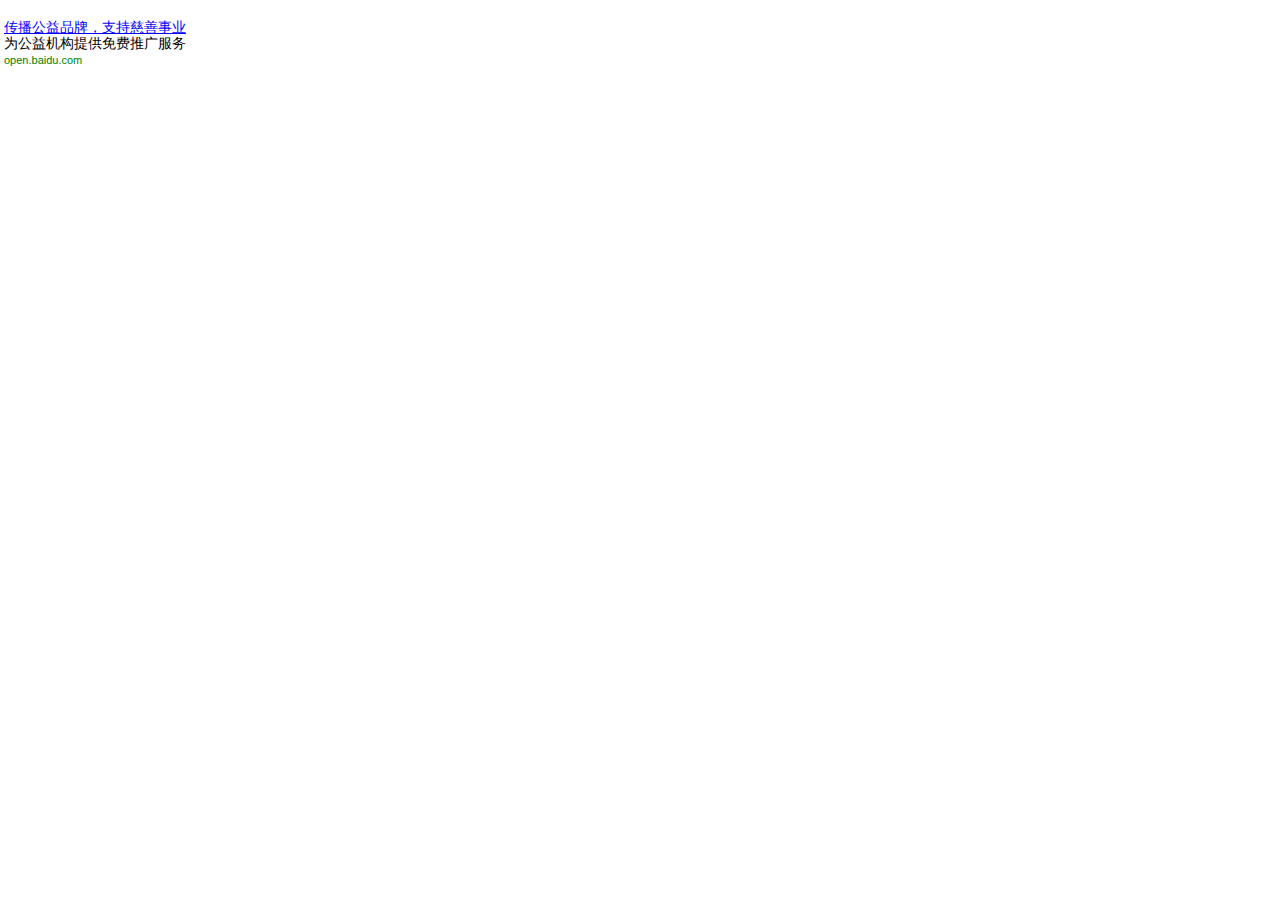
<file: js/jQuery全屏滚动插件fullPage.js_dowebok_files/ncgm(4).html>
<!DOCTYPE html>
<!-- saved from url=(0546)http://pos.baidu.com/ncgm?rdid=2131690&dc=3&di=u2131690&dri=1&dis=0&dai=2&ps=5127x186&dcb=BAIDU_SSP_define&dtm=HTML_POST&dvi=0.0&dci=-1&dpt=none&tsr=0&tpr=1483365589942&ti=jQuery%E5%85%A8%E5%B1%8F%E6%BB%9A%E5%8A%A8%E6%8F%92%E4%BB%B6fullPage.js_dowebok&ari=2&dbv=2&drs=1&pcs=1421x737&pss=1421x5267&cfv=18&cpl=20&chi=2&cce=true&cec=UTF-8&tlm=1483365590&rw=737&ltu=http%3A%2F%2Fwww.dowebok.com%2F77.html&ecd=1&psr=1440x900&par=1440x852&pis=-1x-1&ccd=24&cja=true&cmi=25&col=zh-CN&cdo=-1&tcn=1483365590&qn=cb63681b70503b13&tt=1483365589853.195.588.591 -->
<html><head><meta http-equiv="Content-Type" content="text/html; charset=UTF-8">
        
    <style>
        body{padding: 0;margin: 0;background: transparent;}
        #d{text-align: center;overflow: hidden}
        #c{overflow: hidden; position: relative;margin: auto;text-align: left;}
        .text{line-height: 16px;font-size: 14px;font-family: arial,simsun,sans-serif;font-weight: normal;padding: 4px; background: #fff; border: 0 none;}
        .text a{white-space: normal; word-break: break-all; word-wrap: break-word;}
        .text a:hover{color: #E00; text-decoration: underline;}
        .title a{color: #00F; text-decoration: underline;}
        .desc a{color: #000; text-decoration: none;}
        .surl a{color: #008000;font-size: 11px; text-decoration: none;}
         #d{position: relative;}
        .bd-adIcon{position:absolute;left:0;bottom:0;width:42px;height:20px;overflow:hidden;z-index:2147483647;text-decoration:none;background:url(https://cpro.baidustatic.com/cpro/ui/noexpire/img/2.0.1/advertisement.png) no-repeat left top;_filter:progid:DXImageTransform.Microsoft.AlphaImageLoader(enabled=true, src="https://cpro.baidustatic.com/cpro/ui/noexpire/img/2.0.1/advertisement.png", sizingMethod="crop");_background:0}
    </style></head>
    
    <body marginwidth="0" marginheight="0"><script type="text/javascript"> 
try{window.postMessage && window.parent && window.parent.postMessage(
{
"queryid" : "aa047456e1f28e0a",
"tuid" : "u2131690_1",
"placement" : {
    "basic" : {"cname":"59015150_cpr","conBackEnv":1,"flowType":1,"mediumType":1,"rspFormat":1,"sellType":2,"sspId":1,"tuId":9223372032561940202,"userId":10517884}
,  
    "container" : {"anchoredType":1,"floated":{},"height":90,"sizeType":1,"width":728}
,  
    "fillstyle" : {"backgroundColor":"#ffffff","cloudTheme":{"stid":5},"elements":[0,4,1,5,2],"flush":0,"layout":[1,2],"lu":{"borderWidth":0,"number":0},"opacity":0,"search":{},"styleType":1,"txt":{"align":1,"bborder":0,"cbackground":"#ffffff","cborder":"#ffffff","cdesc":"#444444","cflush":"#e10900","ctitle":"#0000ff","curl":"#008000","fontName":"宋体","fontSize":12,"number":4},"video":{}}
,
    "userdefine" : "|cpro_cpro_lu=1,#ffd7d5,#000000,宋体,#ffffff|cpro_template=text_default_728_90|cpro_version=2.0",
    "complement_type" : 2,
    "update" : "1471746224_1481933924"
},
"extends" : {"ssph":90,"sspw":728}
,
"bidder" : "0",
"noadx" : "3",
"pdb_deliv" : {
    "deliv_id" : "0",
    "deliv_des" : {},
    "brandad" : 0
},
"order_deliv" : { 
    "deliv_id" : "0",
    "demand_id" : "0"
},
"rtb_deliv" : { 
    "deliv_id" : "0",
    "demand_id" : "2131690"
}
}
, '*')}
catch(e) {window.console && window.console.log(e);};
</script>

        <!--sid=e1f28e0aaa047456-->
        <div id="d" style="width: 728px; height: 90px;">
            <div id="c" style="padding-top: 15px;"><div class="text"><div class="title"><a href="http://open.baidu.com/coop/commonweal.html" target="_blank" title="传播公益品牌，支持慈善事业" alt="">传播公益品牌，支持慈善事业</a></div><div class="desc"><a href="http://open.baidu.com/coop/commonweal.html" target="_blank" title="为公益机构提供免费推广服务" alt="">为公益机构提供免费推广服务</a></div><div class="surl"><a href="http://open.baidu.com/coop/commonweal.html" target="_blank" title="open.baidu.com" alt="">open.baidu.com</a></div></div></div>
        <div class="bd-adIcon">&nbsp;</div></div>
        <script type="text/javascript">
            var ad = [
{
"title" : "传播公益品牌，支持慈善事业",
"desc" : "为公益机构提供免费推广服务",
"surl" : "open.baidu.com",
"curl" : "http://open.baidu.com/coop/commonweal.html",
"isHb" : "true",
"bid" : "",
"res" : "",
"width" : 0,
"height" : 0,
"type" : "text",
"noticeurl" : [],
"sw" : 728,
"sh" : 90
}
]
;
            var cm = [];
            if ('https:' !== document.location.protocol) {
                (function(){function j(b,c,a){var a=a||{},d=a.a;"number"===typeof a.a&&(d=new Date,d.setTime(d.getTime()+a.a));document.cookie=b+"="+c+(a.path?"; path="+a.path:"")+(d?"; expires="+d.toGMTString():"")+(a.domain?"; domain="+a.domain:"")+(a.b?"; secure":"")}function e(a){return(a=RegExp("(^| )"+a+"=([^;]*)(;|$)").exec(window.document.cookie))?a[2]:""}function f(a){var b=document.createElement("iframe");b.id="ifr"+parseInt(1E5*Math.random(),10);b.style.display="none";b.setAttribute("src",a);document.body.insertBefore(b,document.body.firstChild)}var c=e("BAIDUID"),a=e("CPROID"),b=e("ISUS"),g=e("ISBID"),h=!1,i=!1;!a&&c&&f("http://cpro.baidustatic.com/sync.htm?cproid="+encodeURIComponent(c));a&&!b?h=!0:a&&b&&a!==b&&(h=!0);c&&!g?i=!0:c&&g&&c!==g&&(i=!0);if(h||i)b=new Date,b.setTime(b.getTime()+864E5),j("ISBID",c||"1",{path:"/",a:b}),j("ISUS",a||"1",{path:"/",a:b}),a&&c&&(c=a,(b=a.indexOf(":"))&&0<b&&(c=a.substring(0,b)),f("http://s.cpro.baidu.com/s.htm?cproid="+c+"&t="+(new Date).getTime())),a&&(f("http://weibo.com/aj/static/sync.html?t="+(new Date).getTime()),c=a,(b=a.indexOf(":"))&&0<b&&(c=a.substring(0,b)),f("http://bd.tst.35go.net/bd/t.html?bid="+c+"&t="+(new Date).getTime()))})();
            }
        </script>
        <script type="text/javascript" src="ctm3.js"></script>
        <script type="text/javascript">
            var adIconWrap = document.createElement('div');
            adIconWrap.className = 'bd-adIcon';
            adIconWrap.innerHTML = '&nbsp';
            var containerWrap = document.getElementById('d');
            containerWrap.appendChild(adIconWrap);
        </script>
    

</body></html>
</file>
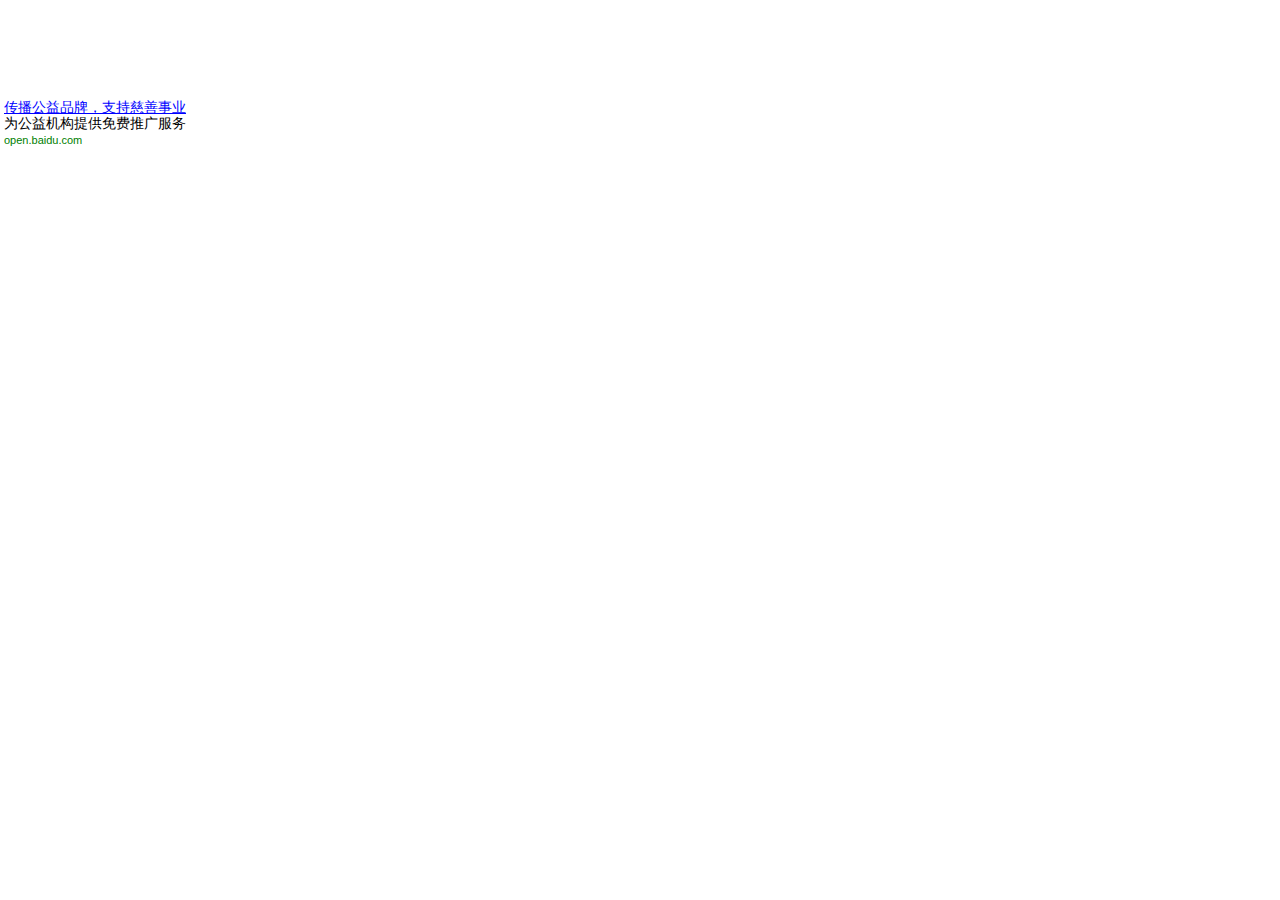
<file: js/jQuery全屏滚动插件fullPage.js_dowebok_files/ncgm(5).html>
<!DOCTYPE html>
<!-- saved from url=(0546)http://pos.baidu.com/ncgm?rdid=2131715&dc=3&di=u2131715&dri=0&dis=0&dai=4&ps=889x1000&dcb=BAIDU_SSP_define&dtm=HTML_POST&dvi=0.0&dci=-1&dpt=none&tsr=0&tpr=1483365589942&ti=jQuery%E5%85%A8%E5%B1%8F%E6%BB%9A%E5%8A%A8%E6%8F%92%E4%BB%B6fullPage.js_dowebok&ari=2&dbv=2&drs=1&pcs=1421x737&pss=1421x6101&cfv=18&cpl=20&chi=2&cce=true&cec=UTF-8&tlm=1483365590&rw=737&ltu=http%3A%2F%2Fwww.dowebok.com%2F77.html&ecd=1&psr=1440x900&par=1440x852&pis=-1x-1&ccd=24&cja=true&cmi=25&col=zh-CN&cdo=-1&tcn=1483365590&qn=68625579b530e763&tt=1483365589853.293.606.607 -->
<html><head><meta http-equiv="Content-Type" content="text/html; charset=UTF-8">
        
    <style>
        body{padding: 0;margin: 0;background: transparent;}
        #d{text-align: center;overflow: hidden}
        #c{overflow: hidden; position: relative;margin: auto;text-align: left;}
        .text{line-height: 16px;font-size: 14px;font-family: arial,simsun,sans-serif;font-weight: normal;padding: 4px; background: #fff; border: 0 none;}
        .text a{white-space: normal; word-break: break-all; word-wrap: break-word;}
        .text a:hover{color: #E00; text-decoration: underline;}
        .title a{color: #00F; text-decoration: underline;}
        .desc a{color: #000; text-decoration: none;}
        .surl a{color: #008000;font-size: 11px; text-decoration: none;}
         #d{position: relative;}
        .bd-adIcon{position:absolute;left:0;bottom:0;width:42px;height:20px;overflow:hidden;z-index:2147483647;text-decoration:none;background:url(https://cpro.baidustatic.com/cpro/ui/noexpire/img/2.0.1/advertisement.png) no-repeat left top;_filter:progid:DXImageTransform.Microsoft.AlphaImageLoader(enabled=true, src="https://cpro.baidustatic.com/cpro/ui/noexpire/img/2.0.1/advertisement.png", sizingMethod="crop");_background:0}
    </style></head>
    
    <body marginwidth="0" marginheight="0"><script type="text/javascript"> 
try{window.postMessage && window.parent && window.parent.postMessage(
{
"queryid" : "f7d2f652048c0000",
"tuid" : "u2131715_0",
"placement" : {
    "basic" : {"cname":"59015150_cpr","conBackEnv":1,"flowType":1,"mediumType":1,"rspFormat":1,"sellType":2,"sspId":1,"tuId":9223372032561940227,"userId":10517884}
,  
    "container" : {"anchoredType":1,"floated":{},"height":250,"sizeType":1,"width":300}
,  
    "fillstyle" : {"backgroundColor":"#ffffff","cloudTheme":{"stid":5},"elements":[0,4,1,5,2],"flush":0,"layout":[1,2],"lu":{"borderWidth":0,"number":0},"opacity":0,"search":{},"styleType":1,"txt":{"align":1,"bborder":0,"cbackground":"#ffffff","cborder":"#ffffff","cdesc":"#444444","cflush":"#e10900","ctitle":"#0000ff","curl":"#008000","fontName":"宋体","fontSize":12,"number":4},"video":{}}
,
    "userdefine" : "|cpro_cpro_lu=1,#ffd7d5,#000000,宋体,#ffffff|cpro_template=text_default_300_250|cpro_version=2.0",
    "complement_type" : 2,
    "update" : "1471746184_1481933924"
},
"extends" : {"ssph":250,"sspw":300}
,
"bidder" : "0",
"noadx" : "3",
"pdb_deliv" : {
    "deliv_id" : "0",
    "deliv_des" : {},
    "brandad" : 0
},
"order_deliv" : { 
    "deliv_id" : "0",
    "demand_id" : "0"
},
"rtb_deliv" : { 
    "deliv_id" : "0",
    "demand_id" : "2131715"
}
}
, '*')}
catch(e) {window.console && window.console.log(e);};
</script>

        <!--sid=048c0000f7d2f652-->
        <div id="d" style="width: 300px; height: 250px;">
            <div id="c" style="padding-top: 95px;"><div class="text"><div class="title"><a href="http://open.baidu.com/coop/commonweal.html" target="_blank" title="传播公益品牌，支持慈善事业" alt="">传播公益品牌，支持慈善事业</a></div><div class="desc"><a href="http://open.baidu.com/coop/commonweal.html" target="_blank" title="为公益机构提供免费推广服务" alt="">为公益机构提供免费推广服务</a></div><div class="surl"><a href="http://open.baidu.com/coop/commonweal.html" target="_blank" title="open.baidu.com" alt="">open.baidu.com</a></div></div></div>
        <div class="bd-adIcon">&nbsp;</div></div>
        <script type="text/javascript">
            var ad = [
{
"title" : "传播公益品牌，支持慈善事业",
"desc" : "为公益机构提供免费推广服务",
"surl" : "open.baidu.com",
"curl" : "http://open.baidu.com/coop/commonweal.html",
"isHb" : "true",
"bid" : "",
"res" : "",
"width" : 0,
"height" : 0,
"type" : "text",
"noticeurl" : [],
"sw" : 300,
"sh" : 250
}
]
;
            var cm = [];
            if ('https:' !== document.location.protocol) {
                (function(){function j(b,c,a){var a=a||{},d=a.a;"number"===typeof a.a&&(d=new Date,d.setTime(d.getTime()+a.a));document.cookie=b+"="+c+(a.path?"; path="+a.path:"")+(d?"; expires="+d.toGMTString():"")+(a.domain?"; domain="+a.domain:"")+(a.b?"; secure":"")}function e(a){return(a=RegExp("(^| )"+a+"=([^;]*)(;|$)").exec(window.document.cookie))?a[2]:""}function f(a){var b=document.createElement("iframe");b.id="ifr"+parseInt(1E5*Math.random(),10);b.style.display="none";b.setAttribute("src",a);document.body.insertBefore(b,document.body.firstChild)}var c=e("BAIDUID"),a=e("CPROID"),b=e("ISUS"),g=e("ISBID"),h=!1,i=!1;!a&&c&&f("http://cpro.baidustatic.com/sync.htm?cproid="+encodeURIComponent(c));a&&!b?h=!0:a&&b&&a!==b&&(h=!0);c&&!g?i=!0:c&&g&&c!==g&&(i=!0);if(h||i)b=new Date,b.setTime(b.getTime()+864E5),j("ISBID",c||"1",{path:"/",a:b}),j("ISUS",a||"1",{path:"/",a:b}),a&&c&&(c=a,(b=a.indexOf(":"))&&0<b&&(c=a.substring(0,b)),f("http://s.cpro.baidu.com/s.htm?cproid="+c+"&t="+(new Date).getTime())),a&&(f("http://weibo.com/aj/static/sync.html?t="+(new Date).getTime()),c=a,(b=a.indexOf(":"))&&0<b&&(c=a.substring(0,b)),f("http://bd.tst.35go.net/bd/t.html?bid="+c+"&t="+(new Date).getTime()))})();
            }
        </script>
        <script type="text/javascript" src="ctm3.js"></script>
        <script type="text/javascript">
            var adIconWrap = document.createElement('div');
            adIconWrap.className = 'bd-adIcon';
            adIconWrap.innerHTML = '&nbsp';
            var containerWrap = document.getElementById('d');
            containerWrap.appendChild(adIconWrap);
        </script>
    

</body></html>
</file>
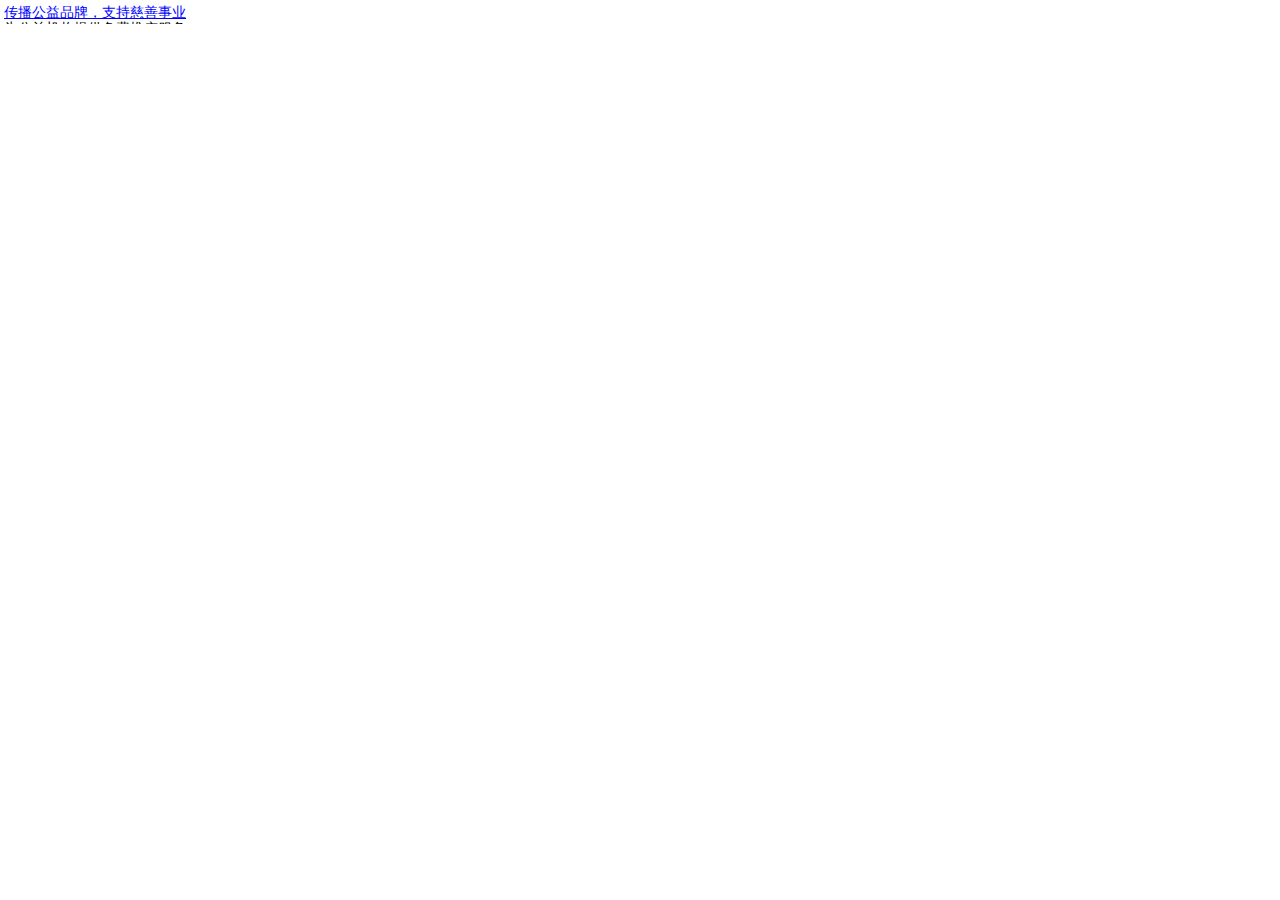
<file: js/jQuery全屏滚动插件fullPage.js_dowebok_files/ncgm(6).html>
<!DOCTYPE html>
<!-- saved from url=(0546)http://pos.baidu.com/ncgm?rdid=2160207&dc=3&di=u2160207&dri=0&dis=0&dai=3&ps=5402x140&dcb=BAIDU_SSP_define&dtm=HTML_POST&dvi=0.0&dci=-1&dpt=none&tsr=0&tpr=1483365589942&ti=jQuery%E5%85%A8%E5%B1%8F%E6%BB%9A%E5%8A%A8%E6%8F%92%E4%BB%B6fullPage.js_dowebok&ari=2&dbv=2&drs=1&pcs=1421x737&pss=1421x5542&cfv=18&cpl=20&chi=2&cce=true&cec=UTF-8&tlm=1483365590&rw=737&ltu=http%3A%2F%2Fwww.dowebok.com%2F77.html&ecd=1&psr=1440x900&par=1440x852&pis=-1x-1&ccd=24&cja=true&cmi=25&col=zh-CN&cdo=-1&tcn=1483365590&qn=9e6b35c82a66b6ea&tt=1483365589853.245.600.601 -->
<html><head><meta http-equiv="Content-Type" content="text/html; charset=UTF-8">
        
    <style>
        body{padding: 0;margin: 0;background: transparent;}
        #d{text-align: center;overflow: hidden}
        #c{overflow: hidden; position: relative;margin: auto;text-align: left;}
        .text{line-height: 16px;font-size: 14px;font-family: arial,simsun,sans-serif;font-weight: normal;padding: 4px; background: #fff; border: 0 none;}
        .text a{white-space: normal; word-break: break-all; word-wrap: break-word;}
        .text a:hover{color: #E00; text-decoration: underline;}
        .title a{color: #00F; text-decoration: underline;}
        .desc a{color: #000; text-decoration: none;}
        .surl a{color: #008000;font-size: 11px; text-decoration: none;}
         #d{position: relative;}
        .bd-adIcon{position:absolute;left:0;bottom:0;width:42px;height:20px;overflow:hidden;z-index:2147483647;text-decoration:none;background:url(https://cpro.baidustatic.com/cpro/ui/noexpire/img/2.0.1/advertisement.png) no-repeat left top;_filter:progid:DXImageTransform.Microsoft.AlphaImageLoader(enabled=true, src="https://cpro.baidustatic.com/cpro/ui/noexpire/img/2.0.1/advertisement.png", sizingMethod="crop");_background:0}
    </style></head>
    
    <body marginwidth="0" marginheight="0"><script type="text/javascript"> 
try{window.postMessage && window.parent && window.parent.postMessage(
{
"queryid" : "9dd2a6dc7b71f5da",
"tuid" : "u2160207_0",
"placement" : {
    "basic" : {"cname":"59015150_cpr","conBackEnv":1,"flowType":1,"mediumType":1,"rspFormat":1,"sellType":2,"sspId":1,"tuId":9223372032561968719,"userId":10517884}
,  
    "container" : {"anchoredType":1,"floated":{},"height":24,"sizeType":1,"width":728}
,  
    "fillstyle" : {"backgroundColor":"#ffffff","cloudTheme":{"stid":5},"elements":[5],"flush":0,"layout":[2],"lu":{"borderWidth":0,"number":0},"opacity":100,"search":{},"styleType":2,"txt":{"align":1,"bborder":0,"cbackground":"#ffffff","cborder":"#ffffff","cflush":"#e10900","ctitle":"#0000ff","fontName":"宋体","fontSize":12,"number":4},"video":{}}
,
    "userdefine" : "|cpro_cpro_lu=1,#c5f3d7,#000000,宋体,#ffffff|cpro_layout_filter=image|cpro_template=baiduCustSTagLinkUnit|cpro_version=2.0",
    "complement_type" : 2,
    "update" : "1471746122_1481933924"
},
"extends" : {"ssph":24,"sspw":728}
,
"bidder" : "0",
"noadx" : "3",
"pdb_deliv" : {
    "deliv_id" : "0",
    "deliv_des" : {},
    "brandad" : 0
},
"order_deliv" : { 
    "deliv_id" : "0",
    "demand_id" : "0"
},
"rtb_deliv" : { 
    "deliv_id" : "0",
    "demand_id" : "2160207"
}
}
, '*')}
catch(e) {window.console && window.console.log(e);};
</script>

        <!--sid=7b71f5da9dd2a6dc-->
        <div id="d" style="width: 728px; height: 24px;">
            <div id="c"><div class="text"><div class="title"><a href="http://open.baidu.com/coop/commonweal.html" target="_blank" title="传播公益品牌，支持慈善事业" alt="">传播公益品牌，支持慈善事业</a></div><div class="desc"><a href="http://open.baidu.com/coop/commonweal.html" target="_blank" title="为公益机构提供免费推广服务" alt="">为公益机构提供免费推广服务</a></div><div class="surl"><a href="http://open.baidu.com/coop/commonweal.html" target="_blank" title="open.baidu.com" alt="">open.baidu.com</a></div></div></div>
        <div class="bd-adIcon">&nbsp;</div></div>
        <script type="text/javascript">
            var ad = [
{
"title" : "传播公益品牌，支持慈善事业",
"desc" : "为公益机构提供免费推广服务",
"surl" : "open.baidu.com",
"curl" : "http://open.baidu.com/coop/commonweal.html",
"isHb" : "true",
"bid" : "",
"res" : "",
"width" : 0,
"height" : 0,
"type" : "text",
"noticeurl" : [],
"sw" : 728,
"sh" : 24
}
]
;
            var cm = [];
            if ('https:' !== document.location.protocol) {
                (function(){function j(b,c,a){var a=a||{},d=a.a;"number"===typeof a.a&&(d=new Date,d.setTime(d.getTime()+a.a));document.cookie=b+"="+c+(a.path?"; path="+a.path:"")+(d?"; expires="+d.toGMTString():"")+(a.domain?"; domain="+a.domain:"")+(a.b?"; secure":"")}function e(a){return(a=RegExp("(^| )"+a+"=([^;]*)(;|$)").exec(window.document.cookie))?a[2]:""}function f(a){var b=document.createElement("iframe");b.id="ifr"+parseInt(1E5*Math.random(),10);b.style.display="none";b.setAttribute("src",a);document.body.insertBefore(b,document.body.firstChild)}var c=e("BAIDUID"),a=e("CPROID"),b=e("ISUS"),g=e("ISBID"),h=!1,i=!1;!a&&c&&f("http://cpro.baidustatic.com/sync.htm?cproid="+encodeURIComponent(c));a&&!b?h=!0:a&&b&&a!==b&&(h=!0);c&&!g?i=!0:c&&g&&c!==g&&(i=!0);if(h||i)b=new Date,b.setTime(b.getTime()+864E5),j("ISBID",c||"1",{path:"/",a:b}),j("ISUS",a||"1",{path:"/",a:b}),a&&c&&(c=a,(b=a.indexOf(":"))&&0<b&&(c=a.substring(0,b)),f("http://s.cpro.baidu.com/s.htm?cproid="+c+"&t="+(new Date).getTime())),a&&(f("http://weibo.com/aj/static/sync.html?t="+(new Date).getTime()),c=a,(b=a.indexOf(":"))&&0<b&&(c=a.substring(0,b)),f("http://bd.tst.35go.net/bd/t.html?bid="+c+"&t="+(new Date).getTime()))})();
            }
        </script>
        <script type="text/javascript" src="ctm3.js"></script>
        <script type="text/javascript">
            var adIconWrap = document.createElement('div');
            adIconWrap.className = 'bd-adIcon';
            adIconWrap.innerHTML = '&nbsp';
            var containerWrap = document.getElementById('d');
            containerWrap.appendChild(adIconWrap);
        </script>
    

</body></html>
</file>
<file: css/index.css>
*{margin:0;padding:0;}

/*��һ��*/
#360page{}


/*��һ��*/
.section{
    width: 100%;
    height: 100%;
    overflow: hidden;
}
.first .logo{
    width: 251px;
    height: 186px;
    background: url("../images/logo.png") center;
    margin: 80px auto;
}
.first .text{
    width: 100%;
    text-align: center;
    margin: 40px 0;
}
.first .text > img{
    margin: 0 30px;
    opacity: 0.1;
}
.first .info{
    width: 772px;
    height: 49px;
    background: url("../images/info_1.png") ;
    margin: 0 auto;
}
/*��һ������*/
.first.current .text >img{
    opacity: 1;
    margin:0 4px;
    /*���ӹ���*/
    transition:  opacity 1s,margin 1s;
}


/*�ڶ���*/
.second{}


.second > div{
    /*������������*/
    display: flex;
    /*�������᷽���ϵ����з�ʽ*/
    justify-content: space-around;
    /*���ò����ϵ����з�ʽ*/
    align-items: center;
}

.second .fields{
    width: 408px;
    font-size: 0;
}


/*�����ƴ�ɢ*/
.second .fields > img:nth-of-type(1){
    transform: translate(300px,150px) rotate(60deg);
}
.second .fields > img:nth-of-type(2){
    transform: translate(-100px,-120px) rotate(180deg);
}
.second .fields > img:nth-of-type(3){
    transform: translate(-30px,100px) rotate(30deg);
}
.second .fields > img:nth-of-type(4){
    transform: translate(60px,-210px) rotate(180deg);
}
.second .fields > img:nth-of-type(5){
    transform: translate(-56px,-50px) rotate(45deg);
}
.second .fields > img:nth-of-type(6){
    transform: translate(-200px,-10px) rotate(60deg);
}
.second .fields > img:nth-of-type(7){
    transform: translate(390px,10px) rotate(60deg);
}
.second .fields > img:nth-of-type(8){
    transform: translate(242px,15px) rotate(291deg);
}
.second .fields > img:nth-of-type(9){
    transform: translate(100px,150px) rotate(80deg);
}

.second .info{
    width: 635px;
    height: 309px;
    background: url("../images/info_2.png");
}
/*����������*/
.second.current .fields > img{
    /*transform: translate(0px,0px) rotate(0deg);*/
    transform: none;
    transition: transform 1s;
}

/*������*/
.third{
    position: relative;
}

.third .info{
    width: 631px;
    height: 278px;
    background: url("../images/info_3.png");
    position: absolute;
    top: 170px;
    left: 70px;
}
.third .circle{
    width: 453px;
    height: 449px;
    background: url("../images/circle.png");
    position: absolute;
    top: 120px;
    right: 70px;
}
.third.current .circle{
    animation: imgScroll 1s linear infinite 1.5s;
}
/*��������*/
@keyframes imgScroll {
    from{
        transform: rotate(0deg);
    }
    to{
        transform: rotate(360deg);
    }
}

.third .circle > .rocket{
    width: 203px;
    height: 204px;
    background: url("../images/rocket.png");
    position: absolute;
    top: 50%;
    left: 50%;
    transform: translate(-300%,300%);
}
/*����������*/
.third.current .circle > .rocket{
    transform: translate(-50%,-50%);

    transition: transform 1s;
}


/*������*/
.fourth{
    position: relative;
}

.fourth .search{
    width: 529px;
    height: 400px;
    position: absolute;
    top: 170px;
    left: 70px;
    overflow: hidden;
}
.fourth .search > .box{
    width: 529px;
    height: 66px;
    background: url("../images/search.png");
    position: absolute;
    top: 0;
    left: 0;
    transform: translateX(-100%);
}
.fourth .search > .text{
    width: 0px;
    height: 22px;
    background: url("../images/key.png");
    position: absolute;
    top: 22px;
    left: 17px;
}
.fourth .search > .result{
    width: 529px;
    height: 0px;
    background: url("../images/result.png");
    position: absolute;
    top: 54px;
    left: 0;
}
.fourth .info{
    width: 612px;
    height: 299px;
    background: url("../images/info_4.png");
    position: absolute;
    top: 170px;
    right: 70px;
}
/*����������*/
.fourth.current .search > .box{
    transition: transform 1s;
    transform: translateX(0px);
}

.fourth.current .search > .text{
    transition: width 1s steps(5) 1.2s;
    width: 99px;
}
.fourth.current .search > .result{
    transition: height 1s linear 2.5s;
    height: 372px;
}

/*������*/
.fifth{
    padding-top: 50px;
}

.fifth > div{
    /*������������*/
    display: flex;
    /**/
    flex-direction: column;

    align-content: center;
}


.fifth .info{
    /*width: 1077px;*/
    height: 134px;
    background: url("../images/info_5.png") no-repeat center;
}

.fifth .brower{
    width: 1004px;
    margin: 10px auto;
    position: relative;
    flex: 1;
    overflow: hidden;
}

.fifth .toolBar{
    width: 0px;
    height: 79px;
    background: url("../images/toolbar.png");
}
.fifth .toolBarBox{
    width: 0px;
    height: 25px;
    border: 1px solid #fff;
    position: absolute;
    top: 31px;
    left: 78px;
}

.fifth .brower .lines{
    background-color: #fff;
    position: absolute;
}

.fifth .lineTop{
    width: 100%;
    height: 1px;
    top: 0;
    transform: translate(100%,0px);
}
.fifth .lineBottom{
    width: 100%;
    height: 1px;
    bottom: 0;
    transform: translate(-100%,0px);

}
.fifth .lineLeft{
    width: 1px;
    height: 100%;
    top: 0;
    left: 0;
    transform: translate(0px,-100%);
}
.fifth .lineRight{
    width: 1px;
    height: 100%;
    top: 0;
    right: 0;
    transform: translate(0px,100%);
}
/*����������*/
.fifth.current .lines{
    transition: transform 0.5s;
    transform: translate(0,0);
}
.fifth.current .toolBar{
    transition: width 1s linear;
    width: 1004px;
}
.fifth.current .toolBarBox{
    transition: width 1.2s linear;
    width: 905px;
}
</file>
